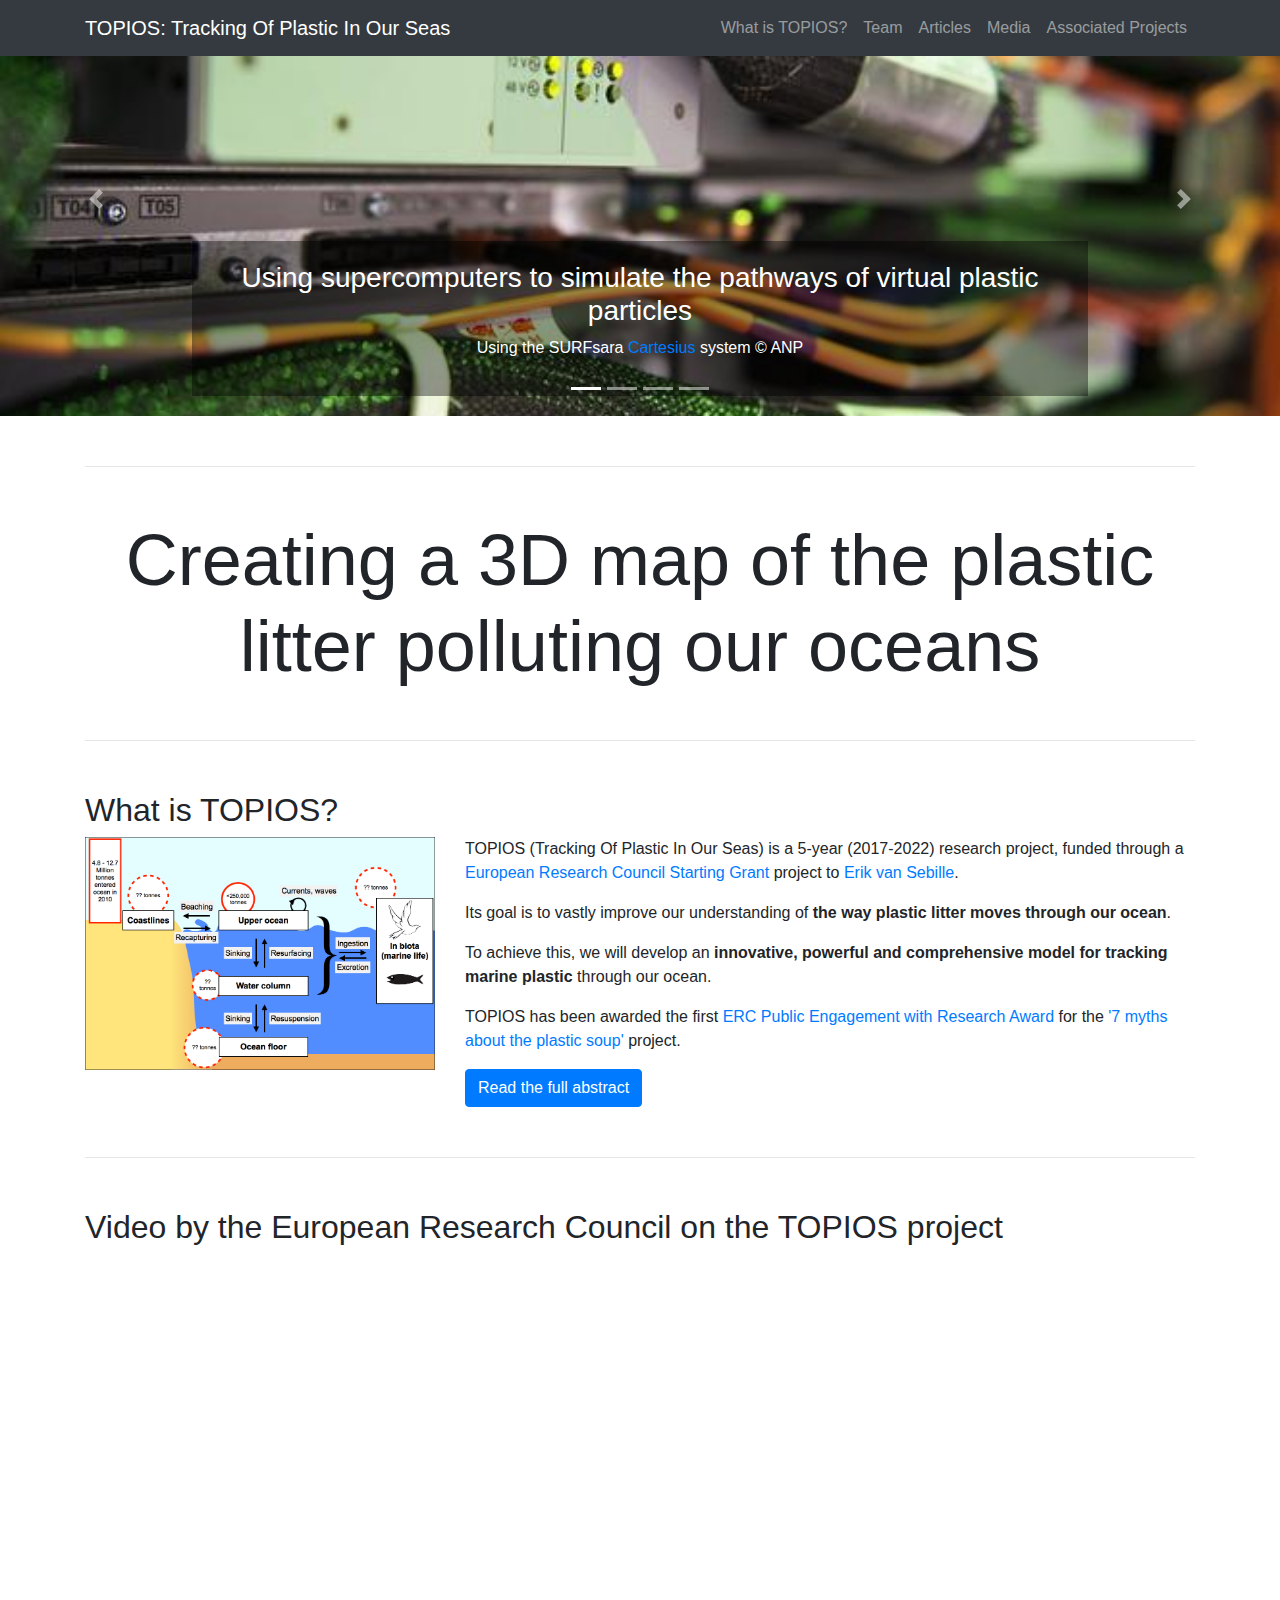
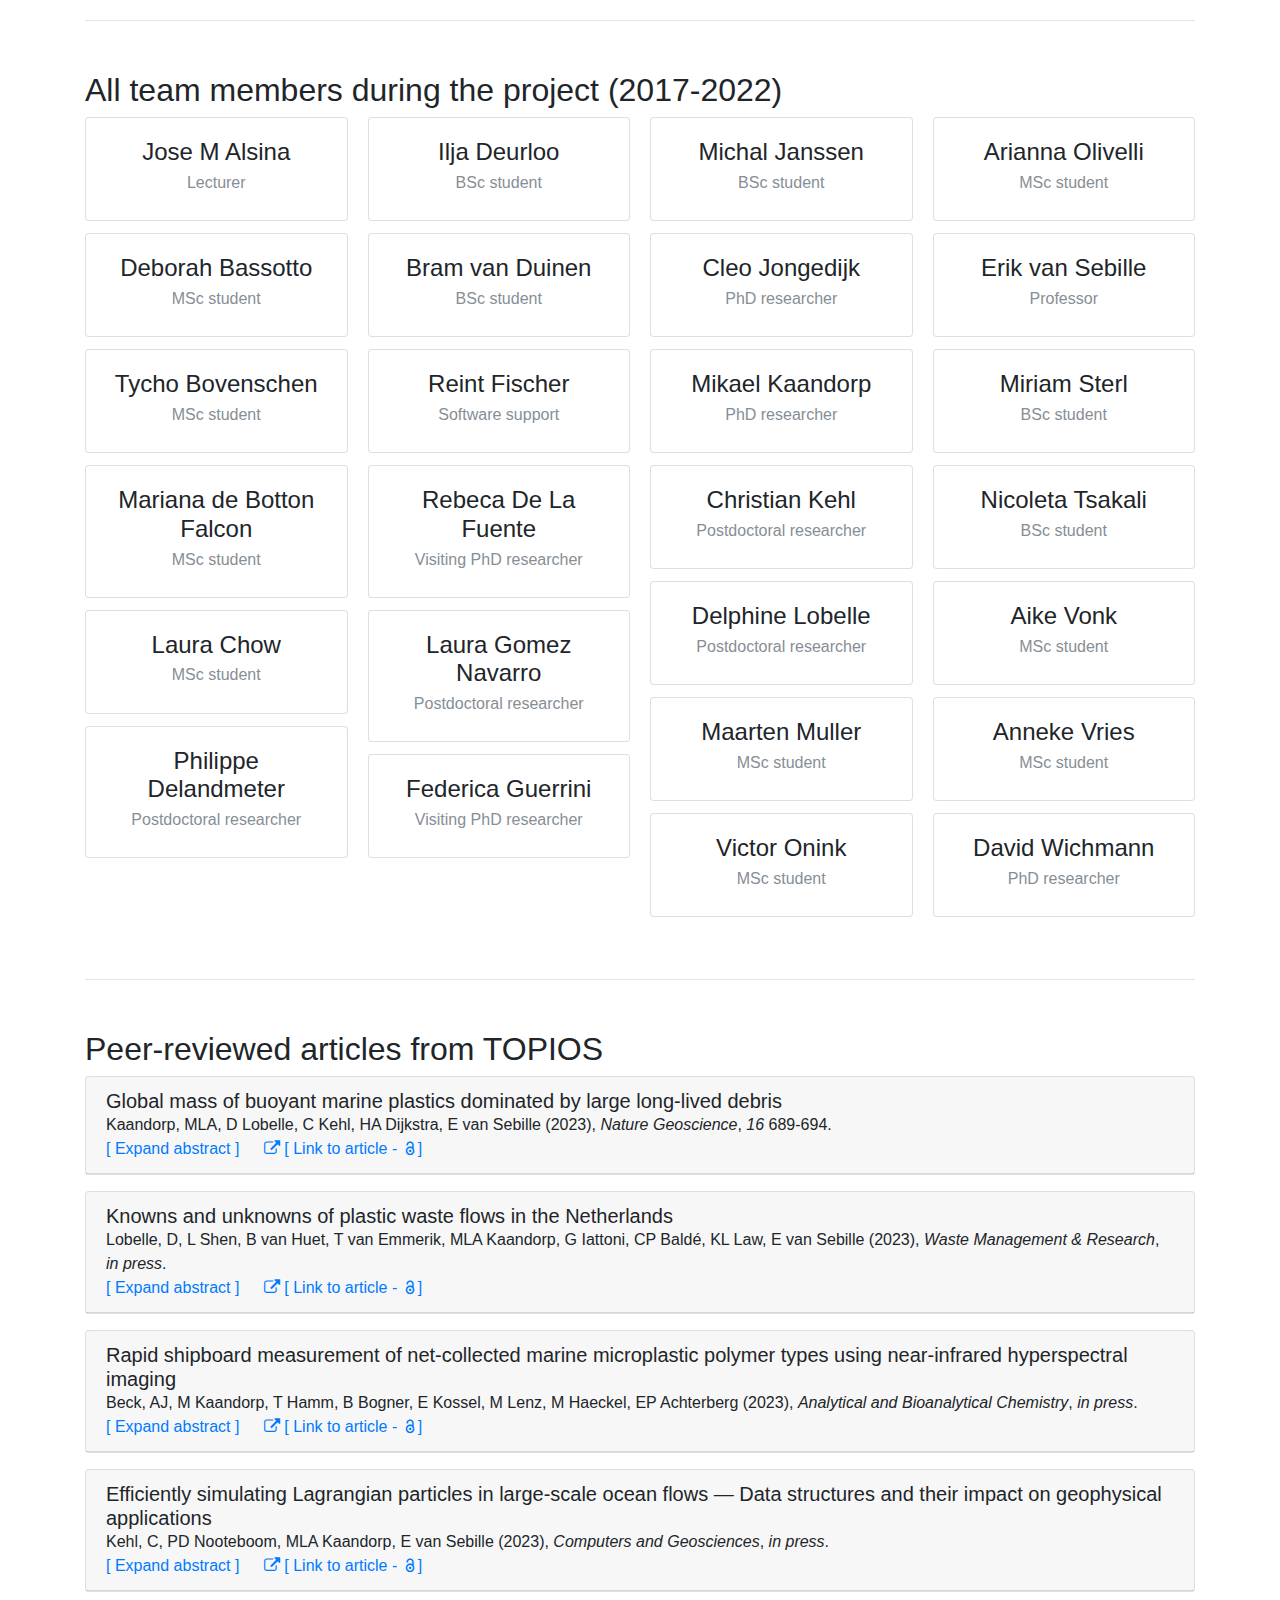
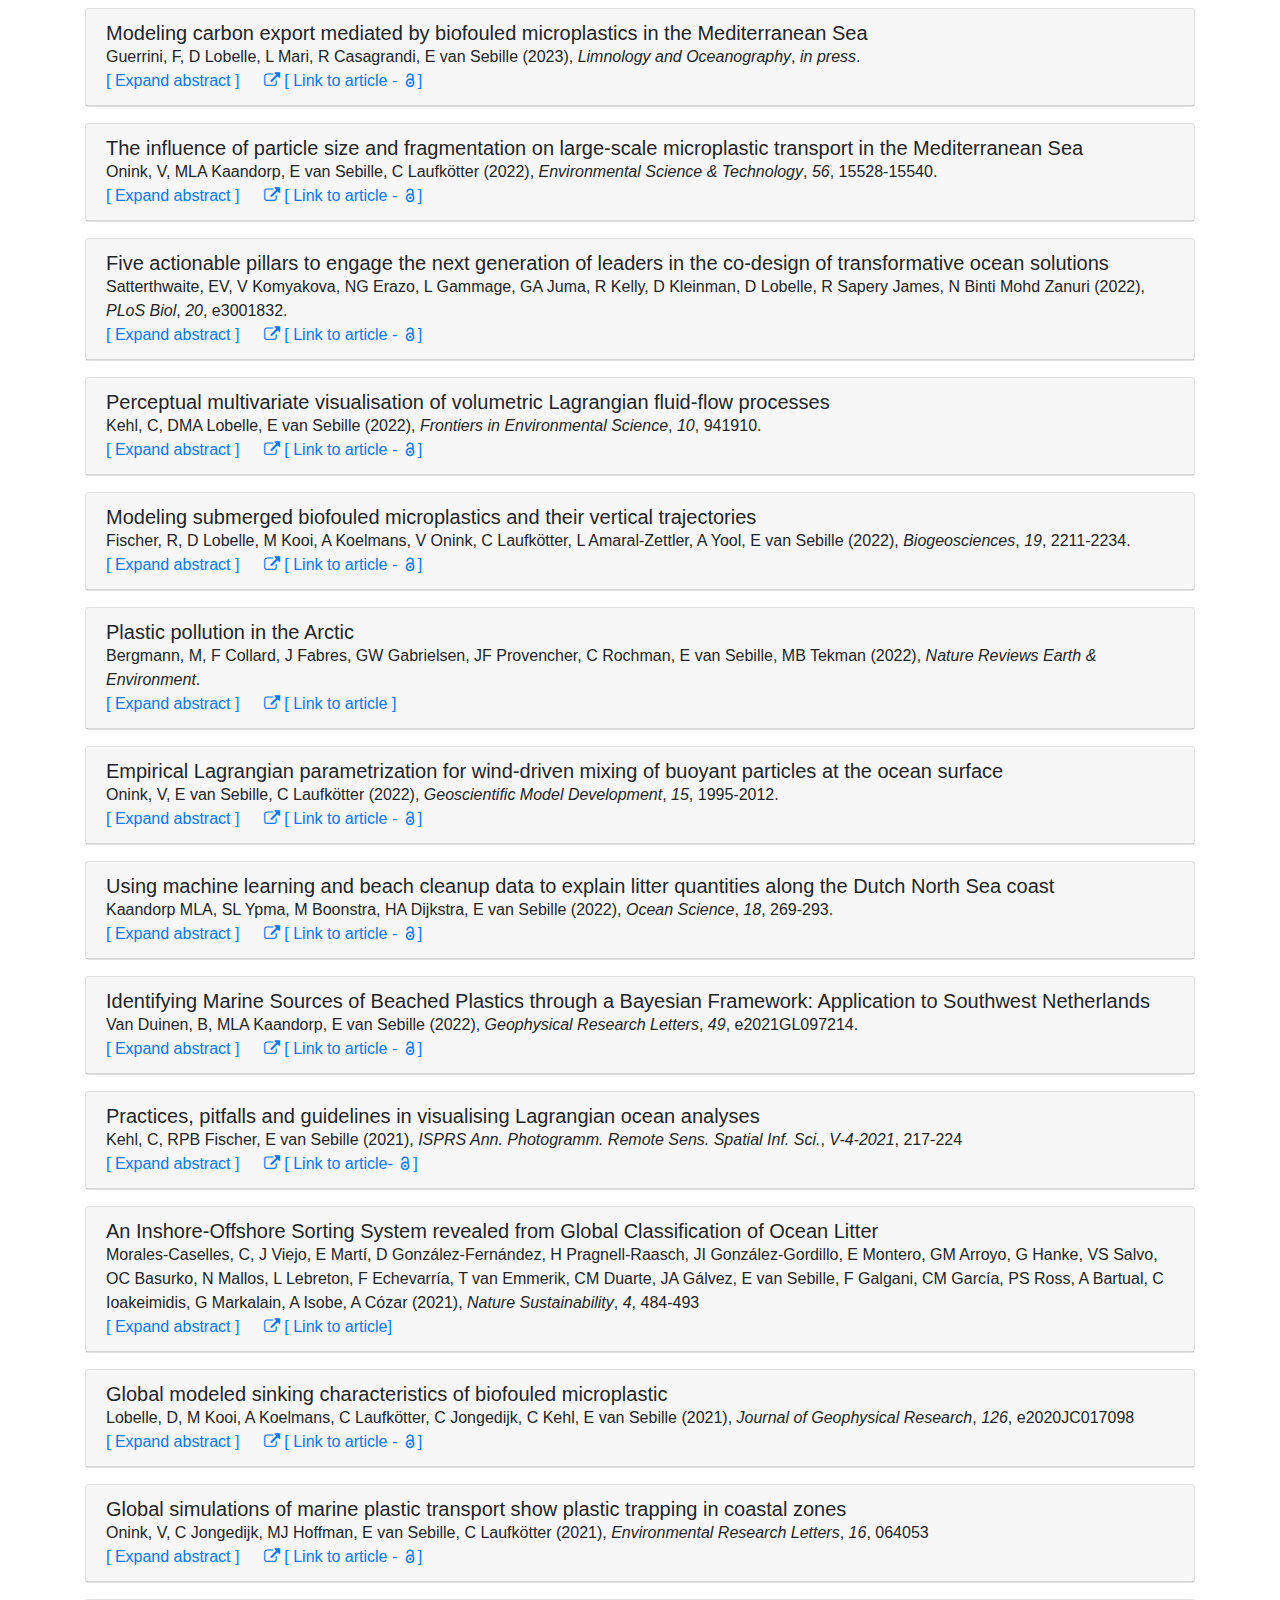
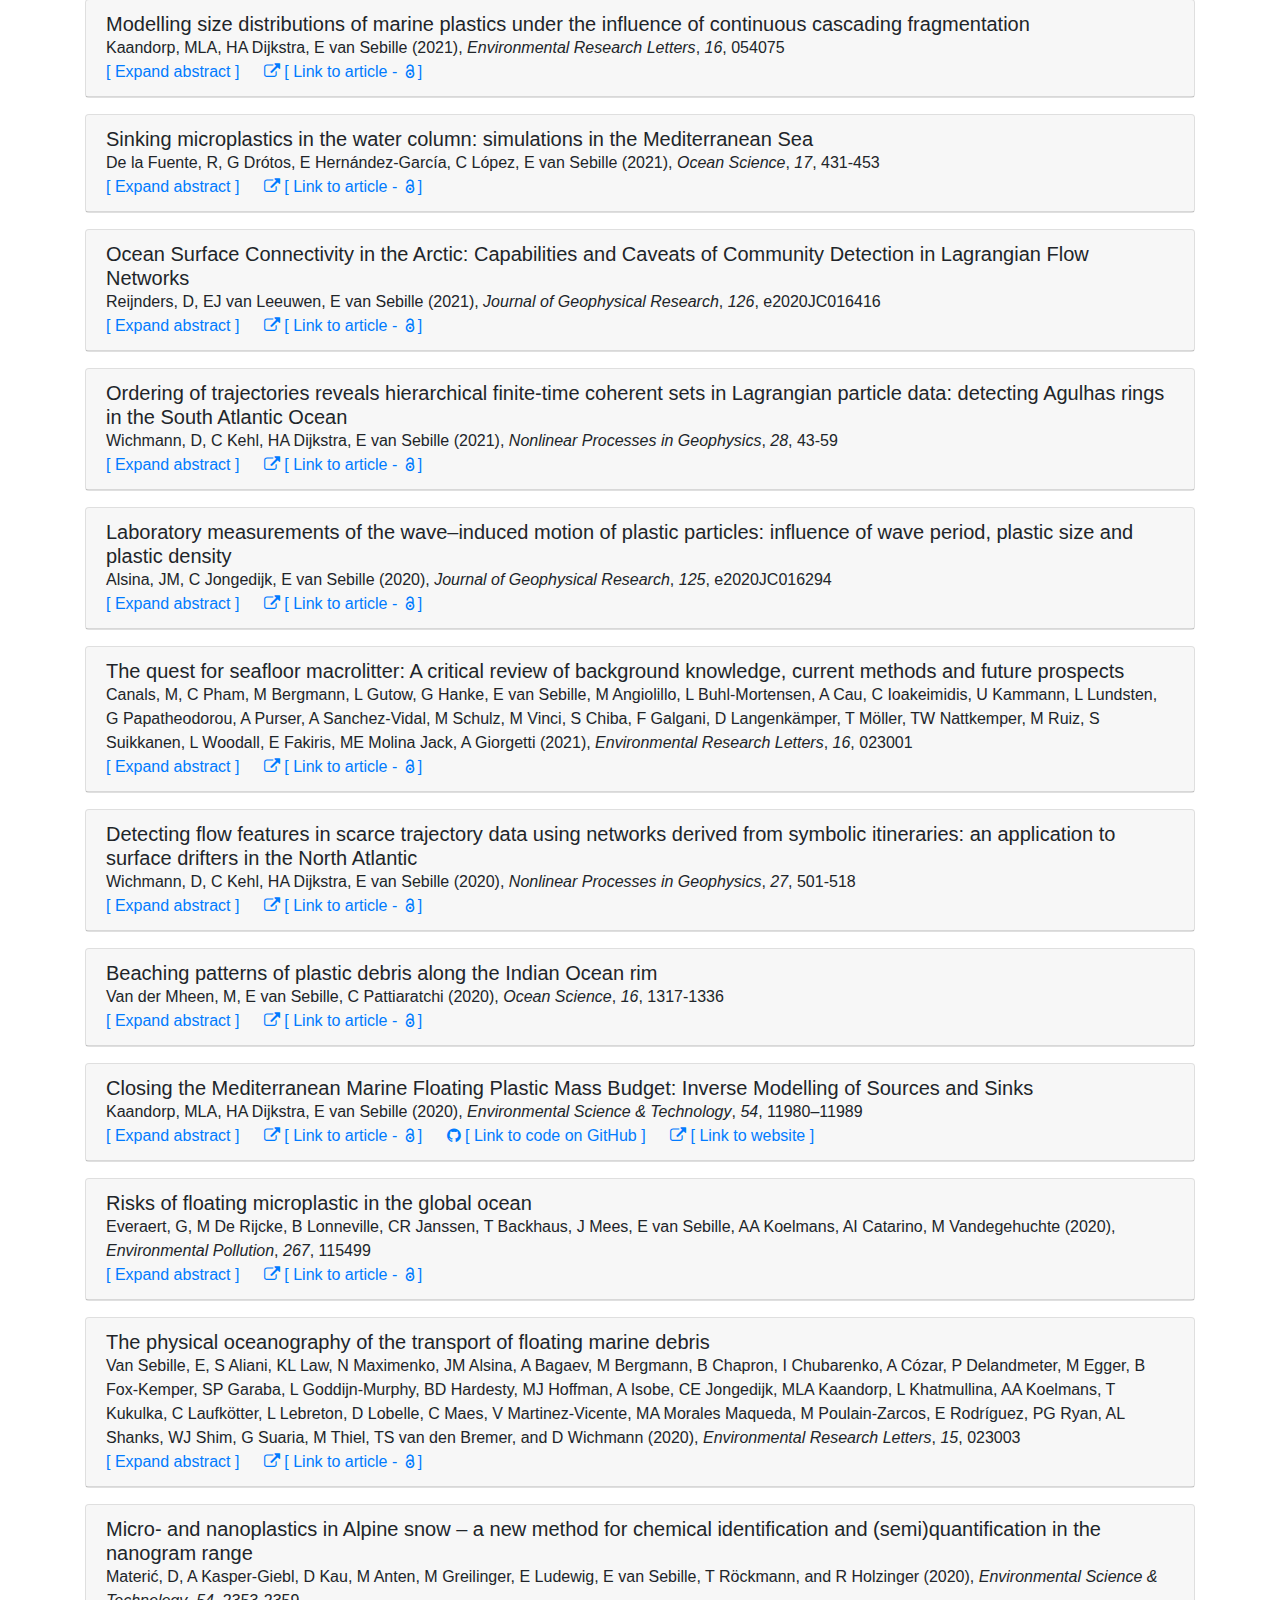
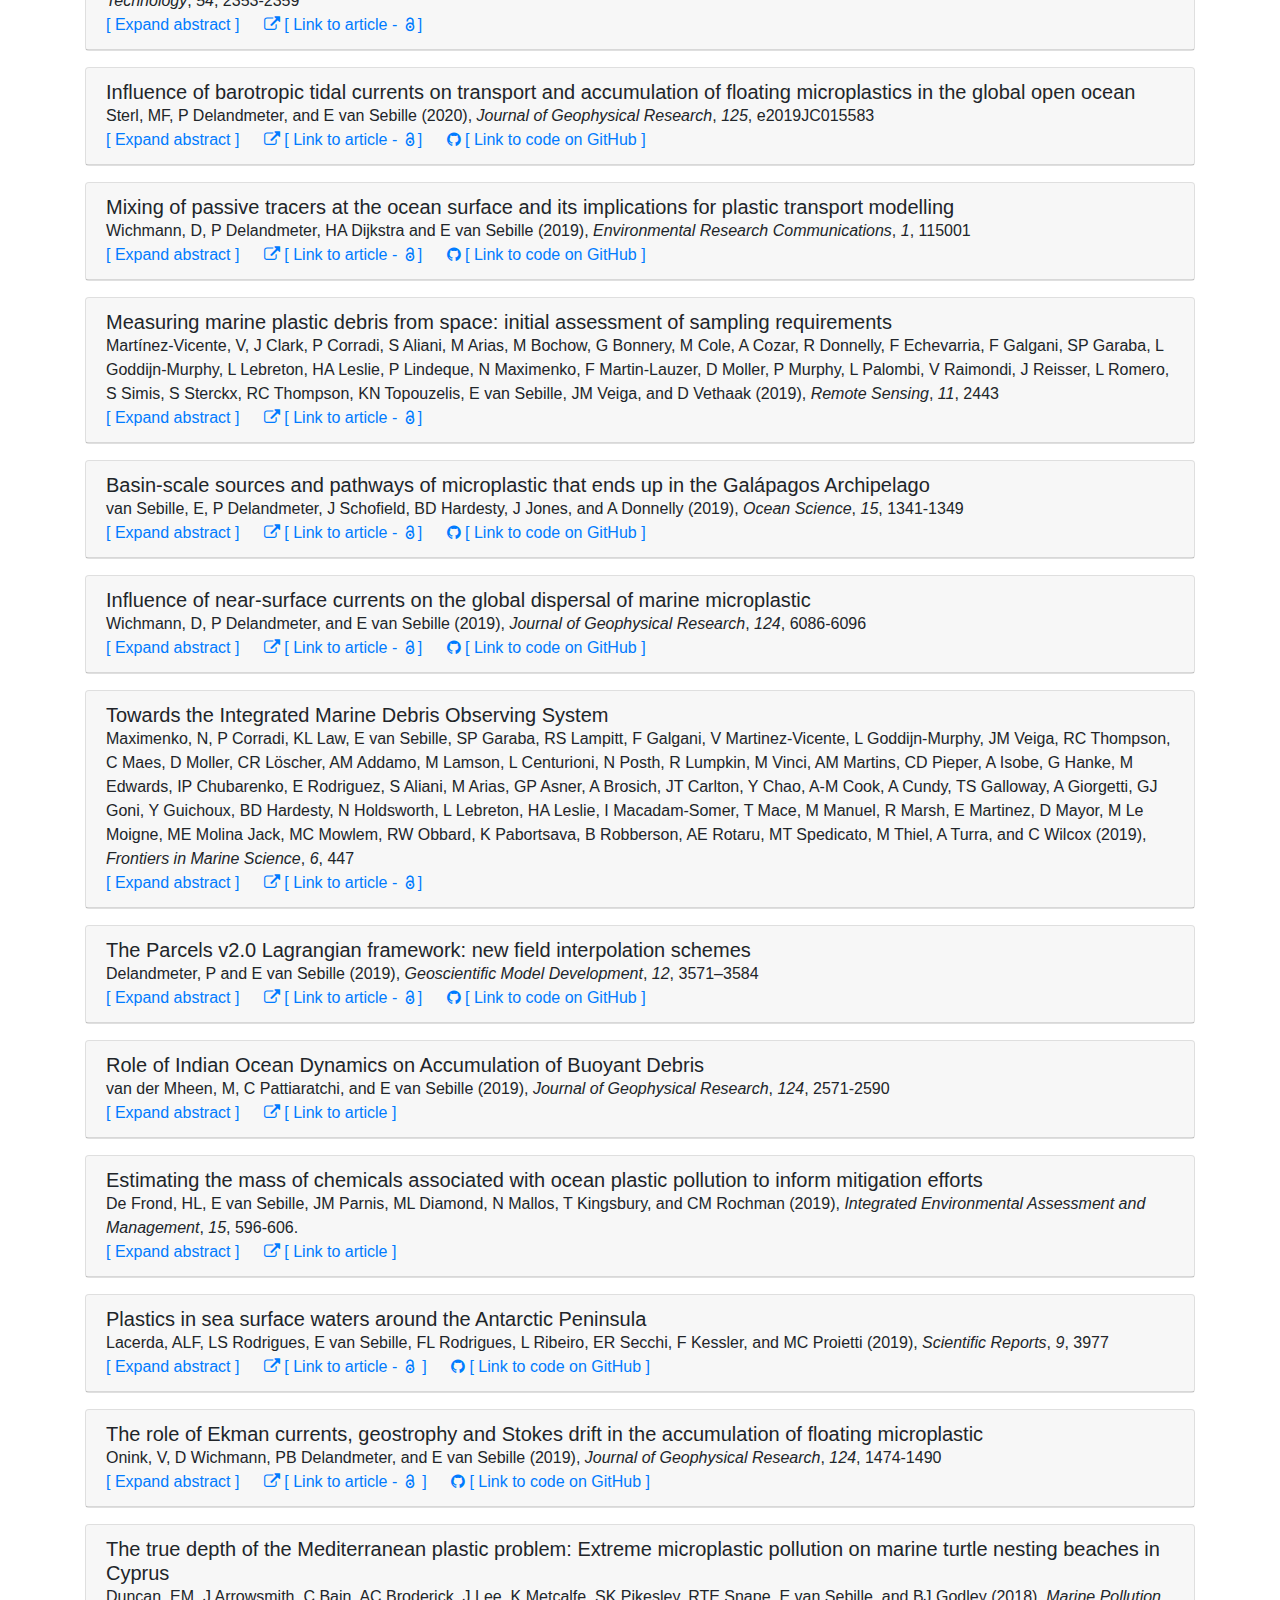
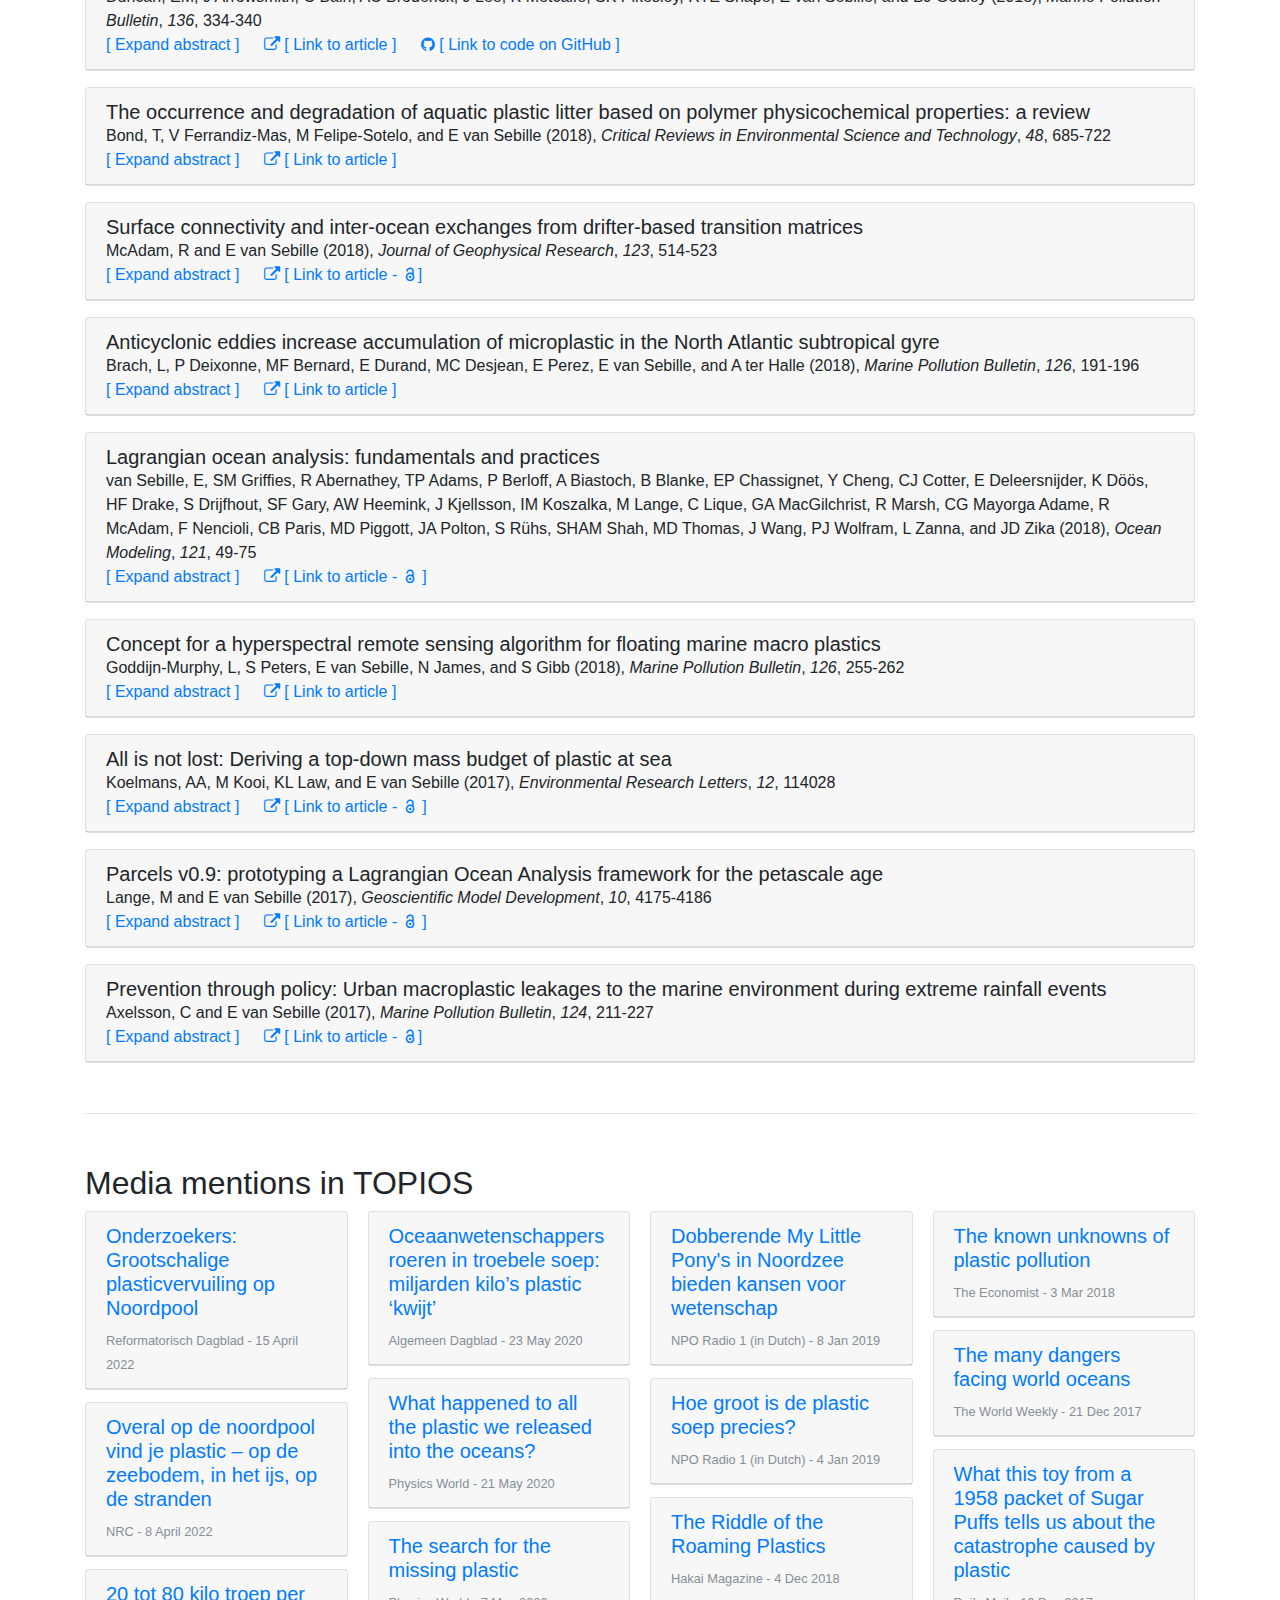
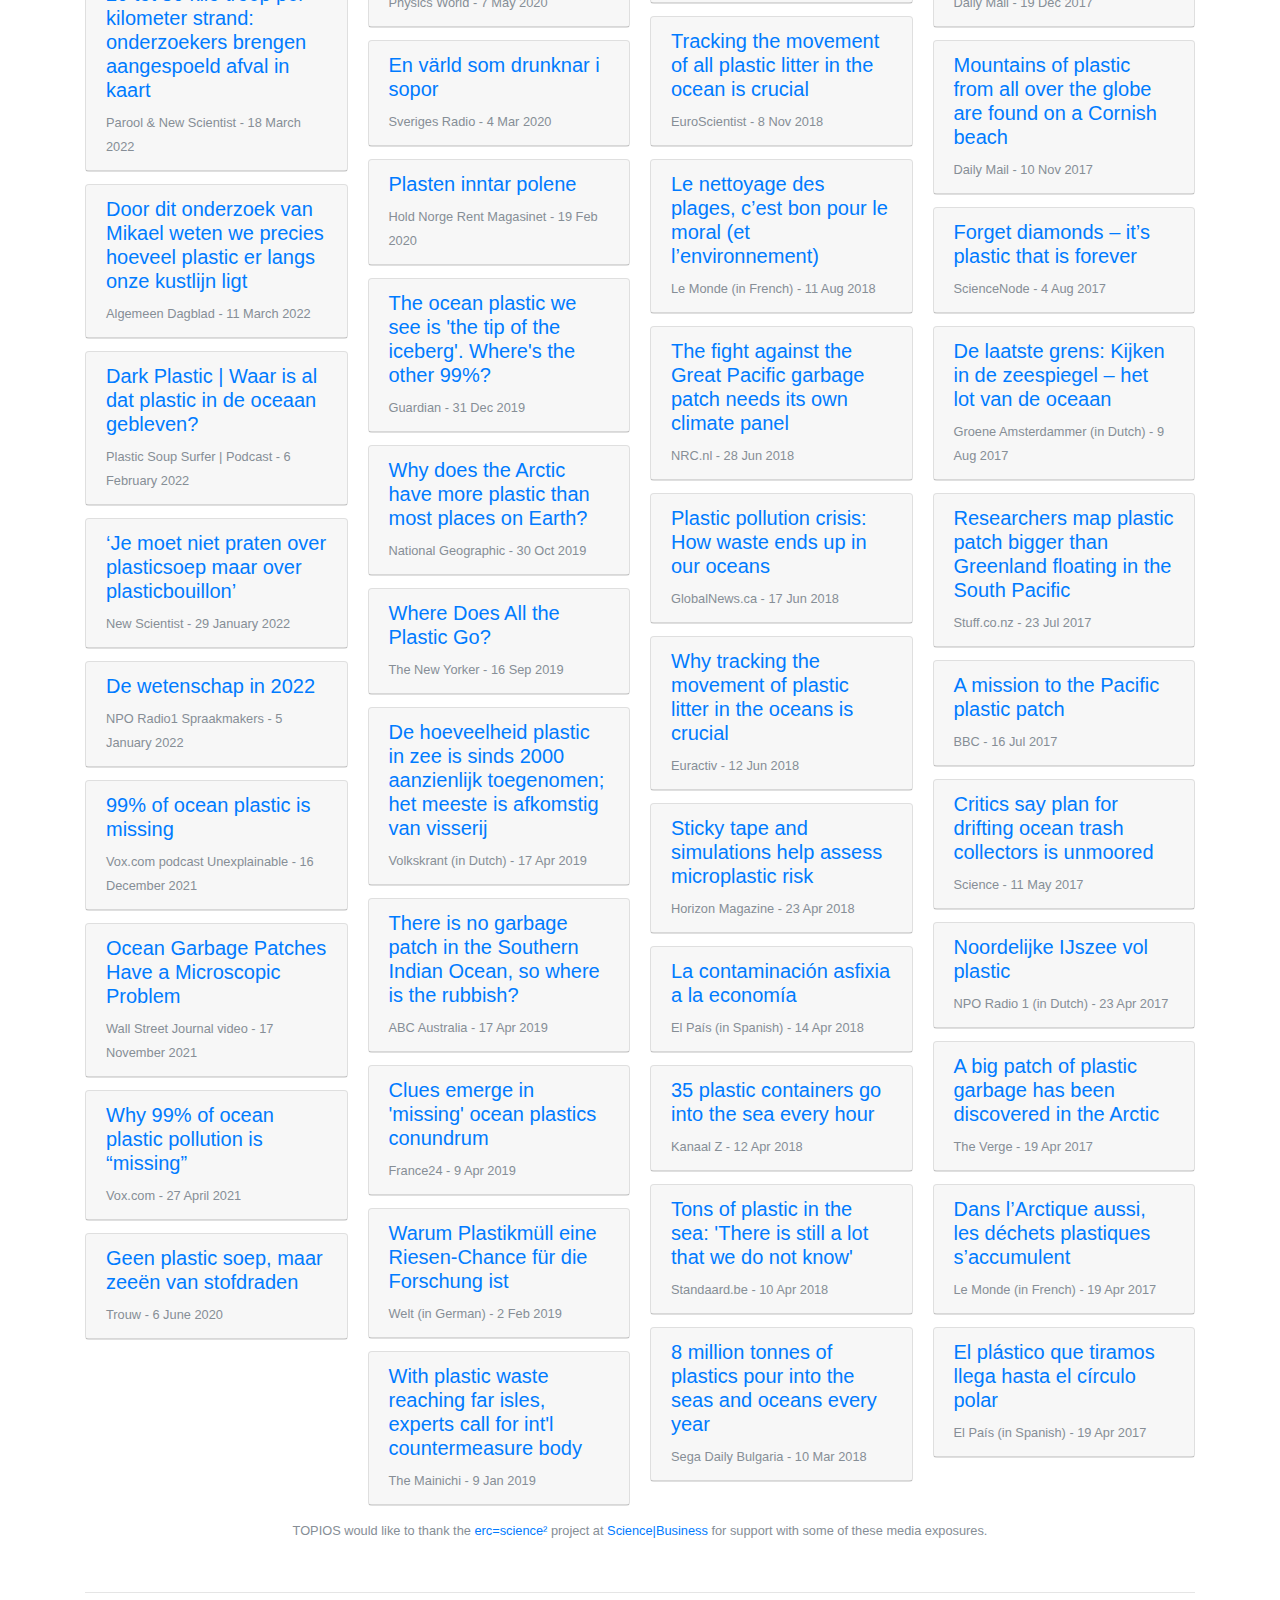
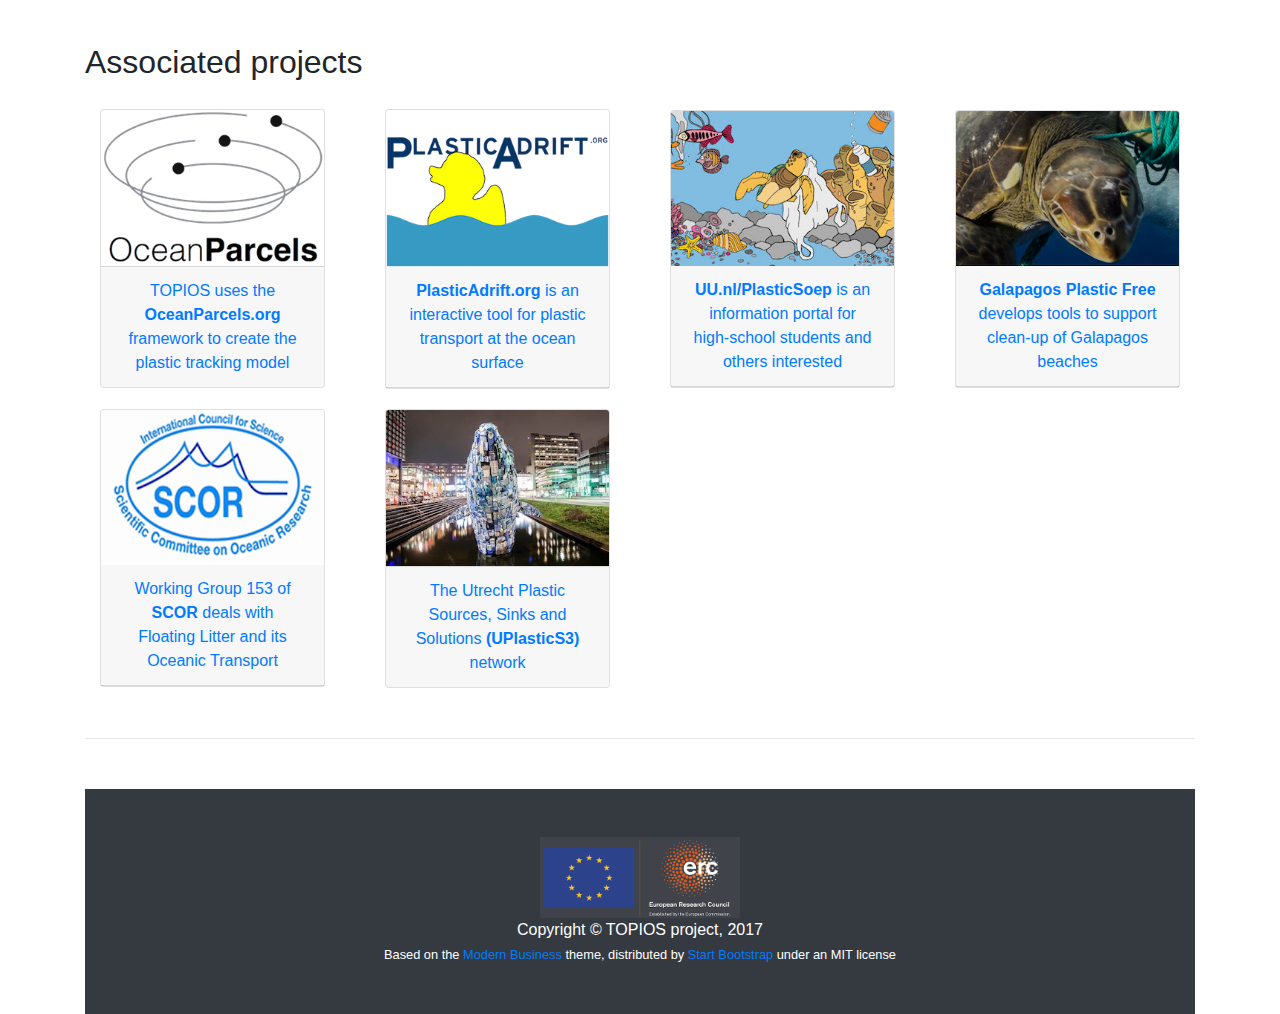
<file: docs/index.html>
<!DOCTYPE html>
<!--suppress SpellCheckingInspection -->
<html lang="en">

<head>

  <meta charset="utf-8">
  <meta name="viewport" content="width=device-width, initial-scale=1, shrink-to-fit=no">
  <meta name="description" content="">
  <meta name="author" content="">

  <title>TOPIOS: Tracking Of Plastic In Our Seas</title>

  <!-- Bootstrap core CSS -->
  <link href="vendor/bootstrap/css/bootstrap.min.css" rel="stylesheet">

  <!-- Font Awesome icons -->
  <link rel="stylesheet" href="https://maxcdn.bootstrapcdn.com/font-awesome/4.4.0/css/font-awesome.min.css">
  <link rel="stylesheet" href="css/academicons.css"/>

  <!-- Custom styles for this template -->
  <link href="css/modern-business.css" rel="stylesheet">

  <!-- Global site tag (gtag.js) - Google Analytics -->
  <script async src="https://www.googletagmanager.com/gtag/js?id=UA-111703388-1"></script>
  <script>
      window.dataLayer = window.dataLayer || [];
      function gtag(){dataLayer.push(arguments);}
      gtag('js', new Date());

      gtag('config', 'UA-111703388-1');
  </script>
</head>

<body>

<!-- Navigation -->
<!--suppress SpellCheckingInspection -->
<nav class="navbar fixed-top navbar-expand-lg navbar-dark bg-dark fixed-top">
  <div class="container">
    <a class="navbar-brand" href="index.html">TOPIOS: Tracking Of Plastic In Our Seas</a>
    <button class="navbar-toggler navbar-toggler-right" type="button" data-toggle="collapse" data-target="#navbarResponsive" aria-controls="navbarResponsive" aria-expanded="false" aria-label="Toggle navigation">
      <span class="navbar-toggler-icon"></span>
    </button>
    <div class="collapse navbar-collapse" id="navbarResponsive">
      <ul class="navbar-nav ml-auto">
        <li class="nav-item">
          <a class="nav-link" href="#whatistopios">What is TOPIOS?</a>
        </li>
        <li class="nav-item">
          <a class="nav-link" href="#team">Team</a>
        </li>
        <li class="nav-item">
          <a class="nav-link" href="#peerreviewedarticles">Articles</a>
        </li>
        <li class="nav-item">
          <a class="nav-link" href="#media">Media</a>
        </li>
        <li class="nav-item">
          <a class="nav-link" href="#associatedprojects">Associated Projects</a>
        </li>
      </ul>
    </div>
  </div>
</nav>

<header>
  <div id="carouselExampleIndicators" class="carousel slide" data-ride="carousel">
    <ol class="carousel-indicators">
      <li data-target="#carouselExampleIndicators" data-slide-to="0" class="active"></li>
      <li data-target="#carouselExampleIndicators" data-slide-to="1"></li>
      <li data-target="#carouselExampleIndicators" data-slide-to="2"></li>
      <li data-target="#carouselExampleIndicators" data-slide-to="3"></li>
    </ol>
    <div class="carousel-inner" role="listbox">
      <!-- Slide One - Set the background image for this slide in the line below -->
      <div class="carousel-item active" style="background-image: url('images/supercomputer.jpeg')">
        <div class="carousel-caption d-none d-md-block">
          <h3>Using supercomputers to simulate the pathways of virtual plastic particles</h3>
          <p>Using the SURFsara <a href="https://userinfo.surfsara.nl/systems/cartesius">Cartesius</a> system &copy; ANP </p>
        </div>
      </div>
      <!-- Slide Two - Set the background image for this slide in the line below -->
      <div class="carousel-item" style="background-image: url('images/brach_fig.png')">
        <div class="carousel-caption d-none d-md-block">
          <h3>More plastic found in anticyclonic eddies than in cyclones</h3>
          <p>Sea level and cruise track in the North Atlantic Ocean<br>
            Brach <i>el at</i> (2017) &copy; Marine Pollution Bulletin
            <a href="https://doi.org/10.1016/j.marpolbul.2017.10.077"><i class="fa fa-external-link fa-1x"></i></a></p>
        </div>
      </div>
      <!-- Slide Three - Set the background image for this slide in the line below -->
      <div class="carousel-item" style="background-image: url('images/albatross-marine-debris.jpg')">
        <div class="carousel-caption d-none d-md-block">
          <h3>Mapping where plastic litter does most harm to marine life</h3>
          <p>Photo of albatros on Midway Atoll &copy; BD Hardesty</p>
        </div>
      </div>
      <!-- Slide Four - Set the background image for this slide in the line below -->
      <div class="carousel-item" style="background-image: url('images/mediterranean/map_sinking_beaching7.png')">
        <div class="carousel-caption d-none d-md-block">
          <h3>Closing the Mediterranean floating plastic mass budget</h3>
          <p>Estimating sources and sinks of marine plastic using inverse modelling <a href="http://topios.org/mediterranean.html"><i class="fa fa-external-link fa-1x"></i></a></p>
        </div>
      </div>
    </div>
    <a class="carousel-control-prev" href="#carouselExampleIndicators" role="button" data-slide="prev">
      <span class="carousel-control-prev-icon" aria-hidden="true"></span>
      <span class="sr-only">Previous</span>
    </a>
    <a class="carousel-control-next" href="#carouselExampleIndicators" role="button" data-slide="next">
      <span class="carousel-control-next-icon" aria-hidden="true"></span>
      <span class="sr-only">Next</span>
    </a>
  </div>
</header>

<!-- Page Content -->
<div class="container">

  <hr>

  <h1 class="display-3" style="text-align: center;">Creating a 3D map of the plastic litter polluting our oceans</h1>

  <hr>

  <h2 id="whatistopios">What is TOPIOS?</h2>
  <div class="row">
    <div class="col-lg-4" style="margin-bottom: 20px">
      <img class="media-object" src="images/reservoirschematic_forB2.png" width=100% alt="">
    </div>
    <div class="col align-self-center">
      <p class="card-text">
        TOPIOS (Tracking Of Plastic In Our Seas) is a 5-year (2017-2022) research project, funded through a <a href="https://erc.europa.eu/">European Research Council</a> <a href="https://erc.europa.eu/funding/starting-grants">Starting Grant</a> project to <a href="https://www.uu.nl/staff/EvanSebille">Erik van Sebille</a>.
      </p><p>
      Its goal is to vastly improve our understanding of <strong>the way plastic litter moves through our ocean</strong>.
    </p><p>
      To achieve this, we will develop an <strong>innovative, powerful and comprehensive model for tracking marine plastic</strong> through our ocean.
    </p>
    <p>
      TOPIOS has been awarded the first <a href="https://erc.europa.eu/news/laureates-erc-public-engagement-research-award-announced">ERC Public Engagement with Research Award</a> for the <a href="https://www.uu.nl/en/background/7-myths-about-plastic-soup">'7 myths about the plastic soup'</a> project.
    </p>
      <a href="#abstract_expanded" class="collapsed btn btn-primary" data-toggle="collapse" aria-expanded="true">Read the full abstract</a>
    </div>
  </div>
  <div id="abstract_expanded" class="collapse" role="tabpanel">
    <div class="card-body">
      <p>
        The amount of plastic in our ocean is exponentially growing, with recent estimates of more than 5 million metric tonnes of plastic reaching the ocean each year. This plastic infiltrates the ocean food chain and thus poses a major threat to marine life. However, <strong>understanding of plastic movement and its budget in the ocean is inadequate</strong> to fully establish its environmental impact, prompting the EU and G7 to recently make marine litter a top science priority.
      </p><p>
      It is now recognised that the amount of plastic entering our ocean is several orders of magnitude larger than the estimates of floating plastic on the surface of the ocean. <strong>More than 99% of plastic within our ocean is therefore ‘missing’</strong>.
    </p><p>
      This TOPIOS project will make breakthroughs towards <strong>closing the plastic budget by creating a novel comprehensive modelling framework that tracks plastic movement through the ocean</strong>.

      Building on well-established previous work to follow generic water parcels through hydrodynamic ocean models, this project will modify these ‘virtual’ parcels to represent pieces of plastic by, for the first time, simulating fragmentation, sinking, beaching, wave-mixing and ingestion by biota.
    </p><p>
      The new parameterisations that underpin this modelling will be based on field data and <strong>new coastal flume wave tank lab experiments</strong>. The simulated plastic particles will be tracked within state-of-the-art hydrodynamic ocean models, in order to compute maps of pathways and transports around our oceans and on coastlines and in biota. This numerical modelling will be used to evaluate a broad suite of scenarios and test hypotheses, including where the risk to marine biota is greatest.
    </p><p>
      The results from this project will <strong>inform policymakers and the public</strong> on which countries, for example, are responsible for which part of the plastic problem, crucial for mitigation and legal frameworks. It will also inform engineers on where and how to best invest resources in mitigating the problem of plastic in our ocean.
    </p>
    </div>
  </div>

  <hr>
  <h2>Video by the European Research Council on the TOPIOS project</h2>
  <div class="row justify-content-md-center">
  <iframe width="560" height="315" src="https://www.youtube.com/embed/wrkgDlOov9Y" frameborder="0" allow="accelerometer; autoplay; clipboard-write; encrypted-media; gyroscope; picture-in-picture" allowfullscreen></iframe>
  </div>

  <hr>
  <h2 id="team">All team members during the project (2017-2022)</h2>

    <div class="card-columns">

        <div class="card h-100 text-center">
          <div class="card-body">
              <h4 class="card-title">Jose M Alsina</h4>
              <h6 class="card-subtitle mb-2 text-muted">Lecturer</h6>
          </div>
        </div>

        <div class="card h-100 text-center">
            <div class="card-body">
                <h4 class="card-title">Deborah Bassotto</h4>
                <h6 class="card-subtitle mb-2 text-muted">MSc student</h6>
            </div>
        </div>

        <div class="card h-100 text-center">
            <div class="card-body">
                <h4 class="card-title">Tycho Bovenschen</h4>
                <h6 class="card-subtitle mb-2 text-muted">MSc student</h6>
            </div>
        </div>

        <div class="card h-100 text-center">
            <div class="card-body">
                <h4 class="card-title">Mariana de Botton Falcon</h4>
                <h6 class="card-subtitle mb-2 text-muted">MSc student</h6>
            </div>
        </div>

        <div class="card h-100 text-center">
            <div class="card-body">
                <h4 class="card-title">Laura Chow</h4>
                <h6 class="card-subtitle mb-2 text-muted">MSc student</h6>
            </div>
        </div>

        <div class="card h-100 text-center">
            <div class="card-body">
                <h4 class="card-title">Philippe Delandmeter</h4>
                <h6 class="card-subtitle mb-2 text-muted">Postdoctoral researcher</h6>
            </div>
        </div>

        <div class="card h-100 text-center">
            <div class="card-body">
                <h4 class="card-title">Ilja Deurloo</h4>
                <h6 class="card-subtitle mb-2 text-muted">BSc student</h6>
            </div>
        </div>

        <div class="card h-100 text-center">
            <div class="card-body">
                <h4 class="card-title">Bram van Duinen</h4>
                <h6 class="card-subtitle mb-2 text-muted">BSc student</h6>
            </div>
        </div>

        <div class="card h-100 text-center">
            <div class="card-body">
                <h4 class="card-title">Reint Fischer</h4>
                <h6 class="card-subtitle mb-2 text-muted">Software support</h6>
            </div>
        </div>

        <div class="card h-100 text-center">
            <div class="card-body">
                <h4 class="card-title">Rebeca De La Fuente</h4>
                <h6 class="card-subtitle mb-2 text-muted">Visiting PhD researcher</h6>
            </div>
        </div>

        <div class="card h-100 text-center">
            <div class="card-body">
                <h4 class="card-title">Laura Gomez Navarro</h4>
                <h6 class="card-subtitle mb-2 text-muted">Postdoctoral researcher</h6>
            </div>
        </div>

        <div class="card h-100 text-center">
            <div class="card-body">
                <h4 class="card-title">Federica Guerrini</h4>
                <h6 class="card-subtitle mb-2 text-muted">Visiting PhD researcher</h6>
            </div>
        </div>

        <div class="card h-100 text-center">
            <div class="card-body">
                <h4 class="card-title">Michal Janssen</h4>
                <h6 class="card-subtitle mb-2 text-muted">BSc student</h6>
            </div>
        </div>

        <div class="card h-100 text-center">
            <div class="card-body">
                <h4 class="card-title">Cleo Jongedijk</h4>
                <h6 class="card-subtitle mb-2 text-muted">PhD researcher</h6>
            </div>
        </div>

        <div class="card h-100 text-center">
            <div class="card-body">
                <h4 class="card-title">Mikael Kaandorp</h4>
                <h6 class="card-subtitle mb-2 text-muted">PhD researcher</h6>
            </div>
        </div>

        <div class="card h-100 text-center">
            <div class="card-body">
                <h4 class="card-title">Christian Kehl</h4>
                <h6 class="card-subtitle mb-2 text-muted">Postdoctoral researcher</h6>
            </div>
        </div>

        <div class="card h-100 text-center">
            <div class="card-body">
                <h4 class="card-title">Delphine Lobelle</h4>
                <h6 class="card-subtitle mb-2 text-muted">Postdoctoral researcher</h6>
            </div>
        </div>

        <div class="card h-100 text-center">
            <div class="card-body">
                <h4 class="card-title">Maarten Muller</h4>
                <h6 class="card-subtitle mb-2 text-muted">MSc student</h6>
            </div>
        </div>

        <div class="card h-100 text-center">
            <div class="card-body">
                <h4 class="card-title">Victor Onink</h4>
                <h6 class="card-subtitle mb-2 text-muted">MSc student</h6>
            </div>
        </div>

        <div class="card h-100 text-center">
            <div class="card-body">
                <h4 class="card-title">Arianna Olivelli</h4>
                <h6 class="card-subtitle mb-2 text-muted">MSc student</h6>
            </div>
        </div>


        <div class="card h-100 text-center">
            <div class="card-body">
                <h4 class="card-title">Erik van Sebille</h4>
                <h6 class="card-subtitle mb-2 text-muted">Professor</h6>
            </div>
        </div>

        <div class="card h-100 text-center">
            <div class="card-body">
                <h4 class="card-title">Miriam Sterl</h4>
                <h6 class="card-subtitle mb-2 text-muted">BSc student</h6>
            </div>
        </div>

        <div class="card h-100 text-center">
            <div class="card-body">
                <h4 class="card-title">Nicoleta Tsakali</h4>
                <h6 class="card-subtitle mb-2 text-muted">BSc student</h6>
            </div>
        </div>

        <div class="card h-100 text-center">
            <div class="card-body">
                <h4 class="card-title">Aike Vonk</h4>
                <h6 class="card-subtitle mb-2 text-muted">MSc student</h6>
            </div>
        </div>

        <div class="card h-100 text-center">
            <div class="card-body">
                <h4 class="card-title">Anneke Vries</h4>
                <h6 class="card-subtitle mb-2 text-muted">MSc student</h6>
            </div>
        </div>

        <div class="card h-100 text-center">
            <div class="card-body">
                <h4 class="card-title">David Wichmann</h4>
                <h6 class="card-subtitle mb-2 text-muted">PhD researcher</h6>
            </div>
        </div>
    </div>

  <hr>
  <h2 id="peerreviewedarticles">Peer-reviewed articles from TOPIOS</h2>

  <div class="row">
    <div class="col">
      <div class="card">
        <div class="card-header" role="tab">
          <h5 class="mb-0">
            Global mass of buoyant marine plastics dominated by large long-lived debris
          </h5>
          Kaandorp, MLA, D Lobelle, C Kehl, HA Dijkstra, E van Sebille  (2023),
          <i>Nature Geoscience</i>, <i>16</i> 689-694.<br />
          <a aria-expanded="true" class="collapsed card-link" data-toggle="collapse" href="#kaandorp2023">[ Expand abstract ]</a>
          <a class="card-link" href="https://doi.org/10.1038/s41561-023-01216-0"><i class="fa fa-external-link fa-1x"></i> [ Link to article - <i class="ai ai-open-access ai-1x"></i>]</a>
        </div>
        <div class="collapse" id="kaandorp2023" role="tabpanel">
          <div class="card-body">
            The fate of plastics that enter the ocean is a longstanding puzzle. Recent estimates of the oceanic input of plastic are one to two orders of magnitude larger than the amount measured floating at the surface. This discrepancy could be due to overestimation of input estimates, processes removing plastic from the surface ocean or fragmentation and degradation. Here we present a 3D global marine mass budget of buoyant plastics that resolves this discrepancy. We assimilate observational data from different marine reservoirs, including coastlines, the ocean surface, and the deep ocean, into a numerical model, considering particle sizes of 0.1–1,600.0 mm. We find that larger plastics (>25 mm) contribute to more than 95% of the initially buoyant marine plastic mass: 3,100 out of 3,200 kilotonnes for the year 2020. Our model estimates an ocean plastic input of about 500 kilotonnes per year, less than previous estimates. Together, our estimated total amount and annual input of buoyant marine plastic litter suggest there is no missing sink of marine plastic pollution. The results support higher residence times of plastics in the marine environment compared with previous model studies, in line with observational evidence. Long-lived plastic pollution in the world’s oceans, which our model suggests is continuing to increase, could negatively impact ecosystems without countermeasures and prevention strategies.
          </div>
        </div>
      </div>
    </div>
  </div>

  <p></p>

  <div class="row">
    <div class="col">
      <div class="card">
        <div class="card-header" role="tab">
          <h5 class="mb-0">
            Knowns and unknowns of plastic waste flows in the Netherlands
          </h5>
          Lobelle, D, L Shen, B van Huet, T van Emmerik, MLA Kaandorp, G Iattoni, CP Baldé, KL Law, E van Sebille (2023), <i>Waste Management & Research</i>, <i>in press</i>.<br>
          <a class="collapsed card-link" data-toggle="collapse" href="#Lobelle2023" aria-expanded="true">[ Expand abstract ]</a>
          <a class="card-link" href="https://doi.org/10.1177/0734242X231180863"><i class="fa fa-external-link fa-1x"></i> [ Link to article - <i class="ai ai-open-access ai-1x"></i>]</a>
        </div>
        <div id="Lobelle2023" class="collapse" role="tabpanel">
          <div class="card-body">
            Plastic entering the environment is a growing threat for ecosystems. We estimate the annual mass of known Dutch plastic waste generated and littered and where it ends up. We use two methods: (1) a material flow analysis of plastic waste separately collected from 13 economic sectors (including households, industry and imports) and estimate the amount sent to processing plants or exported and (2) a mismanagement model from observations of litter (on Dutch beaches and riverbanks) plus estimates of inadequately managed exported plastic scraps entering the environment abroad. In 2017 (the most recent complete data set available), an estimate of 1990 (±111) kilotonnes [kt] of plastic waste was separately collected. The top three plastic waste generating sectors (74% of the total) were households, clothing and textiles, and importation. Our mismanagement model estimates that 4.3–21.2 kt enters the environment annually; almost all of which occurs in foreign countries after inadequate management of imported Dutch waste. We highlight unknowns, including the source and/or destination of imported (623 kt) and exported (514 kt) plastics, plastics in non-household mixed waste streams and the plastic fraction of some separately collected waste, for example, e-waste. Our results stress the need for improved monitoring and reporting of plastic waste. Beyond the Netherlands, our recommendations could also help other high-income countries’ decision-makers reach their circular economy goals.
          </div>
        </div>
      </div>
    </div>
  </div>

  <p></p>

  <div class="row">
    <div class="col">
      <div class="card">
        <div class="card-header" role="tab">
          <h5 class="mb-0">
            Rapid shipboard measurement of net-collected marine microplastic polymer types using near-infrared hyperspectral imaging
          </h5>
          Beck, AJ, M Kaandorp, T Hamm, B Bogner, E Kossel, M Lenz, M Haeckel, EP Achterberg (2023), <i>Analytical and Bioanalytical Chemistry</i>, <i>in press</i>.<br>
          <a class="collapsed card-link" data-toggle="collapse" href="#Beck2023" aria-expanded="true">[ Expand abstract ]</a>
          <a class="card-link" href="https://doi.org/10.1007/s00216-023-04634-6"><i class="fa fa-external-link fa-1x"></i> [ Link to article - <i class="ai ai-open-access ai-1x"></i>]</a>
        </div>
        <div id="Beck2023" class="collapse" role="tabpanel">
          <div class="card-body">
            Isolation and detection of microplastics (MP) in marine samples is extremely cost- and labor-intensive, limiting the speed and amount of data that can be collected. In the current work, we describe rapid measurement of net-collected MPs (net mesh size 300 µm) using a benchtop near-infrared hyperspectral imaging system during a research expedition to the subtropical North Atlantic gyre. Suspected plastic particles were identified microscopically and mounted on a black adhesive background. Particles were imaged with a Specim FX17 near-infrared linescan camera and a motorized stage. A particle mapping procedure was built on existing edge-finding algorithms and a polymer identification method developed using spectra from virgin polymer reference materials. This preliminary work focused on polyethylene, polypropylene, and polystyrene as they are less dense than seawater and therefore likely to be found floating in the open ocean. A total of 27 net tows sampled 2534 suspected MP particles that were imaged and analyzed at sea. Approximately 77.1% of particles were identified as polyethylene, followed by polypropylene (9.2%). A small fraction of polystyrene was detected only at one station. Approximately 13.6% of particles were either other plastic polymers or were natural materials visually misidentified as plastics. Particle size distributions for PE and PP particles with a length greater than 1 mm followed an approximate power law relationship with abundance. This method allowed at-sea, near real-time identification of MP polymer types and particle dimensions, and shows great promise for rapid field measurements of microplastics in net-collected samples.
          </div>
        </div>
      </div>
    </div>
  </div>

  <p></p>

  <div class="row">
    <div class="col">
      <div class="card">
        <div class="card-header" role="tab">
          <h5 class="mb-0">
            Efficiently simulating Lagrangian particles in large-scale ocean flows — Data structures and their impact on geophysical applications
          </h5>
          Kehl, C, PD Nooteboom, MLA Kaandorp, E van Sebille (2023), <i>Computers and Geosciences</i>, <i>in press</i>.<br>
          <a class="collapsed card-link" data-toggle="collapse" href="#Kehl2023" aria-expanded="true">[ Expand abstract ]</a>
          <a class="card-link" href="https://doi.org/10.1016/j.cageo.2023.105322"><i class="fa fa-external-link fa-1x"></i> [ Link to article - <i class="ai ai-open-access ai-1x"></i>]</a>
        </div>
        <div id="Kehl2023" class="collapse" role="tabpanel">
          <div class="card-body">
            Studying oceanography by using Lagrangian simulations has been adopted for a range of scenarios, such as the determining the fate of microplastics in the ocean, simulating the origin locations of microplankton used for palaeoceanographic reconstructions, for studying the impact of fish aggregation devices on the migration behaviour of tuna. These simulations are complex and represent a considerable runtime effort to obtain trajectory results, which is the prime motivation for enhancing the performance of Lagrangian particle simulators. This paper assesses established performance enhancing techniques from Eulerian simulators in light of computational conditions and demands of Lagrangian simulators. A performance enhancement strategy specifically targeting physics-based Lagrangian particle simulations is outlined to address the performance gaps, and techniques for closing the performance gap are presented and implemented. Realistic experiments are derived from three specific oceanographic application scenarios, and the suggested performance-enhancing techniques are benchmarked in detail, so to allow for a good attribution of speed-up measurements to individual techniques. The impacts and insights of the performance enhancement strategy are further discussed for Lagrangian simulations in other geoscience applications. The experiments show that I/O-enhancing techniques, such as dynamic loading and buffering, lead to considerable speed-up on-par with an idealised parallelisation of the process over 20 nodes. Conversely, while the cache-efficient structure-of-arrays collection yields a visible speed-up, other alternative data structures fail in fulfilling the theoretically-expected performance increase. This insight demonstrates the importance of good data alignment in memory and caches for Lagrangian physics simulations.
          </div>
        </div>
      </div>
    </div>
  </div>

  <p></p>

  <div class="row">
    <div class="col">
      <div class="card">
        <div class="card-header" role="tab">
          <h5 class="mb-0">
            Modeling carbon export mediated by biofouled microplastics in the Mediterranean Sea
          </h5>
          Guerrini, F, D Lobelle, L Mari, R Casagrandi, E van Sebille (2023), <i>Limnology and Oceanography</i>, <i>in press</i>.<br>
          <a class="collapsed card-link" data-toggle="collapse" href="#Guerrini2023" aria-expanded="true">[ Expand abstract ]</a>
          <a class="card-link" href="https://doi.org/10.1002/lno.12330"><i class="fa fa-external-link fa-1x"></i> [ Link to article - <i class="ai ai-open-access ai-1x"></i>]</a>
        </div>
        <div id="Guerrini2023" class="collapse" role="tabpanel">
          <div class="card-body">
            Marine microplastics can be colonized by biofouling microbial organisms, leading to a decrease in microplastics' buoyancy. The sinking of biofouled microplastics could therefore represent a novel carbon export pathway within the ocean carbon cycle. Here, we model how microplastics are biofouled by diatoms, their consequent vertical motion due to buoyancy changes, and the interactions between particle-attached diatoms and carbon pools within the water column. We initialise our Lagrangian framework with biogeochemical data from NEMO-MEDUSA-2.0 and estimate the amount of organic carbon exported below 100 m depth starting from different surface concentrations of 1 mm microplastics. We focus on the Mediterranean Sea, that is characterized by some of the world’s highest microplastics concentrations and is a hotspot for biogeochemical changes induced by rising atmospheric carbon dioxide levels. Our results show that the carbon export caused by sinking biofouled microplastics is proportional to the concentration of microplastics in the sea surface layer, at least at modelled concentrations. We estimate that, while current concentrations of microplastics can modify the natural biological carbon export by less than 1%, future concentrations projected under business-as-usual pollution scenarios may lead to carbon exports up to 5% larger than the baseline (1998-2012) by 2050. Areas characterized by high primary productivity, i.e., the western and central Mediterranean, are those where microplastics-mediated carbon export results to be highest. While highlighting the potential and quantitatively limited occurrence of this phenomenon in the Mediterranean Sea, our results call for further investigation of a microplastics-related carbon export pathway in the global ocean.
          </div>
        </div>
      </div>
    </div>
  </div>

  <p></p>

  <div class="row">
    <div class="col">
      <div class="card">
        <div class="card-header" role="tab">
          <h5 class="mb-0">
            The influence of particle size and fragmentation on large-scale microplastic transport in the Mediterranean Sea
          </h5>
          Onink, V, MLA Kaandorp, E van Sebille, C Laufkötter (2022), <i>Environmental Science & Technology</i>, <i>56</i>, 15528-15540.<br>
          <a class="collapsed card-link" data-toggle="collapse" href="#Onink2022b" aria-expanded="true">[ Expand abstract ]</a>
          <a class="card-link" href="https://doi.org/10.1021/acs.est.2c03363"><i class="fa fa-external-link fa-1x"></i> [ Link to article - <i class="ai ai-open-access ai-1x"></i>]</a>
        </div>
        <div id="Onink2022b" class="collapse" role="tabpanel">
          <div class="card-body">
            Microplastic particles move three-dimensionally through the ocean, but modeling studies often do not consider size-dependent vertical transport processes. In addition, microplastic fragmentation in ocean environments remains poorly understood, despite fragments making up the majority of microplastic pollution in terms of the number of particles and despite its potential role in mass removal. Here, we first investigate the role of particle size and density on the large-scale transport of microplastics in the Mediterranean Sea and next analyze how fragmentation may affect transport and mass loss of plastics. For progressively smaller particle sizes, microplastics are shown to be less likely to be beached and more likely to reach open water. Smaller particles also generally get mixed deeper, resulting in lower near-surface concentrations of small particles despite their higher total abundance. Microplastic fragmentation is shown to be dominated by beach-based fragmentation, with ocean-based fragmentation processes likely having negligible influence. However, fragmentation remains a slow process acting on decadal time scales and as such likely does not have a major influence on the large-scale distribution of microplastics and mass loss over periods less than 3 years.
          </div>
        </div>
      </div>
    </div>
  </div>

  <p></p>

  <div class="row">
    <div class="col">
      <div class="card">
        <div class="card-header" role="tab">
          <h5 class="mb-0">
            Five actionable pillars to engage the next generation of leaders in the co-design of transformative ocean solutions
          </h5>
          Satterthwaite, EV, V Komyakova, NG Erazo, L Gammage, GA Juma, R Kelly, D Kleinman, D Lobelle, R Sapery James, N Binti Mohd Zanuri (2022), <i>PLoS Biol</i>, <i>20</i>, e3001832.<br>
          <a class="collapsed card-link" data-toggle="collapse" href="#Satterthwaite2022" aria-expanded="true">[ Expand abstract ]</a>
          <a class="card-link" href="https://doi.org/10.1371/journal.pbio.3001832"><i class="fa fa-external-link fa-1x"></i> [ Link to article - <i class="ai ai-open-access ai-1x"></i>]</a>
        </div>
        <div id="Satterthwaite2022" class="collapse" role="tabpanel">
          <div class="card-body">
            Solutions to complex and unprecedented global challenges are urgently needed. Overcoming these challenges requires input and innovative solutions from all experts, including Early Career Ocean Professionals (ECOPs). To achieve diverse inclusion from ECOPs, fundamental changes must occur at all levels—from individuals to organizations. Drawing on insights from across the globe, we propose 5 actionable pillars that support the engagement of ECOPs in co-design processes that address ocean sustainability: sharing knowledge through networks and mentorship, providing cross-boundary training and opportunities, incentivizing and celebrating knowledge co-design, creating inclusive and participatory governance structures, and catalyzing culture change for inclusivity. Foundational to all actions are the cross-cutting principles of justice, equity, diversity, and inclusivity. In addition, the pillars are cross-boundary in nature, including collaboration and innovation across sectors, disciplines, regions, generations, and backgrounds. Together, these recommendations provide an actionable and iterative path toward inclusive engagement and intergenerational exchange that can develop ocean solutions for a sustainable future.
          </div>
        </div>
      </div>
    </div>
  </div>

  <p></p>

  <div class="row">
    <div class="col">
      <div class="card">
        <div class="card-header" role="tab">
          <h5 class="mb-0">
            Perceptual multivariate visualisation of volumetric Lagrangian fluid-flow processes
          </h5>
          Kehl, C, DMA Lobelle, E van Sebille (2022), <i>Frontiers in Environmental Science</i>, <i>10</i>, 941910.<br>
          <a class="collapsed card-link" data-toggle="collapse" href="#Kehl2022" aria-expanded="true">[ Expand abstract ]</a>
          <a class="card-link" href="https://doi.org/10.3389/fenvs.2022.941910"><i class="fa fa-external-link fa-1x"></i> [ Link to article - <i class="ai ai-open-access ai-1x"></i>]</a>
        </div>
        <div id="Kehl2022" class="collapse" role="tabpanel">
          <div class="card-body">
            Lagrangian flow data in oceanography are highly complex, encompassing not only the underpinning Eulerian, advective, vectorial flow fields and the three-dimensional position coordinates of tracer particles but also supplementary trajectory information such as interaction radii of particles, lifecycle source-to-sink information and biochemical process data. Visualising all those data cooperatively in its three-dimensional context is a prime challenge, as it demands to present all relevant information to enable a contextual analysis of the flow process while preventing the most commonly-occurring perceptual issues of clutter, colourisation conflicts, artefacts and the lack of spatial references in fluid-flow applications. In this article, we present visualisation design approaches for 4D spatio-temporal data in their context and introduce a novel colour-mapping approach for 3D velocity tensors. The employed visualisation approach is evaluated towards perceptual adequacy and efficacy with respect to algebraic visualisation design and on an oceanographic case study. The technical and perceptual elements have further implications and applications for still-picture and animated volumetric visualisation design in related applications of the natural sciences, such as geological flow mapping.
          </div>
        </div>
      </div>
    </div>
  </div>

  <p></p>

  <div class="row">
    <div class="col">
      <div class="card">
        <div class="card-header" role="tab">
          <h5 class="mb-0">
            Modeling submerged biofouled microplastics and their vertical trajectories
          </h5>
          Fischer, R, D Lobelle, M Kooi, A Koelmans, V Onink, C Laufkötter, L Amaral-Zettler, A Yool, E van Sebille (2022), <i>Biogeosciences</i>, <i>19</i>, 2211-2234.<br>
          <a class="collapsed card-link" data-toggle="collapse" href="#Fischer2022" aria-expanded="true">[ Expand abstract ]</a>
          <a class="card-link" href="https://doi.org/10.5194/bg-19-2211-2022"><i class="fa fa-external-link fa-1x"></i> [ Link to article - <i class="ai ai-open-access ai-1x"></i>]</a>
        </div>
        <div id="Fischer2022" class="collapse" role="tabpanel">
          <div class="card-body">
            The fate of (micro)plastic particles in the open ocean is controlled by biological and physical processes. Here, we model the effects of biofouling on the subsurface vertical distribution of spherical, virtual plastic particles with radii of 0.01-1 mm. The biological specifications include the attachment, growth and loss of algae on particles. The physical specifications include four vertical velocity terms: advection, wind-driven mixing, tidally-induced mixing, and the sinking velocity of the biofouled particle. We track 10,000 particles for one year in three different regions with distinct biological and physical properties: the low productivity region of the North Pacific Subtropical Gyre, the high productivity region of the Equatorial Pacific and the high mixing region of the Southern Ocean. The growth of biofilm mass in the euphotic zone and loss of mass below the euphotic zone result in the oscillatory behaviour of particles, where the larger (0.1-1.0 mm) particles have much shorter average oscillation lengths (<10 days; 90th percentile) than the smaller (0.01-0.1 mm) particles (up to 130 days; 90th percentile). A subsurface maximum particle concentration occurs just below the mixed layer depth (around 30 m) in the Equatorial Pacific, which is most pronounced for larger particles (0.1-1.0 mm). This occurs since particles become neutrally buoyant when the processes affecting the settling velocity of a particle and the seawater's vertical movement are in equilibrium. Seasonal effects in the subtropical gyre result in particles sinking below the mixed layer depth only during spring blooms, but otherwise remaining within the mixed layer. The strong winds and deepest average mixed layer depth in the Southern Ocean (400 m) result in the deepest redistribution of particles (>5000 m). Our results show that the vertical movement of particles is mainly affected by physical (wind-induced mixing) processes within the mixed layer and biological (biofilm) dynamics below the mixed layer. Furthermore, positively buoyant particles with radii of 0.01-1.0 mm can sink far below the euphotic zone and mixed layer in regions with high near-surface mixing or high biological activity. This work can easily be coupled to other models to simulate open-ocean biofouling dynamics, in order to reach a better understanding of where ocean (micro)plastic ends up.
          </div>
        </div>
      </div>
    </div>
  </div>

  <p></p>

  <div class="row">
    <div class="col">
      <div class="card">
        <div class="card-header" role="tab">
          <h5 class="mb-0">
            Plastic pollution in the Arctic
          </h5>
          Bergmann, M, F Collard, J Fabres, GW Gabrielsen, JF Provencher, C Rochman, E van Sebille, MB Tekman (2022), <i>Nature Reviews Earth & Environment</i>.<br>
          <a class="collapsed card-link" data-toggle="collapse" href="#Bergmann2022" aria-expanded="true">[ Expand abstract ]</a>
          <a class="card-link" href="https://doi.org/10.1038/s43017-022-00279-8"><i class="fa fa-external-link fa-1x"></i> [ Link to article ]</a>
        </div>
        <div id="Bergmann2022" class="collapse" role="tabpanel">
          <div class="card-body">
            Plastic pollution is now pervasive in the Arctic, even in areas with no apparent human activity, such as the deep seafloor. In this Review, we describe the sources and impacts of Arctic plastic pollution, including plastic debris and microplastics, which have infiltrated terrestrial and aquatic systems, the cryosphere and the atmosphere. Although some pollution is from local sources — fisheries, landfills, wastewater and offshore industrial activity — distant regions are a substantial source, as plastic is carried from lower latitudes to the Arctic by ocean currents, atmospheric transport and rivers. Once in the Arctic, plastic pollution accumulates in certain areas and affects local ecosystems. Population-level information is sparse, but interactions such as entanglements and ingestion of marine debris have been recorded for mammals, seabirds, fish and invertebrates. Early evidence also suggests interactions between climate change and plastic pollution. Even if plastic emissions are halted today, fragmentation of legacy plastic will lead to an increasing microplastic burden in Arctic ecosystems, which are already under pressure from anthropogenic warming. Mitigation is urgently needed at both regional and international levels to decrease plastic production and utilization, achieve circularity and optimize solid waste management and wastewater treatment.
          </div>
        </div>
      </div>
    </div>
  </div>

  <p></p>

  <div class="row">
    <div class="col">
      <div class="card">
        <div class="card-header" role="tab">
          <h5 class="mb-0">
            Empirical Lagrangian parametrization for wind-driven mixing of buoyant particles at the ocean surface
          </h5>
          Onink, V, E van Sebille, C Laufkötter (2022), <i>Geoscientific Model Development</i>, <i>15</i>, 1995-2012.<br>
          <a class="collapsed card-link" data-toggle="collapse" href="#Onink2022" aria-expanded="true">[ Expand abstract ]</a>
          <a class="card-link" href="https://doi.org/10.5194/gmd-15-1995-2022"><i class="fa fa-external-link fa-1x"></i> [ Link to article - <i class="ai ai-open-access ai-1x"></i>]</a>
        </div>
        <div id="Onink2022" class="collapse" role="tabpanel">
          <div class="card-body">
            Turbulent mixing is a vital component of vertical particulate transport, but ocean global circulation models (OGCMs) generally have low resolution representations of near-surface mixing. Furthermore, turbulence data is often not provided in OGCM model output. We present 1D parametrizations of wind-driven turbulent mixing in the ocean surface mixed layer, which are designed to be easily included in 3D Lagrangian model experiments. Stochastic transport is computed by Markov-0 or Markov-1 models, and we discuss the advantages/disadvantages of two vertical profiles for the vertical diffusion coefficient Kz. All vertical diffusion profiles and stochastic transport models lead to stable concentration profiles for buoyant particles, which for particles with rise velocities of 0.03 and 0.003 m/s agree relatively well with concentration profiles from field measurements of microplastics when Langmuir-circulation-driven turbulence is accounted for. Markov-0 models provide good model performance for integration timesteps of dt = 30 seconds, and can be readily applied in studying the behaviour of buoyant particulates in the ocean. Markov-1 models do not consistently improve model performance relative to Markov-0 models, and require an additional parameter that is poorly constrained.
          </div>
        </div>
      </div>
    </div>
  </div>

  <p></p>

  <div class="row">
    <div class="col">
      <div class="card">
        <div class="card-header" role="tab">
          <h5 class="mb-0">
            Using machine learning and beach cleanup data to explain litter quantities along the Dutch North Sea coast
          </h5>
          Kaandorp MLA, SL Ypma, M Boonstra, HA Dijkstra, E van Sebille (2022), <i>Ocean Science</i>, <i>18</i>, 269-293.<br>
          <a class="collapsed card-link" data-toggle="collapse" href="#Kaandorp2022" aria-expanded="true">[ Expand abstract ]</a>
          <a class="card-link" href="https://doi.org/10.5194/os-18-269-2022"><i class="fa fa-external-link fa-1x"></i> [ Link to article - <i class="ai ai-open-access ai-1x"></i>]</a>
        </div>
        <div id="Kaandorp2022" class="collapse" role="tabpanel">
          <div class="card-body">
            Coastlines potentially harbor a large part of litter entering the oceans such as plastic waste. The relative importance of the physical processes that influence the beaching of litter is still relatively unknown. Here, we investigate the beaching of litter by analyzing a data set of litter gathered along the Dutch North Sea coast during extensive beach cleanup efforts between the years 2014-2019. This data set is unique in the sense that data is gathered consistently over various years by many volunteers (a total of 14,000), on beaches which are quite similar in substrate (sandy). This makes the data set valuable to identify which environmental variables play an important role in the beaching process, and to explore the variability of beach litter concentrations. We investigate this by fitting a random forest machine learning regression model to the observed litter concentrations. We find that especially tides play an important role, where an increasing tidal variability and tidal height lead to less litter found on beaches. Relatively straight and exposed coastlines appear to accumulate more litter. The regression model indicates that transport of litter through the marine environment is also important in explaining beach litter variability. By understanding which processes cause the accumulation of litter on the coast, recommendations can be given for more effective removal of litter from the marine environment, such as organizing beach cleanups during low tides at exposed coastlines. We estimate that 16,500-31,200 kilograms (95% confidence interval) of litter are located on the 365 kilometers of Dutch North Sea coastline.
          </div>
        </div>
      </div>
    </div>
  </div>

  <p></p>

  <div class="row">
    <div class="col">
      <div class="card">
        <div class="card-header" role="tab">
          <h5 class="mb-0">
            Identifying Marine Sources of Beached Plastics through a Bayesian Framework: Application to Southwest Netherlands
          </h5>
          Van Duinen, B, MLA Kaandorp, E van Sebille (2022), <i>Geophysical Research Letters</i>, <i>49</i>, e2021GL097214.<br>
          <a class="collapsed card-link" data-toggle="collapse" href="#VanDuinen2022" aria-expanded="true">[ Expand abstract ]</a>
          <a class="card-link" href="https://doi.org/10.1029/2021GL097214"><i class="fa fa-external-link fa-1x"></i> [ Link to article - <i class="ai ai-open-access ai-1x"></i>]</a>
        </div>
        <div id="VanDuinen2022" class="collapse" role="tabpanel">
          <div class="card-body">
            Beaches are thought to be a large reservoir for marine plastics. To protect vulnerable beaches, it is advantageous to have information on the sources of this plastic. Here, we develop a universally applicable Bayesian framework to map sources of plastic arriving on a specific beach. In this framework, we combine Lagrangian backtracking simulations of drifting particles with estimates of plastic input from coastlines, rivers and fisheries. The advantage over traditional Lagrangian simulations is that the Bayesian framework can consider information on known sources, and thus facilitates spatiotemporal source attribution for plastic arriving at the specified beach. We show that the main sources for our target beach in southwest Netherlands are the east coast of the UK, the Dutch coast, the English Channel (fisheries) and the Thames, Seine, Rhine and Trieux (rivers). We also show that floating time is a major uncertainty in source attribution using backtracking.
          </div>
        </div>
      </div>
    </div>
  </div>

  <p></p>

  <div class="row">
    <div class="col">
      <div class="card">
        <div class="card-header" role="tab">
          <h5 class="mb-0">
            Practices, pitfalls and guidelines in visualising Lagrangian ocean analyses
          </h5>
          Kehl, C, RPB Fischer, E van Sebille (2021), <i>ISPRS Ann. Photogramm. Remote Sens. Spatial Inf. Sci.</i>, <i>V-4-2021</i>, 217-224<br>
          <a class="collapsed card-link" data-toggle="collapse" href="#Kehl2021" aria-expanded="true">[ Expand abstract ]</a>
          <a class="card-link" href="https://doi.org/10.5194/isprs-annals-V-4-2021-217-2021"><i class="fa fa-external-link fa-1x"></i> [ Link to article- <i class="ai ai-open-access ai-1x"></i>]</a>
        </div>
        <div id="Kehl2021" class="collapse" role="tabpanel">
          <div class="card-body">
            The Lagrangian analysis of particulate matter, biota and drifters, which are dispersed by turbulent fluid currents, is a cornerstone of oceanographic studies, covering diverse study objectives. The results of Lagrangian simulations and observations is predominantly visualised by means of easy-access plotting interfaces and simple presentation techniques. We analysed over 50 publications from the years 2010–2020 with respect to their visual design to deduce common visualisation practices in the domain. Individual figures are analysed towards adherence to visualisation best-practices, algebraic visualisation guidelines and the IPCC visual style guide. In this article, we present the resulting best-practices and common pitfalls in the design of Lagrangian ocean visualisations. Based on this visual study, we highlight that raising awareness of established visual guidelines may have a higher impact on improving the visual quality of publications in oceanography than the vigorous development of more general-purpose visualisation tools.
          </div>
        </div>
      </div>

      <p></p>

  <div class="row">
    <div class="col">
      <div class="card">
        <div class="card-header" role="tab">
          <h5 class="mb-0">
            An Inshore-Offshore Sorting System revealed from Global Classification of Ocean Litter
          </h5>
          Morales-Caselles, C, J Viejo, E Martí, D González-Fernández, H Pragnell-Raasch, JI González-Gordillo, E Montero, GM Arroyo, G Hanke, VS Salvo, OC Basurko, N Mallos, L Lebreton, F Echevarría, T van Emmerik, CM Duarte, JA Gálvez, E van Sebille, F Galgani, CM García, PS Ross, A Bartual, C Ioakeimidis, G Markalain, A Isobe, A Cózar (2021), <i>Nature Sustainability</i>, <i>4</i>, 484-493<br>
          <a class="collapsed card-link" data-toggle="collapse" href="#MoralesCaselles2021" aria-expanded="true">[ Expand abstract ]</a>
          <a class="card-link" href="https://www.nature.com/articles/s41893-021-00720-8"><i class="fa fa-external-link fa-1x"></i> [ Link to article]</a>
        </div>
        <div id="MoralesCaselles2021" class="collapse" role="tabpanel">
          <div class="card-body">
            The surge of research on marine litter is generating important information on its inputs, distribution and impacts, but data on the nature and origin of the litter remain scattered. Here, we harmonize worldwide litter-type inventories across seven major aquatic environments and find that a set of plastic items from take-out food and beverages largely dominates global litter, followed by those resulting from fishing activities. Compositional differences between environments point to a trend for litter to be trapped in nearshore areas so that land-sourced plastic is released to the open ocean, predominantly as small plastic fragments. The world differences in the composition of the nearshore litter sink reflected socioeconomic drivers, with a reduced relative weight of single-use items in high-income countries. Overall, this study helps inform urgently needed actions to manage the production, use and fate of the most polluting human-made items on our planet, but the challenge remains substantial.
          </div>
        </div>
      </div>

      <p></p>

      <div class="row">
        <div class="col">
          <div class="card">
            <div class="card-header" role="tab">
              <h5 class="mb-0">
                Global modeled sinking characteristics of biofouled microplastic
              </h5>
              Lobelle, D, M Kooi, A Koelmans, C Laufkötter, C Jongedijk, C Kehl, E van Sebille (2021), <i>Journal of Geophysical Research</i>, <i>126</i>, e2020JC017098<br>
              <a class="collapsed card-link" data-toggle="collapse" href="#Lobelle2021" aria-expanded="true">[ Expand abstract ]</a>
              <a class="card-link" href="https://doi.org/10.1029/2020JC017098"><i class="fa fa-external-link fa-1x"></i> [ Link to article - <i class="ai ai-open-access ai-1x"></i>]</a>
            </div>
            <div id="Lobelle2021" class="collapse" role="tabpanel">
              <div class="card-body">
                Microplastic debris ending up at the sea surface has become a known major environmental issue. However, how microplastic particles move and when they sink in the ocean remains largely unknown. Here, we model microplastic subject to biofouling (algal growth on a substrate) to estimate sinking timescales and the time to reach the depth where particles stop sinking. We combine NEMO‐MEDUSA 2.0 output, that represents hydrodynamic and biological properties of seawater, with a particle‐tracking framework. Different sizes and densities of particles (for different types of plastic) are simulated, showing that the global distribution of sinking timescales is largely size‐dependent as opposed to density‐dependent. The smallest particles we simulate (0.1 μm) start sinking almost immediately around the globe and their trajectories take the longest time to reach their first sinking depth (relative to larger particles). In oligotrophic subtropical gyres with low algal concentrations, particles between 1 mm and 10 μm do not sink within the 90‐day simulation time. This suggests that in addition to the comparatively well‐known physical processes, biological processes might also contribute to the accumulation of floating plastic (of 1 mm–10 μm) in subtropical gyres. Particles of 1 μm in the gyres start sinking largely due to vertical advection, whereas in the equatorial Pacific they are more dependent on biofouling. The qualitative impacts of seasonality on sinking timescales are small, however, localised sooner sinking due to spring algal blooms is seen. This study maps processes that affect the sinking of virtual microplastic globally, which could ultimately impact the ocean plastic budget.
              </div>
            </div>
          </div>

          <p></p>

          <div class="card">
        <div class="card-header" role="tab">
          <h5 class="mb-0">
            Global simulations of marine plastic transport show plastic trapping in coastal zones
          </h5>
          Onink, V, C Jongedijk, MJ Hoffman, E van Sebille, C Laufkötter (2021), <i>Environmental Research Letters</i>, <i>16</i>, 064053<br>
          <a class="collapsed card-link" data-toggle="collapse" href="#Onink2021" aria-expanded="true">[ Expand abstract ]</a>
          <a class="card-link" href="https://iopscience.iop.org/article/10.1088/1748-9326/abecbd"><i class="fa fa-external-link fa-1x"></i> [ Link to article - <i class="ai ai-open-access ai-1x"></i>]</a>
        </div>
        <div id="Onink2021" class="collapse" role="tabpanel">
          <div class="card-body">
            Global coastlines potentially contain significant amounts of plastic debris, with harmful implications for marine and coastal ecosystems, fisheries and tourism. However, the global amount, distribution and origin of plastic debris on beaches and in coastal waters is currently unknown. Here we analyse beaching and resuspension scenarios using a Lagrangian particle transport model. Throughout the first 5 years after entering the ocean, the model indicates that at least 77% of positively buoyant marine plastic debris (PBMPD) released from land-based sources is either beached or floating in coastal waters, assuming no further plastic removal from beaches or the ocean surface. The highest concentrations of beached PBMPD are found in Southeast Asia, caused by high plastic inputs from land and limited off-shore transport, although the absolute concentrations are generally overestimates compared to field measurements. The modelled distribution on a global scale is only weakly influenced by local variations in resuspension rates due to coastal geomorphology. Furthermore, there are striking differences regarding the origin of the beached plastic debris. In some Exclusive Economic Zones (EEZ), such as the Indonesian Archipelago, plastic originates almost entirely from within the EEZ while in other EEZs, particularly remote islands, almost all beached plastic debris arrives from remote sources. Our results highlight coastlines and coastal waters as important reservoirs of marine plastic debris and limited transport of PBMPD between the coastal zone and the open ocean.
          </div>
        </div>
      </div>

      <p></p>

      <div class="card">
        <div class="card-header" role="tab">
          <h5 class="mb-0">
            Modelling size distributions of marine plastics under the influence of continuous cascading fragmentation
          </h5>
          Kaandorp, MLA, HA Dijkstra, E van Sebille  (2021), <i>Environmental Research Letters</i>, <i>16</i>, 054075<br>
          <a class="collapsed card-link" data-toggle="collapse" href="#Kaandorp2021" aria-expanded="true">[ Expand abstract ]</a>
          <a class="card-link" href="https://doi.org/10.1088/1748-9326/abe9ea"><i class="fa fa-external-link fa-1x"></i> [ Link to article - <i class="ai ai-open-access ai-1x"></i>]</a>
        </div>
        <div id="Kaandorp2021" class="collapse" role="tabpanel">
          <div class="card-body">
            Field studies in the global ocean have shown that plastic fragments make up the majority of plastic pollution in terms of abundance. It is not well understood how quickly plastics in the marine environmental fragment, however. Here, we study the fragmentation process in the oceanic environment by considering a model which captures continuous fragmentation of particles over time in a cascading fashion. With this cascading fragmentation model we simulate particle size distributions (PSDs), specifying the abundance or mass of particles for different size classes. The fragmentation model is coupled to an environmental box model, simulating the distributions of plastic particles in the ocean, coastal waters, and on the beach. We demonstrate the capabilities of the model by calibrating it to estimated plastic transport in the Mediterranean Sea, and compare the modelled PSDs to available observations in this region. Results are used to illustrate the effect of size-selective processes such as vertical mixing in the water column and resuspension of particles from the beach into coastal waters. The model quantifies the role of fragmentation on the marine plastic mass budget: while fragmentation is a major source of secondary plastic particles in terms of abundance, it seems to have a minor effect on the total mass of particles larger than 0.1 mm. Future comparison to observed PSD data allow us to understand size-selective plastic transport in the environment, and potentially inform us on plastic longevity.
          </div>
        </div>
      </div>

      <p></p>

      <div class="card">
        <div class="card-header" role="tab">
          <h5 class="mb-0">
            Sinking microplastics in the water column: simulations in the Mediterranean Sea
          </h5>
          De la Fuente, R, G Drótos, E Hernández-García, C López, E van Sebille (2021), <i>Ocean Science</i>, <i>17</i>, 431-453<br>
          <a class="collapsed card-link" data-toggle="collapse" href="#DelaFuente2021" aria-expanded="true">[ Expand abstract ]</a>
          <a class="card-link" href="https://doi.org/10.5194/os-17-431-2021"><i class="fa fa-external-link fa-1x"></i> [ Link to article - <i class="ai ai-open-access ai-1x"></i>]</a>
        </div>
        <div id="DelaFuente2021" class="collapse" role="tabpanel">
          <div class="card-body">
            We study the vertical dispersion and distribution of negatively buoyant rigid microplastics within a realistic circulation model of the Mediterranean sea. We first propose an equation describing their idealized dynamics. In that framework, we evaluate the importance of some relevant physical effects: inertia, Coriolis force, small-scale turbulence and variable seawater density, and bound the relative error of simplifying the dynamics to a constant sinking velocity added to a large-scale velocity field. We then calculate the amount and vertical distribution of microplastic particles on the water column of the open ocean if their release from the sea surface is continuous at rates compatible with observations in the Mediterranean. The vertical distribution is found to be almost uniform with depth for the majority of our parameter range. Transient distributions from flash releases reveal a non-Gaussian character of the dispersion and various diffusion laws, both normal and anomalous. The origin of these behaviors is explored in terms of horizontal and vertical flow organization.
          </div>
        </div>
      </div>

      <p></p>

      <div class="card">
        <div class="card-header" role="tab">
          <h5 class="mb-0">
            Ocean Surface Connectivity in the Arctic: Capabilities and Caveats of Community Detection in Lagrangian Flow Networks
          </h5>
          Reijnders, D, EJ van Leeuwen, E van Sebille (2021), <i>Journal of Geophysical Research</i>, <i>126</i>, e2020JC016416<br>
          <a class="collapsed card-link" data-toggle="collapse" href="#Reijnders2020" aria-expanded="true">[ Expand abstract ]</a>
          <a class="card-link" href="https://doi.org/10.1029/2020JC016416"><i class="fa fa-external-link fa-1x"></i> [ Link to article - <i class="ai ai-open-access ai-1x"></i>]</a>
        </div>
        <div id="Reijnders2020" class="collapse" role="tabpanel">
          <div class="card-body">
            To identify barriers to transport in a fluid domain, community detection algorithms from network science have been used to divide the domain into clusters that are sparsely connected with each other. In a previous application to the closed domain of the Mediterranean Sea, communities detected by the Infomap algorithm have barriers that often coincide with well‐known oceanographic features. We apply this clustering method to the surface of the Arctic and subarctic oceans and thereby show that it can also be applied to open domains. First, we construct a Lagrangian flow network by simulating the exchange of Lagrangian particles between different bins in an icosahedral‐hexagonal grid. Then, Infomap is applied to identify groups of well‐connected bins. The resolved transport barriers include naturally occurring structures, such as the major currents. As expected, clusters in the Arctic are affected by seasonal and annual variations in sea‐ice concentration. An important caveat of community detection algorithms is that many different divisions into clusters may qualify as good solutions. Moreover, while certain cluster boundaries lie consistently at the same location between different good solutions, other boundary locations vary significantly, making it difficult to assess the physical meaning of a single solution. We therefore consider an ensemble of solutions to find persistent boundaries, trends and correlations with surface velocities and sea‐ice cover.
          </div>
        </div>
      </div>

      <p></p>

      <div class="card">
        <div class="card-header" role="tab">
          <h5 class="mb-0">
            Ordering of trajectories reveals hierarchical finite-time coherent sets in Lagrangian particle data: detecting Agulhas rings in the South Atlantic Ocean
          </h5>
          Wichmann, D, C Kehl, HA Dijkstra, E van Sebille  (2021), <i>Nonlinear Processes in Geophysics</i>, <i>28</i>, 43-59<br>
          <a class="collapsed card-link" data-toggle="collapse" href="#Wichmann2021" aria-expanded="true">[ Expand abstract ]</a>
          <a class="card-link" href="https://doi.org/10.5194/npg-28-43-2021"><i class="fa fa-external-link fa-1x"></i> [ Link to article - <i class="ai ai-open-access ai-1x"></i>]</a>
        </div>
        <div id="Wichmann2021" class="collapse" role="tabpanel">
          <div class="card-body">
            The detection of finite-time coherent particle sets in Lagrangian trajectory data using data clustering techniques is an active research field at the moment. Yet, the clustering methods mostly employed so far have been based on graph partitioning, which assigns each trajectory to a cluster, i.e. there is no concept of noisy, incoherent trajectories. This is problematic for applications to the ocean, where many small coherent eddies are present in a large fluid domain. In addition, to our knowledge none of the existing methods to detect finite-time coherent sets has an intrinsic notion of coherence hierarchy, i.e. the detection of finite-time coherent sets at different spatial scales. Such coherence hierarchies are present in the ocean, where basin scale coherence coexists with smaller coherent structures such as jets and mesoscale eddies. Here, for the first time in this context, we use the density-based clustering algorithm OPTICS (Ankerst et al., 1999) to detect finite-time coherent particle sets in Lagrangian trajectory data. Different from partition based clustering methods, OPTICS does not require to fix the number of clusters beforehand. Derived clustering results contain a concept of noise, such that not every trajectory needs to be part of a cluster. OPTICS also has a major advantage compared to the previously used DBSCAN method, as it can detect clusters of varying density. Further, clusters can also be detected based on density changes instead of absolute density. Finally, OPTICS based clusters have an intrinsically hierarchical structure, which allows to detect coherent trajectory sets at different spatial scales at once. We apply OPTICS directly to Lagrangian trajectory data in the Bickley jet model flow and successfully detect the expected vortices and the jet. The resulting clustering separates the vortices and the jet from background noise, with an imprint of the hierarchical clustering structure of coherent, small scale vortices in a coherent, large-scale, background flow. We then apply our method to a set of virtual trajectories released in the eastern South Atlantic Ocean in an eddying ocean model and successfully detect Agulhas rings. At larger scale, our method also separates the eastward and westward moving parts of the subtropical gyre. We illustrate the difference between our approach and partition based k-Means clustering using a 2-dimensional embedding of the trajectories derived from classical multidimensional scaling. We also show how OPTICS can be applied to the spectral embedding of a trajectory based network to overcome the problems of k-Means spectral clustering in detecting Agulhas rings.
          </div>
        </div>
      </div>

      <p></p>

      <div class="card">
        <div class="card-header" role="tab">
          <h5 class="mb-0">
            Laboratory measurements of the wave–induced motion of plastic particles: influence of wave period, plastic size and plastic density
          </h5>
          Alsina, JM, C Jongedijk, E van Sebille (2020), <i>Journal of Geophysical Research</i>, <i>125</i>, e2020JC016294<br>
          <a class="collapsed card-link" data-toggle="collapse" href="#Alsina2020" aria-expanded="true">[ Expand abstract ]</a>
          <a class="card-link" href="https://doi.org/10.1029/2020JC016294"><i class="fa fa-external-link fa-1x"></i> [ Link to article - <i class="ai ai-open-access ai-1x"></i>]</a>
        </div>
        <div id="Alsina2020" class="collapse" role="tabpanel">
          <div class="card-body">
            The transport of plastic particles from inland sources to the oceans garbage patches occurs trough coastal regions where the transport processes depend highly on wave--induced motions. In this study, experimental measurements of the plastic particles wave--induced Lagrangian drift in intermediate water depth are presented investigating the influence of the wave conditions, particle size and density on the motion of relatively large plastic particles. A large influence of the particle density is observed causing particles to float or sink for relative densities lower and larger than water respectively. The measured net drift of the floating particles correlates well with theoretical solutions for particle Stokes drift, where the net drift is proportional to the square of the wave steepness. Floating particles remain at the free water surface because of buoyancy and no evidence of any other influence of particle inertia on the net drift is observed. Non--floating particles move close to the bed with lower velocity magnitudes than the floating particles' motion at the free surface. The drift of non--floating particles reduces with decreasing wave number, and therefore wave steepness.
          </div>
        </div>
      </div>

      <p></p>

      <div class="card">
        <div class="card-header" role="tab">
          <h5 class="mb-0">
            The quest for seafloor macrolitter: A critical review of background knowledge, current methods and future prospects
          </h5>
          Canals, M, C Pham, M Bergmann, L Gutow, G Hanke, E van Sebille, M Angiolillo, L Buhl-Mortensen, A Cau, C Ioakeimidis, U Kammann, L Lundsten, G Papatheodorou, A Purser, A Sanchez-Vidal, M Schulz, M Vinci, S Chiba, F Galgani, D Langenkämper, T Möller, TW Nattkemper, M Ruiz, S Suikkanen, L Woodall, E Fakiris, ME Molina Jack, A Giorgetti (2021), <i>Environmental Research Letters</i>, <i>16</i>, 023001<br>
          <a class="collapsed card-link" data-toggle="collapse" href="#Canals2020" aria-expanded="true">[ Expand abstract ]</a>
          <a class="card-link" href="https://doi.org/10.1088/1748-9326/abc6d4"><i class="fa fa-external-link fa-1x"></i> [ Link to article - <i class="ai ai-open-access ai-1x"></i>]</a>
        </div>
        <div id="Canals2020" class="collapse" role="tabpanel">
          <div class="card-body">
            The seafloor covers some 70% of the Earth’s surface and has been recognized as a major sink for marine litter. Still, litter on the seafloor is the least investigated fraction of marine litter, which is not surprising as most of it lies in the deep-sea, i.e. the least explored ecosystem. Although marine litter is considered a major threat for the oceans, monitoring frameworks are still being set-up. This paper reviews current knowledge and methods, identifies existing needs, and points to future developments that are required to address the estimation of seafloor macrolitter. It provides background knowledge and conveys the views and thoughts of scientific experts on seafloor marine litter and offers a review of monitoring and ocean modeling techniques. Knowledge gaps that need to be tackled, data needs for modeling, and data comparability and harmonization are also discussed in the paper. In addition, it shows how research on seafloor macrolitter can inform international protection and conservation frameworks to prioritize efforts and measures against marine litter and its deleterious impacts.
          </div>
        </div>
      </div>

      <p></p>

      <div class="card">
        <div class="card-header" role="tab">
          <h5 class="mb-0">
            Detecting flow features in scarce trajectory data using networks derived from symbolic itineraries: an application to surface drifters in the North Atlantic
          </h5>
          Wichmann, D, C Kehl, HA Dijkstra, E van Sebille  (2020), <i>Nonlinear Processes in Geophysics</i>, <i>27</i>, 501-518<br>
          <a class="collapsed card-link" data-toggle="collapse" href="#Wichmann2020" aria-expanded="true">[ Expand abstract ]</a>
          <a class="card-link" href="https://doi.org/10.5194/npg-27-501-2020"><i class="fa fa-external-link fa-1x"></i> [ Link to article - <i class="ai ai-open-access ai-1x"></i>]</a>
        </div>
        <div id="Wichmann2020" class="collapse" role="tabpanel">
          <div class="card-body">
            The basinwide surface transport of tracers such as heat, nutrients and plastic in the North Atlantic Ocean is organized into large scale flow structures such as the Western Boundary Current and the Subtropical and Subpolar Gyres. Being able to identify these features from drifter data is important for studying tracer dispersal, but also to detect changes in the large scale surface flow due to climate change. We propose a new and conceptually simple method to detect groups of trajectories with similar dynamical behaviour from drifter data using network theory and normalized cut spectral clustering. Our network is constructed from conditional bin-drifter probability distributions and naturally handles drifter trajectories with data gaps and different lifetimes. The eigenvalue problem of the respective Laplacian can be replaced by a singular value decomposition of a related sparse data matrix. The construction of this matrix scales with O(NM + Nτ), where N is the number of particles, M the number of bins and τ the number of time steps. The concept behind our network construction is rooted in a particle's symbolic itinerary derived from its trajectory and a state space partition, which we incorporate in its most basic form by replacing a particle's itinerary by a probability distribution over symbols. We represent these distributions as the links of a bipartite graph, connecting particles and symbols. We apply our method to the periodically driven double-gyre flow and successfully identify well-known features. Exploiting the duality between particles and symbols defined by the bipartite graph, we demonstrate how a direct low-dimensional coarse definition of the clustering problem can still lead to relatively accurate results for the most dominant structures, and resolve features down to scales much below the coarse graining scale. Our method also performs well in detecting structures with incomplete trajectory data, which we demonstrate for the double-gyre flow by randomly removing data points. We finally apply our method to a set of ocean drifter trajectories and present the first network-based clustering of the North Atlantic surface transport based on surface drifters, successfully detecting well-known regions such as the Subpolar and Subtropical Gyres, the Western Boundary Current region and the Carribean Sea.
          </div>
        </div>
      </div>

      <p></p>

      <div class="card">
        <div class="card-header" role="tab">
          <h5 class="mb-0">
            Beaching patterns of plastic debris along the Indian Ocean rim
          </h5>
          Van der Mheen, M, E van Sebille, C Pattiaratchi (2020), <i>Ocean Science</i>, <i>16</i>, 1317-1336<br>
          <a class="collapsed card-link" data-toggle="collapse" href="#Mheen2020" aria-expanded="true">[ Expand abstract ]</a>
          <a class="card-link" href="https://doi.org/10.5194/os-16-1317-2020"><i class="fa fa-external-link fa-1x"></i> [ Link to article - <i class="ai ai-open-access ai-1x"></i>]</a>
        </div>
        <div id="Mheen2020" class="collapse" role="tabpanel">
          <div class="card-body">
            A large percentage of global ocean plastic waste enters the northern hemisphere Indian Ocean (NIO). Despite this, it is unclear what happens to buoyant plastics in the NIO. Because the subtropics in the NIO is blocked by landmass, there is no subtropical gyre and no associated subtropical garbage patch in this region. We therefore hypothesise that plastics "beach" and end up on coastlines along the Indian Ocean rim. In this paper, we determine the influence of beaching plastics by applying different beaching conditions to Lagrangian particle tracking simulation results. Our results show that a large amount of plastic likely ends up on coastlines in the NIO, while some crosses the equator into the southern hemisphere Indian Ocean (SIO). In the NIO, the transport of plastics is dominated by seasonally reversing monsoonal currents, which transport plastics back and forth between the Arabian Sea and the Bay of Bengal. All buoyant plastic material in this region beaches within a few years in our simulations. Countries bordering the Bay of Bengal are particularly heavily affected by plastics beaching on coastlines. This is a result of both the large sources of plastic waste in the region, as well as ocean dynamics which concentrate plastics in the Bay of Bengal. During the intermonsoon period following the southwest monsoon season (September, October, November), plastics can cross the equator on the eastern side of the NIO basin into the SIO. Plastics that escape from the NIO into the SIO beach on eastern African coastlines and islands in the SIO or enter the subtropical SIO garbage patch.
          </div>
        </div>
      </div>

      <p></p>

      <div class="card">
        <div class="card-header" role="tab">
          <h5 class="mb-0">
            Closing the Mediterranean Marine Floating Plastic Mass Budget: Inverse Modelling of Sources and Sinks
          </h5>
          Kaandorp, MLA, HA Dijkstra, E van Sebille (2020), <i>Environmental Science & Technology</i>, <i>54</i>, 11980–11989<br>
          <a class="collapsed card-link" data-toggle="collapse" href="#Kaandorp2020" aria-expanded="true">[ Expand abstract ]</a>
          <a class="card-link" href="https://pubs.acs.org/doi/abs/10.1021/acs.est.0c01984"><i class="fa fa-external-link fa-1x"></i> [ Link to article - <i class="ai ai-open-access ai-1x"></i>]</a>
          <a class="card-link" href="https://github.com/OceanParcels/Mediterranean_inverse_modelling"><i class="fa fa-github fa-1x"></i> [ Link to code on GitHub ]</a>
          <a class="card-link" href="https://topios.org/mediterranean"><i class="fa fa-external-link fa-1x"></i> [ Link to website ]</a>
		</div>
        <div id="Kaandorp2020" class="collapse" role="tabpanel">
          <div class="card-body">
            Estimates of plastic inputs into the ocean are orders of magnitude larger than what is found in the surface waters. This can be due to discrepancies in the sources of plastic released into the ocean, but can also be explained due to the fact that it is not well known what the most dominant sinks of marine plastics are, and on what time scales these operate. To get a better understanding on possible sources and sinks, an inverse modelling methodology is presented here for a Lagrangian ocean model, estimating floating plastic quantities in the Mediterranean Sea. Field measurements of plastic concentrations in the Mediterranean are used to inform parametrizations defining various sources of marine plastics, and removal of plastic particles due to beaching and sinking. The parameters of the model are found using inverse modelling, by comparison of model results and measurements of floating plastic concentrations. Time scales for the sinks are found, and likely sources of plastics can be ranked in importance. A new mass balance is made for floating plastics in the Mediterranean: for 2015 there is an estimated input of 2,100-3,400 tonnes, and of plastics released since 2006, about 170-420 tonnes remain afloat in the surface waters, 49-63% ended up on coastlines, and 37-51% have sunk down.
          </div>
        </div>
      </div>

      <p></p>

      <div class="card">
        <div class="card-header" role="tab">
          <h5 class="mb-0">
            Risks of floating microplastic in the global ocean
          </h5>
          Everaert, G, M De Rijcke, B Lonneville, CR Janssen, T Backhaus, J Mees, E van Sebille, AA Koelmans, AI Catarino, M Vandegehuchte (2020), <i>Environmental Pollution</i>, <i>267</i>, 115499<br>
          <a class="collapsed card-link" data-toggle="collapse" href="#Everaert2020" aria-expanded="true">[ Expand abstract ]</a>
          <a class="card-link" href="https://doi.org/10.1016/j.envpol.2020.115499"><i class="fa fa-external-link fa-1x"></i> [ Link to article - <i class="ai ai-open-access ai-1x"></i>]</a>
        </div>
        <div id="Everaert2020" class="collapse" role="tabpanel">
          <div class="card-body">
            Despite the ubiquitous and persistent presence of microplastic (MP) in marine ecosystems, knowledge of its potential harmful ecological effects is low. In this work, we assessed the risk of floating MP (1 μm – 5 mm) to marine ecosystems by comparing ambient concentrations in the global ocean with available ecotoxicity data. The integration of twenty-three species-specific effect threshold concentration data in a species sensitivity distribution yielded a median unacceptable level of 1.21 * 105 MP m-3 (95% CI: 7.99 * 103 – 1.49 * 106 MP m-3). We found that in 2010 for 0.17% of the surface layer (0 – 5 m) of the global ocean a threatening risk would occur. By 2050 and 2100, this fraction increases to 0.52% and 1.62%, respectively, according to the worst-case predicted future plastic discharge into the ocean. Our results reveal a spatial and multidecadal variability of MP-related risk at the global ocean surface. For example, we have identified the Mediterranean Sea and the Yellow Sea as hotspots of marine microplastic risks already now and even more pronounced in future decades.
          </div>
        </div>
      </div>

      <p></p>

      <div class="card">
        <div class="card-header" role="tab">
          <h5 class="mb-0">
            The physical oceanography of the transport of floating marine debris
          </h5>
          Van Sebille, E, S Aliani, KL Law, N Maximenko, JM Alsina, A Bagaev, M Bergmann, B Chapron, I Chubarenko, A Cózar, P Delandmeter, M Egger, B Fox-Kemper, SP Garaba, L Goddijn-Murphy, BD Hardesty, MJ Hoffman, A Isobe, CE Jongedijk, MLA Kaandorp, L Khatmullina, AA Koelmans, T Kukulka, C Laufkötter, L Lebreton, D Lobelle, C Maes, V Martinez-Vicente, MA Morales Maqueda, M Poulain-Zarcos, E Rodríguez, PG Ryan, AL Shanks, WJ Shim, G Suaria, M Thiel, TS van den Bremer, and D Wichmann (2020), <i>Environmental Research Letters</i>, <i>15</i>, 023003<br>
          <a class="collapsed card-link" data-toggle="collapse" href="#VanSebille2020" aria-expanded="true">[ Expand abstract ]</a>
          <a class="card-link" href="https://doi.org/10.1088/1748-9326/ab6d7d"><i class="fa fa-external-link fa-1x"></i> [ Link to article - <i class="ai ai-open-access ai-1x"></i>]</a>
        </div>
        <div id="VanSebille2020" class="collapse" role="tabpanel">
          <div class="card-body">
            Marine plastic debris floating on the ocean surface is a major environmental problem. However, its distribution in the ocean is poorly mapped, and most of the plastic waste estimated to have entered the ocean from land is unaccounted for. Better understanding of how plastic debris is transported from coastal and marine sources is crucial to quantify and close the global inventory of marine plastics, which in turn represents critical information for mitigation or policy strategies. At the same time, plastic is a unique tracer that provides an opportunity to learn more about the physics and dynamics of our ocean across multiple scales, from the Ekman convergence in basin-scale gyres to individual waves in the surfzone. In this review, we comprehensively discuss what is known about the different processes that govern the transport of floating marine plastic debris in both the open ocean and the coastal zones, based on the published literature and referring to insights from neighbouring fields such as oil spill dispersion, marine safety recovery, plankton connectivity, and others. We discuss how measurements of marine plastics (both in situ and in the laboratory), remote sensing, and numerical simulations can elucidate these processes and their interactions across spatio-temporal scales.
          </div>
        </div>
      </div>

      <p></p>

      <div class="card">
        <div class="card-header" role="tab">
          <h5 class="mb-0">
            Micro- and nanoplastics in Alpine snow – a new method for chemical identification and (semi)quantification in the nanogram range
          </h5>
          Materić, D, A Kasper-Giebl, D Kau, M Anten, M Greilinger, E Ludewig, E van Sebille, T Röckmann, and R Holzinger (2020), <i>Environmental Science & Technology</i>, <i>54</i>, 2353-2359<br>
          <a class="collapsed card-link" data-toggle="collapse" href="#Materic2020" aria-expanded="true">[ Expand abstract ]</a>
          <a class="card-link" href="https://doi.org/10.1021/acs.est.9b07540"><i class="fa fa-external-link fa-1x"></i> [ Link to article - <i class="ai ai-open-access ai-1x"></i>]</a>
        </div>
        <div id="Materic2020" class="collapse" role="tabpanel">
          <div class="card-body">
            We present a new method for chemical characterisation of micro- and nanoplastics based on thermal desorption - proton transfer reaction - mass spectrometry. The detection limit for polystyrene (PS) obtained is <1 ng of the compound present in a sample, which results in 100 times better sensitivity than previously reported by other methods. This allows us to use small volumes of samples (1 mL) and to carry out experiments without a preconcentration step. Unique features in the high-resolution mass spectrum of different plastic polymers make this approach suitable for fingerprinting, even when the samples contain mixtures of other organic compounds. Accordingly, we got a positive fingerprint of PS when just 10 ng of the polymer was present within dissolved organic matter of snow. Multiple types of microplastics (PET, PVC, and PPC), were identified in a snow-pit from the Austrian Alps, however, only PET was detected in the nanometer range for both snow-pit and surface-snow samples. This is in accordance with other publications showing that the dominant form of airborne microplastics are PET fibres. The presence of nanoplastics in high-altitude snow indicate airborne transport of plastic pollution with environmental and health consequences yet to be understood.
          </div>
        </div>
      </div>

      <p></p>

      <div class="card">
        <div class="card-header" role="tab">
          <h5 class="mb-0">
            Influence of barotropic tidal currents on transport and accumulation of floating microplastics in the global open ocean
          </h5>
          Sterl, MF, P Delandmeter, and E van Sebille (2020), <i>Journal of Geophysical Research</i>, <i>125</i>, e2019JC015583<br>
          <a class="collapsed card-link" data-toggle="collapse" href="#Sterl2020" aria-expanded="true">[ Expand abstract ]</a>
          <a class="card-link" href="https://doi.org/10.1029/2019JC015583"><i class="fa fa-external-link fa-1x"></i> [ Link to article - <i class="ai ai-open-access ai-1x"></i>]</a>
          <a class="card-link" href="https://github.com/OceanParcels/Tides_GlobalOceanPlastic"><i class="fa fa-github fa-1x"></i> [ Link to code on GitHub ]</a>
        </div>
        <div id="Sterl2020" class="collapse" role="tabpanel">
          <div class="card-body">
            Floating plastic debris is an increasing source of pollution in the world's oceans. Numerical simulations using models of ocean currents give insight into the transport and distribution of microplastics in the oceans, but most simulations do not account for the oscillating flow caused by global barotropic tides. Here, we investigate the influence of barotropic tidal currents on the transport and accumulation of floating microplastics, by numerically simulating the advection of virtual plastic particles released all over the world's oceans and tracking these for 13 years. We use geostrophic and surface Ekman currents from GlobCurrent and the currents caused by the four main tidal constituents (M2, S2, K1, and O1) from the FES model. We analyze the differences between the simulations with and without the barotropic tidal currents included, focusing on the open ocean. In each of the simulations, we see that microplastic accumulates in regions in the subtropical gyres, which is in agreement with observations. The formation and location of these accumulation regions remain unaffected by the barotropic tidal currents. However, there are a number of coastal regions where we see differences when the barotropic tidal currents are included. Due to uncertainties of the model in coastal regions, further investigation is required in order to draw conclusions in these areas. Our results suggest that, in the global open ocean, barotropic tidal currents have little impact on the transport and accumulation of floating microplastic and can thus be neglected in simulations aimed at studying microplastic transport in the open ocean.
          </div>
        </div>
      </div>

      <p></p>

      <div class="card">
        <div class="card-header" role="tab">
          <h5 class="mb-0">
            Mixing of passive tracers at the ocean surface and its implications for plastic transport modelling
          </h5>
          Wichmann, D, P Delandmeter, HA Dijkstra and E van Sebille (2019), <i>Environmental Research Communications</i>, <i>1</i>, 115001<br>
          <a class="collapsed card-link" data-toggle="collapse" href="#Wichmann2019b" aria-expanded="true">[ Expand abstract ]</a>
          <a class="card-link" href="https://doi.org/10.1088/2515-7620/ab4e77"><i class="fa fa-external-link fa-1x"></i> [ Link to article - <i class="ai ai-open-access ai-1x"></i>]</a>
          <a class="card-link" href="https://github.com/OceanParcels/surface_mixing"><i class="fa fa-github fa-1x"></i> [ Link to code on GitHub ]</a>
        </div>
        <div id="Wichmann2019b" class="collapse" role="tabpanel">
          <div class="card-body">
            The tracking of virtual particles is one of the main numerical tools to understand the global dispersion of marine plastic debris and has been successful in explaining the global-scale accumulation patterns of surface microplastic, often called `garbage patches'. Yet, the inherent inaccuracies in plastic input scenarios and ocean circulation model results produce uncertainties in particle trajectories, which amplify due to the chaotic property of the surface ocean flow. Within this chaotic system, the subtropical `garbage patches' correspond to the attractor. These facts make the large scale surface ocean circulation a mixing dynamical system, which means that the information of a particle's initial location is lost over time. We use mixing entropy and Markov chain mixing of the transfer operator associated with surface ocean transport to quantify the time scales of mixing for the global surface ocean in each subtropical basin. In the largest parts of all basins we find mixing times in the order of or below 10 years, which is lower than typical simulation times for surface plastic transport simulations. Maximum mixing times of more than 10 years are found in some parts of the North and South Pacific. Our results have important implications for global dispersion modelling of floating materials on the basin scale: precise initial information has little relevance for long term simulations, and there is a temporal limit after which the backtracking of particles is not meaningful any more.
          </div>
        </div>
      </div>

      <p></p>

      <div class="card">
        <div class="card-header" role="tab">
          <h5 class="mb-0">
            Measuring marine plastic debris from space: initial assessment of sampling requirements
          </h5>
          Martínez-Vicente, V, J Clark, P Corradi, S Aliani, M Arias, M Bochow, G Bonnery, M Cole, A Cozar, R Donnelly, F Echevarria, F Galgani, SP Garaba, L Goddijn-Murphy, L Lebreton, HA Leslie, P Lindeque, N Maximenko, F Martin-Lauzer, D Moller, P Murphy, L Palombi, V Raimondi, J Reisser, L Romero, S Simis, S Sterckx, RC Thompson, KN Topouzelis, E van Sebille, JM Veiga, and D Vethaak  (2019), <i>Remote Sensing</i>, <i>11</i>, 2443<br>
          <a class="collapsed card-link" data-toggle="collapse" href="#MartinezVicente2019" aria-expanded="true">[ Expand abstract ]</a>
          <a class="card-link" href="https://doi.org/10.3390/rs11202443"><i class="fa fa-external-link fa-1x"></i> [ Link to article - <i class="ai ai-open-access ai-1x"></i>]</a>
        </div>
        <div id="MartinezVicente2019" class="collapse" role="tabpanel">
          <div class="card-body">
            Sustained observations are required to determine the marine plastic debris mass balance and to support effective policy for planning remedial action. However, observations currently remain scarce at the global scale. A satellite remote sensing system could make a substantial contribution to tackling this problem. Here, we make initial steps towards the potential design of such a remote sensing system by: (1) identifying the properties of marine plastic debris amenable to remote sensing methods and (2) highlighting the oceanic processes relevant to scientific questions about marine plastic debris. Remote sensing approaches are reviewed and matched to the optical properties of marine plastic debris and the relevant spatio-temporal scales of observation to identify challenges and opportunities in the field. Finally, steps needed to develop marine plastic debris detection by remote sensing platforms are proposed in terms of fundamental science as well as linkages to ongoing planning for satellite systems with similar observation requirements.
          </div>
        </div>
      </div>

      <p></p>

      <div class="card">
        <div class="card-header" role="tab">
          <h5 class="mb-0">
            Basin-scale sources and pathways of microplastic that ends up in the Galápagos Archipelago
          </h5>
          van Sebille, E, P Delandmeter, J Schofield, BD Hardesty, J Jones, and A Donnelly  (2019), <i>Ocean Science</i>, <i>15</i>, 1341-1349<br>
          <a class="collapsed card-link" data-toggle="collapse" href="#VanSebille2019" aria-expanded="true">[ Expand abstract ]</a>
          <a class="card-link" href="https://www.ocean-sci.net/15/1341/2019/"><i class="fa fa-external-link fa-1x"></i> [ Link to article - <i class="ai ai-open-access ai-1x"></i>]</a> <a class="card-link" href="https://github.com/OceanParcels/GalapagosBasinPlastic"><i class="fa fa-github fa-1x"></i> [ Link to code on GitHub ]</a>
        </div>
        <div id="VanSebille2019" class="collapse" role="tabpanel">
          <div class="card-body">
            The Galápagos Archipelago and Galápagos Marine Reserve lie 1000 km off the coast of Ecuador and are among the world's most iconic wildlife refuges. However, plastic litter is now found even in this remote island archipelago. Prior to this study, the sources of this plastic litter on Galápagos coastlines were unidentified. Local sources are widely expected to be small, given the limited population and environmentally conscious tourism industry. Here, we show that remote sources of plastic pollution are also fairly localised and limited to nearby fishing regions and South American and Central American coastlines, in particular northern Peru and southern Ecuador. Using virtual floating plastic particles transported in high-resolution ocean surface currents, we analysed the plastic origin and fate using pathways and connectivity between the Galápagos region and the coastlines as well as known fishery locations around the east Pacific Ocean. We also analysed how incorporation of wave-driven currents (Stokes drift) affects these pathways and connectivity. We found that only virtual particles that enter the ocean from Peru, Ecuador, and (when waves are not taken into account) Colombia can reach the Galápagos region. It takes these particles a few months to travel from their coastal sources on the American continent to the Galápagos region. The connectivity does not seem to vary substantially between El Niño and La Niña years. Identifying these sources and the timing and patterns of the transport can be useful for identifying integrated management opportunities to reduce plastic pollution from reaching the Galápagos Archipelago.
          </div>
        </div>
      </div>

      <p></p>

      <div class="card">
        <div class="card-header" role="tab">
          <h5 class="mb-0">
            Influence of near‐surface currents on the global dispersal of marine microplastic
          </h5>
          Wichmann, D, P Delandmeter, and E van Sebille (2019), <i>Journal of Geophysical Research</i>, <i>124</i>, 6086-6096<br>
          <a class="collapsed card-link" data-toggle="collapse" href="#Wichmann2019a" aria-expanded="true">[ Expand abstract ]</a>
          <a class="card-link" href="https://doi.org/10.1029/2019JC015328"><i class="fa fa-external-link fa-1x"></i> [ Link to article - <i class="ai ai-open-access ai-1x"></i>]</a> <a class="card-link" href="https://github.com/OceanParcels/near_surface_microplastic"><i class="fa fa-github fa-1x"></i> [ Link to code on GitHub ]</a>
        </div>
        <div id="Wichmann2019a" class="collapse" role="tabpanel">
          <div class="card-body">
            Buoyant microplastic in the ocean can be submerged to deeper layers through biofouling and the consequent loss of buoyancy or by wind induced turbulent mixing at the ocean surface. Yet the fact that particles in deeper layers are transported by currents that are different from those at the surface has not been explored so far. We compute 10‐year trajectories of 1 million virtual particles with the Parcels framework for different particle advection scenarios to investigate the effect of near‐surface currents on global particle dispersal. We simulate the global‐scale transport of passive microplastic for (i) particles constrained to different depths from the surface to 120 m depth, (ii) particles that are randomly displaced in the vertical with uniform distribution, (iii) particles subject to surface mixing and (iv) for a 3D passive advection model. Our results show that the so called 'garbage patches' become more 'leaky' in deeper layers, and completely disappear at about 60 m depth. At the same time, subsurface currents can transport significant amounts of microplastic from subtropical and subpolar regions to polar regions, providing a possible mechanism to explain why plastic is found in these remote areas. Finally, we show that the final distribution in the surface turbulent mixing scenario with particle rise speed wr=0.003 m/s is very similar to the distribution of plastic at the surface. This demonstrates that it is not necessary to incorporate surface mixing for global long‐term simulations, although this might change on more local scales and for particles with lower rise speeds.
          </div>
        </div>
      </div>

      <p></p>

      <div class="card">
        <div class="card-header" role="tab">
          <h5 class="mb-0">
            Towards the Integrated Marine Debris Observing System
          </h5>
          Maximenko, N, P Corradi, KL Law, E van Sebille, SP Garaba, RS Lampitt, F Galgani, V Martinez-Vicente, L Goddijn-Murphy, JM Veiga, RC Thompson, C Maes, D Moller, CR Löscher, AM Addamo, M Lamson, L Centurioni, N Posth, R Lumpkin, M Vinci, AM Martins, CD Pieper, A Isobe, G Hanke, M Edwards, IP Chubarenko, E Rodriguez, S Aliani, M Arias, GP Asner, A Brosich, JT Carlton, Y Chao, A-M Cook, A Cundy, TS Galloway, A Giorgetti, GJ Goni, Y Guichoux, BD Hardesty, N Holdsworth, L Lebreton, HA Leslie, I Macadam-Somer, T Mace, M Manuel, R Marsh, E Martinez, D Mayor, M Le Moigne, ME Molina Jack, MC Mowlem, RW Obbard, K Pabortsava, B Robberson, AE Rotaru, MT Spedicato, M Thiel, A Turra, and C Wilcox  (2019), <i>Frontiers in Marine Science</i>, <i>6</i>, 447<br>
          <a class="collapsed card-link" data-toggle="collapse" href="#Maximenko_etal2019" aria-expanded="true">[ Expand abstract ]</a>
          <a class="card-link" href="https://doi.org/10.3389/fmars.2019.00447"><i class="fa fa-external-link fa-1x"></i> [ Link to article - <i class="ai ai-open-access ai-1x"></i>]</a>
        </div>
        <div id="Maximenko_etal2019" class="collapse" role="tabpanel">
          <div class="card-body">
            Plastics and other artificial materials pose new risks to health of the ocean. Anthropogenic debris travels across large distances and is ubiquitous in the water and on the shorelines, yet, observations of its sources, composition, pathways and distributions in the ocean are very sparse and inaccurate. Total amounts of plastics and other man-made debris in the ocean and on the shore, temporal trends in these amounts under exponentially increasing production, as well as degradation processes, vertical fluxes and time scales are largely unknown. Present ocean circulation models are not able to accurately simulate drift of debris because of its complex hydrodynamics. In this paper we discuss the structure of the future integrated marine debris observing system (IMDOS) that is required to provide long-term monitoring of the state of the anthropogenic pollution and support operational activities to mitigate impacts on the ecosystem and safety of maritime activity. The proposed observing system integrates remote sensing and in situ observations. Also, models are used to optimize the design of the system and, in turn, they will be gradually improved using the products of the system. Remote sensing technologies will provide spatially coherent coverage and consistent surveying time series at local to global scale. Optical sensors, including high-resolution imaging, multi- and hyperspectral, fluorescence, and Raman technologies, as well as SAR will be used to measure different types of debris. They will be implemented in a variety of platforms, from hand-held tools to ship-, buoy-, aircraft-, and satellite-based sensors. A network of in situ observations, including reports from volunteers, citizen scientists and ships of opportunity, will be developed to provide data for calibration/validation of remote sensors and to monitor the spread of plastic pollution and other marine debris. IMDOS will interact with other observing systems monitoring physical, chemical, and biological processes in the ocean and on shorelines as well as state of the ecosystem, maritime activities and safety, drift of sea ice, etc. The synthesized data will support innovative multi-disciplinary research and serve diverse community of users.

          </div>
        </div>
      </div>

      <p></p>

      <div class="card">
        <div class="card-header" role="tab">
          <h5 class="mb-0">
            The Parcels v2.0 Lagrangian framework: new field interpolation schemes
          </h5>
          Delandmeter, P and E van Sebille (2019), <i>Geoscientific Model Development</i>, <i>12</i>, 3571–3584<br>
          <a class="collapsed card-link" data-toggle="collapse" href="#Delandmeter_VanSebille2019" aria-expanded="true">[ Expand abstract ]</a>
          <a class="card-link" href="https://www.geosci-model-dev.net/12/3571/2019/gmd-12-3571-2019.html"><i class="fa fa-external-link fa-1x"></i> [ Link to article - <i class="ai ai-open-access ai-1x"></i>]</a> <a class="card-link" href="https://github.com/OceanParcels/Parcelsv2.0PaperNorthSeaScripts"><i class="fa fa-github fa-1x"></i> [ Link to code on GitHub ]</a>
        </div>
        <div id="Delandmeter_VanSebille2019" class="collapse" role="tabpanel">
          <div class="card-body">
            With the increasing amount of data produced by numerical ocean models, so increases the need for efficient tools to analyse these data. One of these tools is Lagrangian ocean analysis, where a set of virtual particles are released and their dynamics is integrated in time based on fields defining the ocean state, including the hydrodynamics and biogeochemistry if available. This popular methodology needs to adapt to the large variety of models producing these fields at different formats. This is precisely the aim of Parcels, a Lagrangian ocean analysis framework designed to combine (1) a wide flexibility to model particles of different natures and (2) an efficient implementation in accordance with modern computing infrastructure. In the new Parcels v2.0, we implement a set of interpolation schemes to read various types of discretised fields, from rectilinear to curvilinear grids in the horizontal direction, from z- to s- levels in the vertical and different variable distributions such as the Arakawa's A-, B- and C- grids. In particular, we develop a new interpolation scheme for a three-dimensional curvilinear C-grid and analyse its properties. Parcels v2.0 capabilities, including a suite of meta-field objects, are then illustrated in a brief study of the distribution of floating microplastic in the North West European continental shelf and its sensitivity to different physical processes.
          </div>
        </div>
      </div>

      <p></p>
      <div class="card">
        <div class="card-header" role="tab">
          <h5 class="mb-0">
            Role of Indian Ocean Dynamics on Accumulation of Buoyant Debris
          </h5>
          van der Mheen, M, C Pattiaratchi, and E van Sebille (2019), <i>Journal of Geophysical Research</i>, <i>124</i>, 2571-2590<br>
          <a class="collapsed card-link" data-toggle="collapse" href="#Mheen_etal" aria-expanded="true">[ Expand abstract ]</a>
          <a class="card-link" href="https://doi.org/10.1029/2018JC014806"><i class="fa fa-external-link fa-1x"></i> [ Link to article ]</a>
        </div>
        <div id="Mheen_etal" class="collapse" role="tabpanel">
          <div class="card-body">
            Buoyant marine plastic debris has become a serious problem affecting the marine environment. To fully understand the impact of this problem, it is important to understand the dynamics of buoyant debris in the ocean. Buoyant debris accumulates in “garbage patches” in each of the subtropical ocean basins because of Ekman convergence and associated downwelling at subtropical latitudes. However, the precise dynamics of the garbage patches are not well understood. This is especially true in the southern Indian Ocean (SIO), where observations are inconclusive about the existence and numerical models predict inconsistent locations of the SIO garbage patch. In addition, the oceanic and atmospheric dynamics in the SIO are very different to those in the other oceans. The aim of this paper is to determine the dynamics of the SIO garbage patch at different depths and under different transport mechanisms such as ocean surface currents, Stokes drift and direct wind forcing. To achieve this, we use two types of ocean surface drifters as a proxy for buoyant debris. We derive transport matrices from observed drifter locations and simulate the global accumulation of buoyant debris. Our results indicate that the accumulation of buoyant debris in the SIO is much more sensitive to different transport mechanisms than in the other ocean basins. We relate this sensitivity to the unique oceanic and atmospheric dynamics of the SIO.
          </div>
        </div>
      </div>

      <p></p>

      <div class="card">
        <div class="card-header" role="tab">
            <h5 class="mb-0">
                Estimating the mass of chemicals associated with ocean plastic pollution to inform mitigation efforts
            </h5>
            De Frond, HL, E van Sebille, JM Parnis, ML Diamond, N Mallos, T Kingsbury, and CM Rochman (2019), <i>Integrated Environmental Assessment and Management</i>, <i>15</i>, 596-606.<br>

            <a class="collapsed card-link" data-toggle="collapse" href="#DeFrond_etal" aria-expanded="true">[ Expand abstract ]</a>
            <a class="card-link" href="https://doi.org/10.1002/ieam.4147"><i class="fa fa-external-link fa-1x"></i> [ Link to article ]</a>
        </div>
        <div id="DeFrond_etal" class="collapse" role="tabpanel">
            <div class="card-body">
                Plastic pollution in the marine environment is well documented. What remains less recognized and understood are the chemicals associated with it. Plastics enter the ocean with unreacted monomers, oligomers, and additives, which can leach over time. Moreover, plastics sorb organic and inorganic chemicals from surrounding seawater, for example, polychlorinated biphenyls (PCBs) and metals. Thus, interception and cleanup of plastics reduces the amount of chemical contaminants entering or reentering the oceans and removes those already present. Here, we estimate 1) the mass of selected chemical additives entering the global oceans with common plastic debris items, and 2) the mass of sorbed chemicals (using PCBs as a case study) associated with microplastics in selected locations. We estimate the mass of additives that entered the oceans in 2015 as constituents of 7 common plastic debris items (bottles, bottle caps, expanded polystyrene (EPS) containers, cutlery, grocery bags, food wrappers, and straws or stirrers). We calculate that approximately 190 tonnes (t) of 20 chemical additives entered the oceans with these items in 2015. We also estimate the mass of PCBs associated with microplastics in 2 coastal (Hong Kong and Hawaii) and 2 open ocean (North Pacific and South Atlantic gyres) locations, as comparative case studies. We find that the mass of chemicals is related to the mass of plastics in a location, with greater mass of PCBs closer to the source (i.e., land), where there is more plastic per unit area compared to the open ocean. We estimate approximately 85 000 times more PCBs associated with plastics in an average 4.5‐km stretch of beach in Hong Kong than from the same size transect in the North Pacific gyre. In conclusion, continuing efforts for plastic interception and cleanup on shorelines effectively reduces the amount of plastic‐related chemicals entering and/or reentering the marine environment.

            </div>
        </div>
      </div>

      <p></p>

      <div class="card">
        <div class="card-header" role="tab">
            <h5 class="mb-0">
                Plastics in sea surface waters around the Antarctic Peninsula
            </h5>
            Lacerda, ALF, LS Rodrigues, E van Sebille, FL Rodrigues, L Ribeiro, ER Secchi, F Kessler, and MC Proietti (2019), <i>Scientific Reports</i>, <i>9</i>, 3977<br>
          <a class="collapsed card-link" data-toggle="collapse" href="#Lacerda_etal" aria-expanded="true">[ Expand abstract ]</a>
          <a class="card-link" href="https://doi.org/10.1038/s41598-019-40311-4"><i class="fa fa-external-link fa-1x"></i> [ Link to article - <i class="ai ai-open-access ai-1x"></i> ]</a>
          <a class="card-link" href="https://github.com/OceanParcels/AntarcticPeninsulaPlastic"><i class="fa fa-github fa-1x"></i> [ Link to code on GitHub ]</a>
        </div>
        <div id="Lacerda_etal" class="collapse" role="tabpanel">
          <div class="card-body">
              Although marine plastic pollution has been the focus of several studies, there are still many gaps in our understanding of the concentrations, characteristics and impacts of plastics in the oceans. This study aimed to quantify and characterize plastic debris in oceanic surface waters of the Antarctic Peninsula. Sampling was done through surface trawls, and mean debris concentration was estimated at 1,794 items.km−2 with an average weight of 27.8 g.km−2. No statistical difference was found between the amount of mesoplastics (46%) and microplastics (54%). We found hard and flexible fragments, spheres and lines, in nine colors, composed mostly of polyurethane, polyamide, and polyethylene. An oceanographic dispersal model showed that, for at least seven years, sampled plastics likely did not originate from latitudes lower than 58°S. Analysis of epiplastic community diversity revealed bacteria, microalgae, and invertebrate groups adhered to debris. Paint fragments were present at all sampling stations and were approximately 30 times more abundant than plastics. Although paint particles were not included in plastic concentration estimates, we highlight that they could have similar impacts as marine plastics. We call for urgent action to avoid and mitigate plastic and paint fragment inputs to the Southern Ocean.
          </div>
        </div>
      </div>

      <p></p>

        <div class="card">
        <div class="card-header" role="tab">
          <h5 class="mb-0">
            The role of Ekman currents, geostrophy and Stokes drift in the accumulation of floating microplastic
          </h5>
          Onink, V, D Wichmann, PB Delandmeter, and E van Sebille (2019), <i>Journal of Geophysical Research</i>, <i>124</i>, 1474-1490<br>
          <a class="collapsed card-link" data-toggle="collapse" href="#Onink_etal" aria-expanded="true">[ Expand abstract ]</a>
          <a class="card-link" href="https://doi.org/10.1029/2018JC014547"><i class="fa fa-external-link fa-1x"></i> [ Link to article - <i class="ai ai-open-access ai-1x"></i> ]</a>
          <a class="card-link" href="https://github.com/OceanParcels/SKIM-garbagepatchlocations"><i class="fa fa-github fa-1x"></i> [ Link to code on GitHub ]</a>
        </div>
        <div id="Onink_etal" class="collapse" role="tabpanel">
          <div class="card-body">
            Floating microplastic in the oceans is known to accumulate in the subtropical ocean gyres, but unclear is still what causes that accumulation. We investigate the role of various physical processes, such as surface Ekman and geostrophic currents, surface Stokes drift and mesoscale eddy activity, on the global surface distribution of floating microplastic with Lagrangian particle tracking using GlobCurrent and WaveWatch III reanalysis products. Globally, the locations of microplastic accumulation (accumulation zones) are largely determined by the Ekman currents. Simulations of the North Pacific and North Atlantic show that the locations of the modeled accumulation zones using GlobCurrent Total (Ekman+Geostrophic) currents generally agree with observed microplastic distributions in the North Pacific, and with the zonal distribution in the North Atlantic. Geostrophic currents and Stokes drift do not contribute to large scale microplastic accumulation in the subtropics, but Stokes drift leads to increased microplastic transport to Arctic regions. Since the WaveWatch III Stokes drift and GlobCurrent Ekman current datasets are not independent, combining Stokes drift with the other current components leads to an overestimation of Stokes drift effects and there is therefore a need for independent measurements of the different ocean circulation components. We investigate whether windage would be appropriate as a proxy for Stokes drift but find discrepancies in the modelled direction and magnitude. In the North Pacific, we find that microplastic tends to accumulate in regions of relatively low eddy kinetic energy, indicating low mesoscale eddy activity, but we do not see similar trends in the North Atlantic.
          </div>
        </div>
      </div>

      <p></p>

      <div class="card">
        <div class="card-header" role="tab">
          <h5 class="mb-0">
            The true depth of the Mediterranean plastic problem: Extreme microplastic pollution on marine turtle nesting beaches in Cyprus
          </h5>
          Duncan, EM, J Arrowsmith, C Bain, AC Broderick, J Lee, K Metcalfe, SK Pikesley, RTE Snape, E van Sebille, and BJ Godley (2018), <i>Marine Pollution Bulletin</i>, <i>136</i>, 334-340<br>
          <a class="collapsed card-link" data-toggle="collapse" href="#Duncan_etal" aria-expanded="true">[ Expand abstract ]</a>
          <a class="card-link" href="https://doi.org/10.1016/j.marpolbul.2018.09.019"><i class="fa fa-external-link fa-1x"></i> [ Link to article ]</a>
          <a class="card-link" href="https://github.com/OceanParcels/Plastic_CyprusBeaches"><i class="fa fa-github fa-1x"></i> [ Link to code on GitHub ]</a>
        </div>
        <div id="Duncan_etal" class="collapse" role="tabpanel">
          <div class="card-body">
            We sampled 17 nesting sites for loggerhead (<i>Caretta caretta</i>) and green turtles (<i>Chelonia mydas</i>) in Cyprus. Microplastics (<5 mm) were found at all locations and depths, with particularly high abundance in superficial sand. The top 2 cm of sand presented grand mean ± SD particle counts of 45,497 ± 11,456 particles m−3 (range 637–131,939 particles m−3). The most polluted beaches were among the worst thus far recorded, presenting levels approaching those previously recorded in Guangdong, South China. Microplastics decreased with increasing sand depth but were present down to turtle nest depths of 60 cm (mean 5,325 ± 3,663 particles m−3. Composition varied among beaches but hard fragments (46.5 ± 3.5%) and pre-production nurdles (47.8 ± 4.5%) comprised most categorised pieces. Particle drifter analysis hindcast for 365 days indicated that most plastic likely originated from the eastern Mediterranean basin. Worsening microplastic abundance could result in anthropogenically altered life history parameters such as hatching success and sex ratios in marine turtles.
          </div>
        </div>
      </div>

      <p></p>

      <div class="card">
        <div class="card-header" role="tab">
          <h5 class="mb-0">
            The occurrence and degradation of aquatic plastic litter based on polymer physicochemical properties: a review
          </h5>
           Bond, T, V Ferrandiz-Mas, M Felipe-Sotelo, and E van Sebille  (2018), <i>Critical Reviews in Environmental Science and Technology</i>, <i>48</i>, 685-722<br>
          <a class="collapsed card-link" data-toggle="collapse" href="#Bond_etal" aria-expanded="true">[ Expand abstract ]</a>
          <a class="card-link" href="https://doi.org/10.1080/10643389.2018.1483155"><i class="fa fa-external-link fa-1x"></i> [ Link to article ]</a>
        </div>
        <div id="Bond_etal" class="collapse" role="tabpanel">
          <div class="card-body">
            The whereabouts of the overwhelming majority of plastic estimated to enter the environment is unknown. This study’s aim was to combine information about the environmental occurrence and physicochemical properties of widespread polymers to predict the fate of aquatic plastic litter. Polyethylene and polypropylene are common in the surface layer and shorelines; polyester and cellulosic fibres in sewage treatment works, estuarine and deep-sea sediments. Overall, non-buoyant polymers are underrepresented on the ocean surface. Three main explanations are proposed for the missing plastic. The first is accumulation of both buoyant and non-buoyant polymers in sewage treatment works, river and estuarine sediments and along shorelines. The second is settling of non-buoyant polymers into the deep-sea. The third is fragmentation of both buoyant and non-buoyant polymers into particles smaller than captured by existing experimental methods. Some isolation techniques may overrepresent larger, buoyant particles; methodological improvements are needed to capture the full size-range of plastic litter. When microplastics fragment they become neutrally-buoyant, thus nanoplastics are potentially widely dispersed in aquatic systems, both horizontally and vertically. Ultimately, over decades or longer, plastics are potentially solubilized and subsequently biodegraded. The rates at which these processes apply to plastic litter in different environmental compartments remain largely unknown.
          </div>
        </div>
      </div>

      <p></p>

      <div class="card">
        <div class="card-header" role="tab">
          <h5 class="mb-0">
            Surface connectivity and inter-ocean exchanges from drifter-based transition matrices
          </h5>
          McAdam, R and E van Sebille  (2018), <i>Journal of Geophysical Research</i>, <i>123</i>, 514-523<br>
          <a class="collapsed card-link" data-toggle="collapse" href="#McAdam_etal" aria-expanded="true">[ Expand abstract ]</a>
          <a class="card-link" href="https://doi.org/10.1002/2017JC013363"><i class="fa fa-external-link fa-1x"></i> [ Link to article - <i class="ai ai-open-access ai-1x"></i>]</a>
        </div>
        <div id="McAdam_etal" class="collapse" role="tabpanel">
          <div class="card-body">
            Global surface transport in the ocean can be represented by using the observed trajectories of drifters to calculate probability distribution functions. The oceanographic applications of the Markov Chain approach to modelling include tracking of floating debris and water masses, globally and on yearly-to-centennial timescales. Here, we analyse the error inherent with mapping trajectories onto a grid and the consequences for ocean transport modelling and detection of accumulation structures. A sensitivity analysis of Markov Chain parameters is performed in an idealised Stommel gyre and western boundary current as well as with observed ocean drifters, complementing previous studies on widespread floating debris accumulation. Focusing on two key areas of inter-ocean exchange - the Agulhas System and the North Atlantic intergyre transport barrier - we assess the capacity of the Markov Chain methodology to detect surface connectivity and dynamic transport barriers. Finally, we extend the methodology's functionality to separate the geostrophic and non-geostrophic contributions to inter-ocean exchange in these key regions.
          </div>
        </div>
      </div>

      <p></p>

      <div class="card">
        <div class="card-header" role="tab">
          <h5 class="mb-0">
            Anticyclonic eddies increase accumulation of microplastic in the North Atlantic subtropical gyre
          </h5>
          Brach, L, P Deixonne, MF Bernard, E Durand, MC Desjean, E Perez, E van Sebille, and A ter Halle (2018), <i>Marine Pollution Bulletin</i>, <i>126</i>, 191-196 <br>
          <a class="collapsed card-link" data-toggle="collapse" href="#Brach_etal" aria-expanded="true">[ Expand abstract ]</a>
          <a class="card-link" href="https://doi.org/10.1016/j.marpolbul.2017.10.077"><i class="fa fa-external-link fa-1x"></i> [ Link to article ]</a>
        </div>
        <div id="Brach_etal" class="collapse" role="tabpanel">
          <div class="card-body">
            There are fundamental gaps in our understanding of the fates of microplastics in the ocean, which must be overcome if the severity of this pollution is to be fully assessed. The predominant pattern is high accumulation of microplastic in subtropical gyres. Using in situ measurements from the 7th Continent expedition in the North Atlantic subtropical gyre, data from satellite observations and models, we show how microplastic concentrations were up to 9.4 times higher in an anticyclonic eddy explored, compared to the cyclonic eddy. Although our sample size is small, this is the first suggestive evidence that mesoscale eddies might trap, concentrate and potentially transport microplastics. As eddies are known to congregate nutrients and organisms, this phenomenon should be considered with regards to the potential impact of plastic pollution on the ecosystem in the open ocean.
          </div>
        </div>
      </div>

      <p></p>

      <div class="card">
        <div class="card-header" role="tab">
          <h5 class="mb-0">
            Lagrangian ocean analysis: fundamentals and practices
          </h5>
          van Sebille, E, SM Griffies, R Abernathey, TP Adams, P Berloff, A Biastoch, B Blanke, EP Chassignet, Y Cheng, CJ Cotter, E Deleersnijder, K Döös, HF Drake, S Drijfhout, SF Gary, AW Heemink, J Kjellsson, IM Koszalka, M Lange, C Lique, GA MacGilchrist, R Marsh, CG Mayorga Adame, R McAdam, F Nencioli, CB Paris, MD Piggott, JA Polton, S Rühs, SHAM Shah, MD Thomas, J Wang, PJ Wolfram, L Zanna, and JD Zika  (2018), <i>Ocean Modeling</i>, <i>121</i>, 49-75 <br>
          <a class="collapsed card-link" data-toggle="collapse" href="#vanSebille_om" aria-expanded="true">[ Expand abstract ]</a>
          <a class="card-link" href="https://doi.org/10.1016/j.ocemod.2017.11.008"><i class="fa fa-external-link fa-1x"></i> [ Link to article - <i class="ai ai-open-access ai-1x"></i> ]</a>
        </div>
        <div id="vanSebille_om" class="collapse" role="tabpanel">
          <div class="card-body">
            Lagrangian analysis is a powerful way to analyse the output of ocean circulation models and other ocean velocity data such as from altimetry. In the Lagrangian approach, large sets of virtual particles are integrated within the three-dimensional, time-evolving velocity fields. Over several decades, a variety of tools and methods for this purpose have emerged. Here, we review the state of the art in the field of Lagrangian analysis of ocean velocity data, starting from a fundamental kinematic framework and with a focus on large-scale open ocean applications. Beyond the use of explicit velocity fields, we consider the influence of unresolved physics and dynamics on particle trajectories. We comprehensively list and discuss the tools currently available for tracking virtual particles. We then showcase some of the innovative applications of trajectory data, and conclude with some open questions and an outlook. The overall goal of this review paper is to reconcile some of the different techniques and methods in Lagrangian ocean analysis, while recognising the rich diversity of codes that have and continue to emerge, and the challenges of the coming age of petascale computing.
          </div>
        </div>
      </div>

      <p></p>

      <div class="card">
        <div class="card-header" role="tab">
          <h5 class="mb-0">
            Concept for a hyperspectral remote sensing algorithm for floating marine macro plastics
          </h5>
          Goddijn-Murphy, L, S Peters, E van Sebille, N James, and S Gibb (2018), <i>Marine Pollution Bulletin</i>, <i>126</i>, 255-262 <br>
          <a class="collapsed card-link" data-toggle="collapse" href="#Goddijn_etal" aria-expanded="true">[ Expand abstract ]</a>
          <a class="card-link" href="https://doi.org/10.1016/j.marpolbul.2017.11.011"><i class="fa fa-external-link fa-1x"></i> [ Link to article ]</a>
        </div>
        <div id="Goddijn_etal" class="collapse" role="tabpanel">
          <div class="card-body">
            There is growing global concern over the chemical, biological and ecological impact of plastics in the ocean. Remote sensing has the potential to provide long-term, global monitoring but for marine plastics it is still in its early stages. Some progress has been made in hyperspectral remote sensing of marine macroplastics in the visible (VIS) to short wave infrared (SWIR) spectrum. We present a reflectance model of sunlight interacting with a sea surface littered with macro plastics, based on geometrical optics and the spectral signatures of plastic and seawater. This is a first step towards the development of a remote sensing algorithm for marine plastic using light reflectance measurements in air. Our model takes the colour, transparency, reflectivity and shape of plastic litter into account. This concept model can aid the design of laboratory, field and Earth observation measurements in the VIS-SWIR spectrum and explain the results.
          </div>
        </div>
      </div>

      <p></p>

      <div class="card">
        <div class="card-header" role="tab">
          <h5 class="mb-0">
            All is not lost: Deriving a top-down mass budget of plastic at sea
          </h5>
          Koelmans, AA, M Kooi, KL Law, and E van Sebille (2017), <i>Environmental Research Letters</i>, <i>12</i>, 114028 <br>
          <a class="collapsed card-link" data-toggle="collapse" href="#Koelmans_etal" aria-expanded="true">[ Expand abstract ]</a>
          <a class="card-link" href="https://doi.org/10.1088/1748-9326/aa9500"><i class="fa fa-external-link fa-1x"></i> [ Link to article - <i class="ai ai-open-access ai-1x"></i> ]</a>
        </div>
        <div id="Koelmans_etal" class="collapse" role="tabpanel">
          <div class="card-body">
            Understanding the global mass inventory is one of the main challenges in present research on plastic marine debris. Especially the fragmentation and vertical transport processes of oceanic plastic are poorly understood. However, whereas fragmentation rates are unknown, information on plastic emissions, concentrations of plastics in the ocean surface layer (OSL) and fragmentation mechanisms is available. Here, we apply a systems engineering analytical approach and propose a tentative 'whole ocean' mass balance model that combines emission data, surface area-normalized plastic fragmentation rates, estimated concentrations in the OSL, and removal from the OSL by sinking. We simulate known plastic abundances in the OSL and calculate an average whole ocean apparent surface area-normalized plastic fragmentation rate constant, given representative radii for macroplastic and microplastic. Simulations show that 99.8% of the plastic that had entered the ocean since 1950 had settled below the OSL by 2016, with an additional 9.4 million tons settling per year. In 2016, the model predicts that of the 0.309 million tons in the OSL, an estimated 83.7% was macroplastic, 13.8% microplastic, and 2.5% was < 0.335 mm 'nanoplastic'. A zero future emission simulation shows that almost all plastic in the OSL would be removed within three years, implying a fast response time of surface plastic abundance to changes in inputs. The model complements current spatially explicit models, points to future experiments that would inform critical model parameters, and allows for further validation when more experimental and field data become available.
          </div>
        </div>
      </div>

      <p></p>

      <div class="card">
        <div class="card-header" role="tab">
          <h5 class="mb-0">
            Parcels v0.9: prototyping a Lagrangian Ocean Analysis framework for the petascale age
          </h5>
          Lange, M and E van Sebille (2017), <i>Geoscientific Model Development</i>, <i>10</i>, 4175-4186 <br>
          <a class="collapsed card-link" data-toggle="collapse" href="#LangeVanSebille" aria-expanded="true">[ Expand abstract ]</a>
          <a class="card-link" href="https://doi.org/10.5194/gmd-10-4175-2017"><i class="fa fa-external-link fa-1x"></i> [ Link to article - <i class="ai ai-open-access ai-1x"></i> ]</a>
        </div>
        <div id="LangeVanSebille" class="collapse" role="tabpanel">
          <div class="card-body">
            As ocean general circulation models (OGCMs) move into the petascale age, where the output of single simulations exceeds petabytes of storage space, tools to analyse the output of these models will need to scale up too. Lagrangian ocean analysis, where virtual particles are tracked through hydrodynamic fields, is an increasingly popular way to analyse OGCM output, by mapping pathways and connectivity of biotic and abiotic particulates. However, the current software stack of Lagrangian ocean analysis codes is not dynamic enough to cope with the increasing complexity, scale and need for customization of use-cases. Furthermore, most community codes are developed for stand-alone use, making it a nontrivial task to integrate virtual particles at runtime of the OGCM. Here, we introduce the new Parcels code, which was designed from the ground up to be sufficiently scalable to cope with petascale computing. We highlight its API design that combines flexibility and customization with the ability to optimize for HPC workflows, following the paradigm of domain-specific languages. Parcels is primarily written in Python, utilizing the wide range of tools available in the scientific Python ecosystem, while generating low-level C code and using just-in-time compilation for performance-critical computation. We show a worked-out example of its API, and validate the accuracy of the code against seven idealized test cases. This version 0.9 of Parcels is focused on laying out the API, with future work concentrating on support for curvilinear grids, optimization, efficiency and at-runtime coupling with OGCMs.
          </div>
        </div>
      </div>

      <p></p>

      <div class="card">
        <div class="card-header" role="tab">
          <h5 class="mb-0">
            Prevention through policy: Urban macroplastic leakages to the marine environment during extreme rainfall events
          </h5>
          Axelsson, C and E van Sebille (2017), <i>Marine Pollution Bulletin</i>, <i>124</i>, 211-227<br>
          <a class="collapsed card-link" data-toggle="collapse" href="#AxelssonVanSebille" aria-expanded="true">[ Expand abstract ]</a>
          <a class="card-link" href="https://doi.org/10.1016/j.marpolbul.2017.07.024"><i class="fa fa-external-link fa-1x"></i> [ Link to article -  <i class="ai ai-open-access ai-1x"></i>]</a>
        </div>
        <div id="AxelssonVanSebille" class="collapse" role="tabpanel">
          <div class="card-body">
            The leakage of large plastic litter (macroplastics) into the ocean is a major environmental problem. A significant fraction of this leakage originates from coastal cities, particularly during extreme rainfall events. As coastal cities continue to grow, finding ways to reduce this macroplastic leakage is extremely pertinent. Here, we explore why and how coastal cities can reduce macroplastic leakages during extreme rainfall events. Using nine global cities as a basis, we establish that while cities actively create policies that reduce plastic leakages, more needs to be done. Nonetheless, these policies are economically, socially and environmentally cobeneficial to the city environment. While the lack of political engagement and economic concerns limit these policies, lacking social motivation and engagement is the largest limitation towards implementing policy. We recommend cities to incentivize citizen and municipal engagement with responsible usage of plastics, cleaning the environment and preparing for future extreme rainfall events.
          </div>
        </div>

      </div>
    </div>
  </div>

  <hr>

  <!--<h2 id="conferences">Conference presentations from TOPIOS</h2>-->

  <!--<iframe src="https://www.google.com/maps/d/u/0/embed?mid=142bfhDnM3NKHKWassJsMt-y2rNxiHJxl" width="100%" height="480"></iframe>-->

  <!--<hr>-->

  <h2 id="media">Media mentions in TOPIOS</h2>

  <div class="card-columns">

    <a href="https://www.rd.nl/artikel/972000-onderzoekers-grootschalige-plasticvervuiling-op-noordpool">
      <div class="card">
        <div class="card-header" role="tab">
          <h5>Onderzoekers: Grootschalige plasticvervuiling op Noordpool</h5>
          <small class="text-muted">Reformatorisch Dagblad - 15 April 2022</small>
        </div>
      </div>
    </a>

    <a href="https://www.nrc.nl/nieuws/2022/04/08/overal-op-de-noordpool-vind-je-plastic-op-de-zeebodem-in-het-ijs-op-de-stranden-2-a4109586">
      <div class="card">
        <div class="card-header" role="tab">
          <h5>Overal op de noordpool vind je plastic – op de zeebodem, in het ijs, op de stranden</h5>
          <small class="text-muted">NRC - 8 April 2022</small>
        </div>
      </div>
    </a>

    <a href="https://www.parool.nl/nieuws/20-tot-80-kilo-troep-per-kilometer-strand-onderzoekers-brengen-aangespoeld-afval-in-kaart~b75777d0/">
      <div class="card">
        <div class="card-header" role="tab">
          <h5>20 tot 80 kilo troep per kilometer strand: onderzoekers brengen aangespoeld afval in kaart</h5>
          <small class="text-muted">Parool & New Scientist - 18 March 2022</small>
        </div>
      </div>
    </a>

    <a href="https://www.ad.nl/utrecht/door-dit-onderzoek-van-mikael-weten-we-precies-hoeveel-plastic-er-langs-onze-kustlijn-ligt~a99ec609/">
      <div class="card">
        <div class="card-header" role="tab">
          <h5>Door dit onderzoek van Mikael weten we precies hoeveel plastic er langs onze kustlijn ligt</h5>
          <small class="text-muted">Algemeen Dagblad - 11 March 2022</small>
        </div>
      </div>
    </a>

    <a href="https://open.spotify.com/episode/6SJOvKUmjgmVIJq1i1p3Fq?si=50463a8edbf942f5">
      <div class="card">
        <div class="card-header" role="tab">
          <h5>Dark Plastic | Waar is al dat plastic in de oceaan gebleven?</h5>
          <small class="text-muted">Plastic Soup Surfer | Podcast - 6 February 2022</small>
        </div>
      </div>
    </a>

    <a href="https://www.newscientist.nl/blogs/je-moet-niet-praten-over-plasticsoep-maar-over-plasticbouillon/">
      <div class="card">
        <div class="card-header" role="tab">
          <h5>‘Je moet niet praten over plasticsoep maar over plasticbouillon’</h5>
          <small class="text-muted">New Scientist - 29 January 2022</small>
        </div>
      </div>
    </a>

    <a href="https://www.nporadio1.nl/fragmenten/spraakmakers/3bdf4195-7406-4790-9682-026df2d0e788/2022-01-05-jim-jansen-rasa-muller-en-erik-van-sebille-over-de-wetenschap-in-2022">
      <div class="card">
        <div class="card-header" role="tab">
          <h5>De wetenschap in 2022</h5>
          <small class="text-muted">NPO Radio1 Spraakmakers - 5 January 2022</small>
        </div>
      </div>
    </a>

    <a href="https://open.spotify.com/episode/4j0iWPp9Yltj0PNkqZJpho">
      <div class="card">
        <div class="card-header" role="tab">
          <h5>99% of ocean plastic is missing</h5>
          <small class="text-muted">Vox.com podcast Unexplainable - 16 December 2021</small>
        </div>
      </div>
    </a>

    <a href="https://www.youtube.com/watch?v=QJyvtDB7NrI">
      <div class="card">
        <div class="card-header" role="tab">
          <h5>Ocean Garbage Patches Have a Microscopic Problem</h5>
          <small class="text-muted">Wall Street Journal video - 17 November 2021</small>
        </div>
      </div>
    </a>

    <a href="https://www.vox.com/videos/22406194/plastic-pollution-in-the-ocean-99-percent-missing">
      <div class="card">
        <div class="card-header" role="tab">
          <h5>Why 99% of ocean plastic pollution is “missing”</h5>
          <small class="text-muted">Vox.com - 27 April 2021</small>
        </div>
      </div>
    </a>

    <a href="https://www.trouw.nl/wetenschap/geen-plastic-soep-maar-zeeen-van-stofdraden~b0a8d5c0/">
      <div class="card">
        <div class="card-header" role="tab">
          <h5>Geen plastic soep, maar zeeën van stofdraden</h5>
          <small class="text-muted">Trouw - 6 June 2020</small>
        </div>
      </div>
    </a>

    <a href="https://www.ad.nl/wetenschap/oceaanwetenschappers-roeren-in-troebele-soep-miljarden-kilo-s-plastic-kwijt~a6a03401/">
      <div class="card">
        <div class="card-header" role="tab">
          <h5>Oceaanwetenschappers roeren in troebele soep: miljarden kilo’s plastic ‘kwijt’</h5>
          <small class="text-muted">Algemeen Dagblad - 23 May 2020</small>
        </div>
      </div>
    </a>

    <a href="https://physicsworld.com/a/what-happened-to-all-the-plastic-we-released-into-the-oceans/">
      <div class="card">
        <div class="card-header" role="tab">
          <h5>What happened to all the plastic we released into the oceans?</h5>
          <small class="text-muted">Physics World - 21 May 2020</small>
        </div>
      </div>
    </a>

    <a href="https://physicsworld.com/a/the-search-for-the-missing-plastic/">
      <div class="card">
        <div class="card-header" role="tab">
          <h5>The search for the missing plastic</h5>
          <small class="text-muted">Physics World - 7 May 2020</small>
        </div>
      </div>
    </a>

    <a href="https://sverigesradio.se/avsnitt/1468203">
      <div class="card">
        <div class="card-header" role="tab">
          <h5>En värld som drunknar i sopor</h5>
          <small class="text-muted">Sveriges Radio - 4 Mar 2020</small>
        </div>
      </div>
    </a>

    <a href="https://www.visbrosjyre.no/HNR_Magasin_2020/WebView/">
      <div class="card">
        <div class="card-header" role="tab">
          <h5>Plasten inntar polene</h5>
          <small class="text-muted">Hold Norge Rent Magasinet - 19 Feb 2020</small>
        </div>
      </div>
    </a>

    <a href="https://www.theguardian.com/us-news/2019/dec/31/ocean-plastic-we-cant-see">
      <div class="card">
        <div class="card-header" role="tab">
          <h5>The ocean plastic we see is 'the tip of the iceberg'. Where's the other 99%?</h5>
          <small class="text-muted">Guardian - 31 Dec 2019</small>
        </div>
      </div>
    </a>

    <a href="https://www.nationalgeographic.com/science/2019/10/remote-arctic-contains-more-plastic-than-most-places-on-earth/">
      <div class="card">
        <div class="card-header" role="tab">
          <h5>Why does the Arctic have more plastic than most places on Earth?</h5>
          <small class="text-muted">National Geographic - 30 Oct 2019</small>
        </div>
      </div>
    </a>

    <a href="https://www.newyorker.com/news/news-desk/where-does-all-the-plastic-go">
      <div class="card">
        <div class="card-header" role="tab">
          <h5>Where Does All the Plastic Go?</h5>
          <small class="text-muted">The New Yorker - 16 Sep 2019</small>
        </div>
      </div>
    </a>

    <a href="https://www.volkskrant.nl/wetenschap/de-hoeveelheid-plastic-in-zee-is-sinds-2000-aanzienlijk-toegenomen-het-meeste-is-afkomstig-van-visserij~bd8a0fc2">
      <div class="card">
        <div class="card-header" role="tab">
          <h5>De hoeveelheid plastic in zee is sinds 2000 aanzienlijk toegenomen; het meeste is afkomstig van visserij</h5>
          <small class="text-muted">Volkskrant (in Dutch) - 17 Apr 2019</small>
        </div>
      </div>
    </a>

    <a href="https://www.abc.net.au/news/2019-04-17/indian-ocean-garbage-patch/11023640">
      <div class="card">
        <div class="card-header" role="tab">
          <h5>There is no garbage patch in the Southern Indian Ocean, so where is the rubbish?</h5>
          <small class="text-muted">ABC Australia - 17 Apr 2019</small>
        </div>
      </div>
    </a>

    <a href="https://www.france24.com/en/20190409-clues-emerge-missing-ocean-plastics-conundrum">
      <div class="card">
        <div class="card-header" role="tab">
          <h5>Clues emerge in 'missing' ocean plastics conundrum</h5>
          <small class="text-muted">France24 - 9 Apr 2019</small>
        </div>
      </div>
    </a>

    <a href="https://www.welt.de/wissenschaft/article188078029/Plastikmuell-soll-Meeresforschern-helfen.html">
      <div class="card">
        <div class="card-header" role="tab">
          <h5>Warum Plastikmüll eine Riesen-Chance für die Forschung ist</h5>
          <small class="text-muted">Welt (in German) - 2 Feb 2019</small>
        </div>
      </div>
    </a>

    <a href="https://mainichi.jp/english/articles/20190109/p2a/00m/0fe/034000c">
      <div class="card">
        <div class="card-header" role="tab">
          <h5>With plastic waste reaching far isles, experts call for int'l countermeasure body</h5>
          <small class="text-muted">The Mainichi - 9 Jan 2019</small>
        </div>
      </div>
    </a>

    <a href="https://www.nporadio1.nl/wetenschap-techniek/13968-dobberende-my-little-pony-s-in-noordzee-bieden-kansen-voor-wetenschap">
      <div class="card">
        <div class="card-header" role="tab">
          <h5>Dobberende My Little Pony's in Noordzee bieden kansen voor wetenschap</h5>
          <small class="text-muted">NPO Radio 1 (in Dutch) - 8 Jan 2019</small>
        </div>
      </div>
    </a>

    <a href="https://www.nporadio1.nl/feit-of-fictie/13925-hoe-groot-is-de-plastic-soep-precies">
      <div class="card">
        <div class="card-header" role="tab">
          <h5>Hoe groot is de plastic soep precies?</h5>
          <small class="text-muted">NPO Radio 1 (in Dutch) - 4 Jan 2019</small>
        </div>
      </div>
    </a>

    <a href="https://www.hakaimagazine.com/features/the-riddle-of-roaming-plastics/">
      <div class="card">
        <div class="card-header" role="tab">
          <h5>The Riddle of the Roaming Plastics</h5>
          <small class="text-muted">Hakai Magazine - 4 Dec 2018</small>
        </div>
      </div>
    </a>

    <a href="https://www.euroscientist.com/plastic-litter/">
      <div class="card">
        <div class="card-header" role="tab">
          <h5>Tracking the movement of all plastic litter in the ocean is crucial</h5>
          <small class="text-muted">EuroScientist - 8 Nov 2018</small>
        </div>
      </div>
    </a>

    <a href="https://www.lemonde.fr/pollution/article/2018/08/11/le-nettoyage-des-plages-c-est-bon-pour-le-moral-et-pour-l-environnement_5341587_1652666.html">
      <div class="card">
        <div class="card-header" role="tab">
          <h5>Le nettoyage des plages, c’est bon pour le moral (et l’environnement)</h5>
          <small class="text-muted">Le Monde (in French) - 11 Aug 2018</small>
        </div>
      </div>
    </a>

    <a href="https://www.nrc.nl/nieuws/2018/06/28/de-strijd-tegen-de-plasticsoep-heeft-een-eigen-klimaatpanel-nodig-a1608250">
      <div class="card">
        <div class="card-header" role="tab">
          <h5>The fight against the Great Pacific garbage patch needs its own climate panel</h5>
          <small class="text-muted">NRC.nl - 28 Jun 2018</small>
        </div>
      </div>
    </a>

    <a href="https://globalnews.ca/news/4269163/plastic-pollution-waste-ocean/">
      <div class="card">
        <div class="card-header" role="tab">
          <h5>Plastic pollution crisis: How waste ends up in our oceans</h5>
          <small class="text-muted">GlobalNews.ca - 17 Jun 2018</small>
        </div>
      </div>
    </a>

    <a href="https://www.euractiv.com/section/energy-environment/opinion/why-tracking-the-movement-of-plastic-litter-in-the-oceans-is-crucial/">
      <div class="card">
        <div class="card-header" role="tab">
          <h5>Why tracking the movement of plastic litter in the oceans is crucial</h5>
          <small class="text-muted">Euractiv - 12 Jun 2018</small>
        </div>
      </div>
    </a>

    <a href="https://horizon-magazine.eu/article/sticky-tape-and-simulations-help-assess-microplastic-risk_en.html">
      <div class="card">
        <div class="card-header" role="tab">
          <h5>Sticky tape and simulations help assess microplastic risk</h5>
          <small class="text-muted">Horizon Magazine - 23 Apr 2018</small>
        </div>
      </div>
    </a>

    <a href="https://elpais.com/economia/2018/04/12/actualidad/1523532932_165583.html">
      <div class="card">
        <div class="card-header" role="tab">
          <h5>La contaminación asfixia a la economía</h5>
          <small class="text-muted">El País (in Spanish) - 14 Apr 2018</small>
        </div>
      </div>
    </a>

    <a href="https://kanaalz.knack.be/nieuws/35-containers-plastic-per-uur-in-zee/video-normal-1034495.html">
      <div class="card">
        <div class="card-header" role="tab">
          <h5>35 plastic containers go into the sea every hour</h5>
          <small class="text-muted">Kanaal Z - 12 Apr 2018</small>
        </div>
      </div>
    </a>

    <a href="https://www.standaard.be/cnt/dmf20180410_03455995">
      <div class="card">
        <div class="card-header" role="tab">
          <h5>Tons of plastic in the sea: 'There is still a lot that we do not know'</h5>
          <small class="text-muted">Standaard.be - 10 Apr 2018</small>
        </div>
      </div>
    </a>

    <a href="https://www.sciencesquared.eu/sites/default/files/sg_39.pdf">
      <div class="card">
        <div class="card-header" role="tab">
          <h5>8 million tonnes of plastics pour into the seas and oceans every year</h5>
          <small class="text-muted">Sega Daily Bulgaria - 10 Mar 2018</small>
        </div>
      </div>
    </a>

    <a href="https://www.economist.com/international/2018/03/03/the-known-unknowns-of-plastic-pollution">
      <div class="card">
        <div class="card-header" role="tab">
          <h5>The known unknowns of plastic pollution</h5>
          <small class="text-muted">The Economist - 3 Mar 2018</small>
        </div>
      </div>
    </a>

    <a href="https://www.theworldweekly.com/reader/view/magazine/2017-12-21/the-many-dangers-facing-world-oceans/10420/">
      <div class="card">
        <div class="card-header" role="tab">
          <h5>The many dangers facing world oceans</h5>
          <small class="text-muted">The World Weekly - 21 Dec 2017</small>
        </div>
      </div>
    </a>

    <a href="http://www.dailymail.co.uk/news/article-5196413/What-toy-1958-Sugar-Puffs-packet-tells-us.html">
      <div class="card">
        <div class="card-header" role="tab">
          <h5>What this toy from a 1958 packet of Sugar Puffs tells us about the catastrophe caused by plastic</h5>
          <small class="text-muted">Daily Mail - 19 Dec 2017</small>
        </div>
      </div>
    </a>

    <a href="http://www.dailymail.co.uk/news/article-5071495/Mountains-plastic-Cornish-beach.html">
      <div class="card">
        <div class="card-header" role="tab">
          <h5>Mountains of plastic from all over the globe are found on a Cornish beach</h5>
          <small class="text-muted">Daily Mail - 10 Nov 2017</small>
        </div>
      </div>
    </a>

    <a href="https://sciencenode.org/feature/forget-diamonds--its-plastic-that-is-forever.php">
      <div class="card">
        <div class="card-header" role="tab">
          <h5>Forget diamonds – it’s plastic that is forever</h5>
          <small class="text-muted">ScienceNode - 4 Aug 2017</small>
        </div>
      </div>
    </a>

    <a href="https://www.groene.nl/artikel/de-laatste-grens">
      <div class="card">
        <div class="card-header" role="tab">
          <h5>De laatste grens: Kijken in de zeespiegel – het lot van de oceaan</h5>
          <small class="text-muted">Groene Amsterdammer (in Dutch) - 9 Aug 2017</small>
        </div>
      </div>
    </a>

    <a href="https://www.stuff.co.nz/environment/94879644/new-research-maps-massive-plastic-patch-floating-in-the-south-pacific">
      <div class="card">
        <div class="card-header" role="tab">
          <h5>Researchers map plastic patch bigger than Greenland floating in the South Pacific</h5>
          <small class="text-muted">Stuff.co.nz - 23 Jul 2017 </small>
        </div>
      </div>
    </a>

    <a href="https://www.bbc.com/news/science-environment-40584629">
      <div class="card">
        <div class="card-header" role="tab">
          <h5>A mission to the Pacific plastic patch</h5>
          <small class="text-muted">BBC - 16 Jul 2017 </small>
        </div>
      </div>
    </a>

    <a href="http://www.sciencemag.org/news/2017/05/critics-say-plan-drifting-ocean-trash-collectors-unmoored">
      <div class="card">
        <div class="card-header" role="tab">
          <h5>Critics say plan for drifting ocean trash collectors is unmoored</h5>
          <small class="text-muted">Science - 11 May 2017 </small>
        </div>
      </div>
    </a>

    <a href="https://www.nporadio1.nl/natuur-milieu/3932-europees-afval-in-noordelijke-ijszee">
      <div class="card">
        <div class="card-header" role="tab">
          <h5>Noordelijke IJszee vol plastic</h5>
          <small class="text-muted">NPO Radio 1 (in Dutch) - 23 Apr 2017</small>
        </div>
      </div>
    </a>

    <a href="https://www.theverge.com/2017/4/19/15358950/plastics-arctic-ocean-microplastics-polar-ice-caps-birds-animals">
      <div class="card">
        <div class="card-header" role="tab">
          <h5>A big patch of plastic garbage has been discovered in the Arctic</h5>
          <small class="text-muted">The Verge - 19 Apr 2017</small>
        </div>
      </div>
    </a>

    <a href="https://www.lemonde.fr/planete/article/2017/04/19/dans-l-arctique-aussi-les-dechets-plastiques-s-accumulent_5113687_3244.html">
      <div class="card">
        <div class="card-header" role="tab">
          <h5>Dans l’Arctique aussi, les déchets plastiques s’accumulent</h5>
          <small class="text-muted">Le Monde (in French) - 19 Apr 2017</small>
        </div>
      </div>
    </a>

    <a href="https://elpais.com/elpais/2017/04/18/ciencia/1492549733_992148.html">
      <div class="card">
        <div class="card-header" role="tab">
          <h5>El plástico que tiramos llega hasta el círculo polar</h5>
          <small class="text-muted">El País (in Spanish) - 19 Apr 2017</small>
        </div>
      </div>
    </a>

  </div>
  <p align="center"><small class="text-muted">TOPIOS would like to thank the <a href="https://www.sciencesquared.eu/content/erc-funded-science-press">erc=science&sup2;</a> project at <a href="https://sciencebusiness.net/">Science|Business</a> for support with some of these media exposures.</small></p>

  <hr>

  <h2 id="associatedprojects">Associated projects</h2>

  <div class="card-deck align-items-center">

    <div class="col-lg-3 col-md-4 col-6" style="margin-top:20px">
      <div class="card">
        <a href="http://oceanparcels.org/" target="_blank">
          <img class="card-img-top" src="images/parcelslogo.png" alt="">
          <div class="card-footer">
            <p class="card-text text-center">TOPIOS uses the <strong>OceanParcels.org</strong> framework to create the plastic tracking model</p>
          </div>
        </a>
      </div>
    </div>

    <div class="col-lg-3 col-md-4 col-6" style="margin-top:20px">
      <div class="card">
        <a href="http://plasticadrift.org/" target="_blank">
          <img class="card-img-top" src="images/plasticadriftlogo_square.png" alt="">
          <div class="card-header">
            <p class="card-text text-center"><strong>PlasticAdrift.org</strong> is an interactive tool for plastic transport at the ocean surface</p>
          </div>
        </a>
      </div>
    </div>

    <div class="col-lg-3 col-md-4 col-6" style="margin-top:20px">
      <div class="card">
        <a href="https://plasticsoep.sites.uu.nl/en/" target="_blank">
          <img class="card-img-top" src="images/plasticsoep_Illustratie_AikeVonk.jpg" alt="">
          <div class="card-header">
            <p class="card-text text-center"><strong>UU.nl/PlasticSoep</strong> is an information portal for high-school students and others interested</p>
          </div>
        </a>
      </div>
    </div>

    <div class="col-lg-3 col-md-4 col-6" style="margin-top:20px">
      <div class="card">
        <a href="https://galapagosplasticfree.nl/" target="_blank">
          <img class="card-img-top" src="images/GalapagosPlasticFree.png" alt="">
          <div class="card-header">
            <p class="card-text text-center"><strong>Galapagos Plastic Free</strong> develops tools to support clean-up of Galapagos beaches</p>
          </div>
        </a>
      </div>
    </div>

    <div class="col-lg-3 col-md-4 col-6" style="margin-top:20px">
      <div class="card">
        <a href="http://scor-flotsam.it/" target="_blank">
          <img class="card-img-top" src="images/SCORlogo.png" alt="">
          <div class="card-header">
            <p class="card-text text-center">Working Group 153 of <strong>SCOR</strong> deals with Floating Litter and its Oceanic Transport</p>
          </div>
        </a>
      </div>
    </div>

    <div class="col-lg-3 col-md-4 col-6" style="margin-top:20px">
      <div class="card">
        <a href="https://www.uu.nl/en/research/sustainability/uplastics3" target="_blank">
          <img class="card-img-top" src="images/walvis.jpg" alt="">
          <div class="card-footer">
            <p class="card-text text-center">The Utrecht Plastic Sources, Sinks and Solutions <strong>(UPlasticS3)</strong>  network</p>
          </div>
        </a>
      </div>
    </div>

  </div>

  <hr>
</div>

</div>
<!-- /.container -->

<!-- Footer -->
<footer class="py-5 bg-dark">
  <div class="container">
    <p class="m-0 text-center text-white">
      <img class="img-fluid" style="width:200px" src="images/LOGO_ERC-FLAG_EU%20NEGATIF.png" alt=""><br>
      Copyright &copy; TOPIOS project, 2017<br>
      <small>Based on the <a href ="https://blackrockdigital.github.io/startbootstrap-modern-business/">Modern Business</a> theme, distributed by <a href="https://startbootstrap.com/template-overviews/modern-business/">Start Bootstrap</a> under an MIT license</small>
    </p>
  </div>
  <!-- /.container -->
</footer>

<!-- Bootstrap core JavaScript -->
<script src="vendor/jquery/jquery.min.js"></script>
<script src="vendor/bootstrap/js/bootstrap.bundle.min.js"></script>

</body>

</html>
</file>
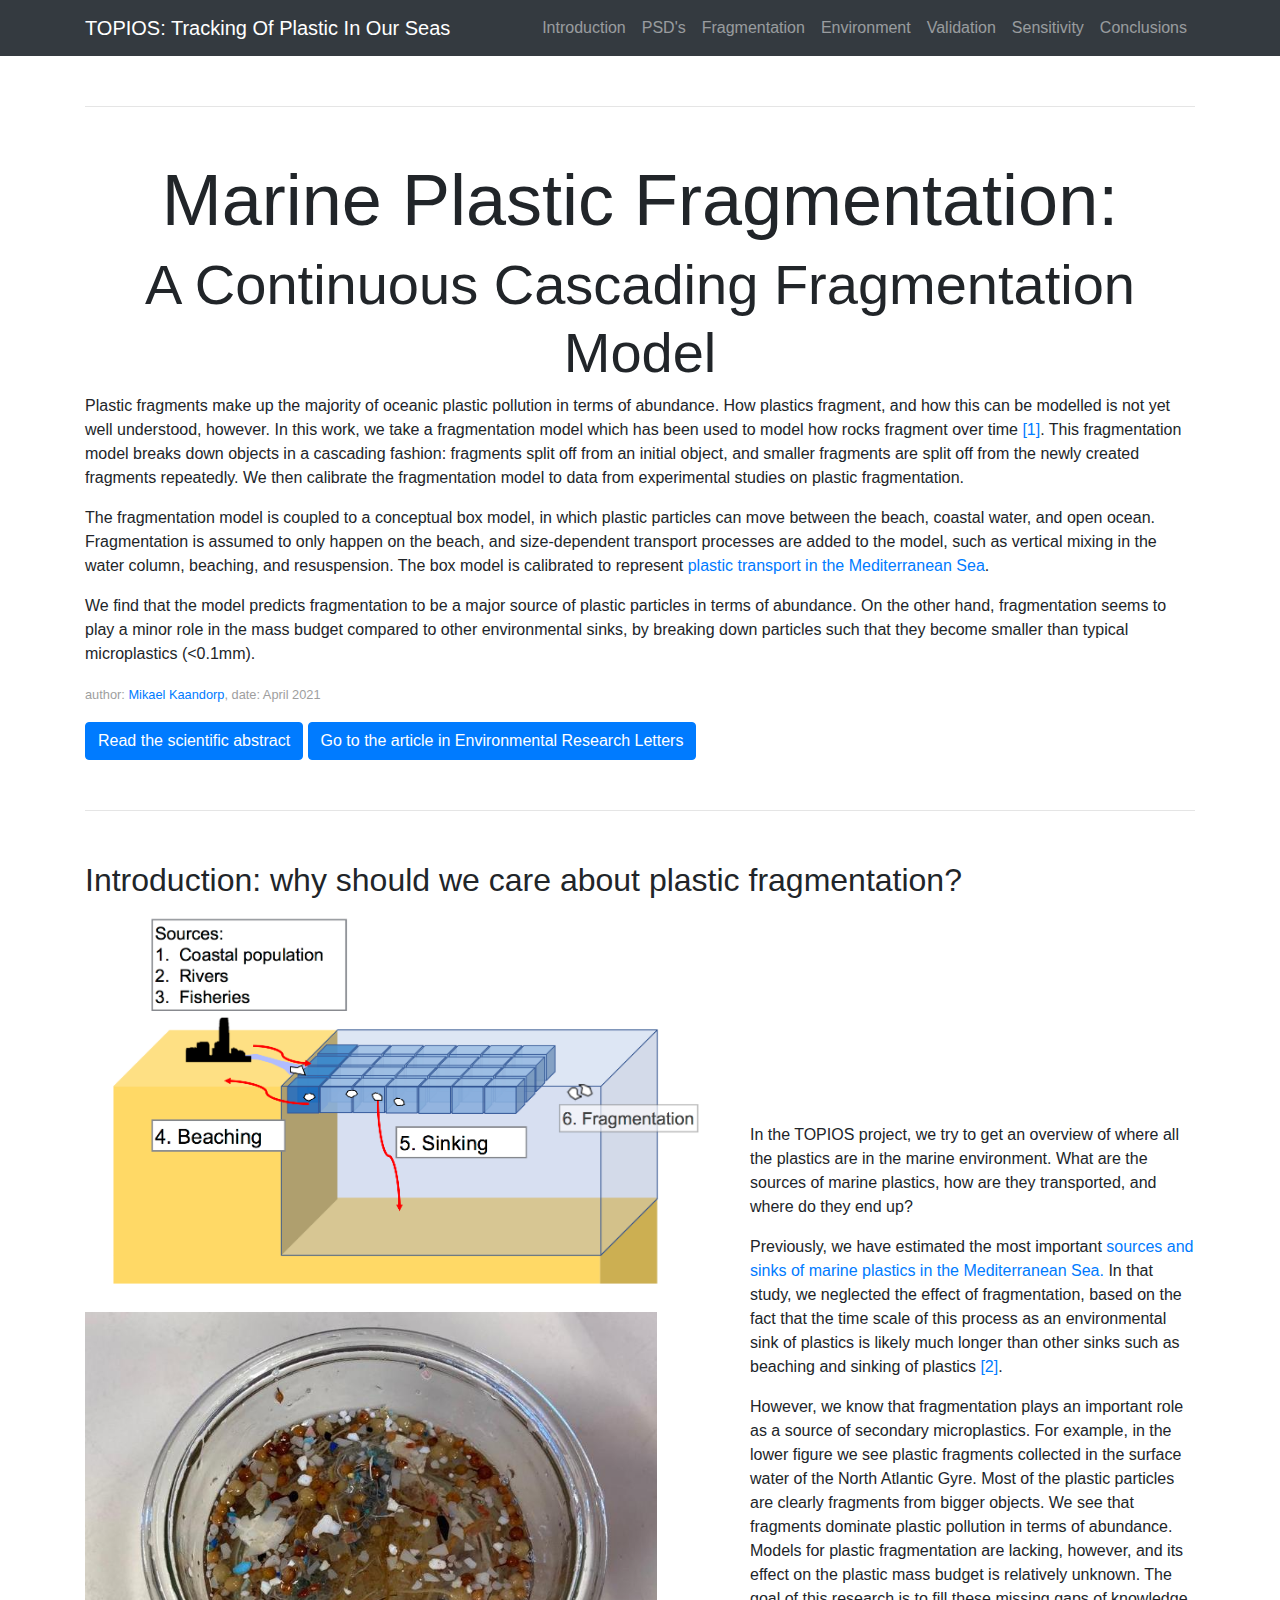
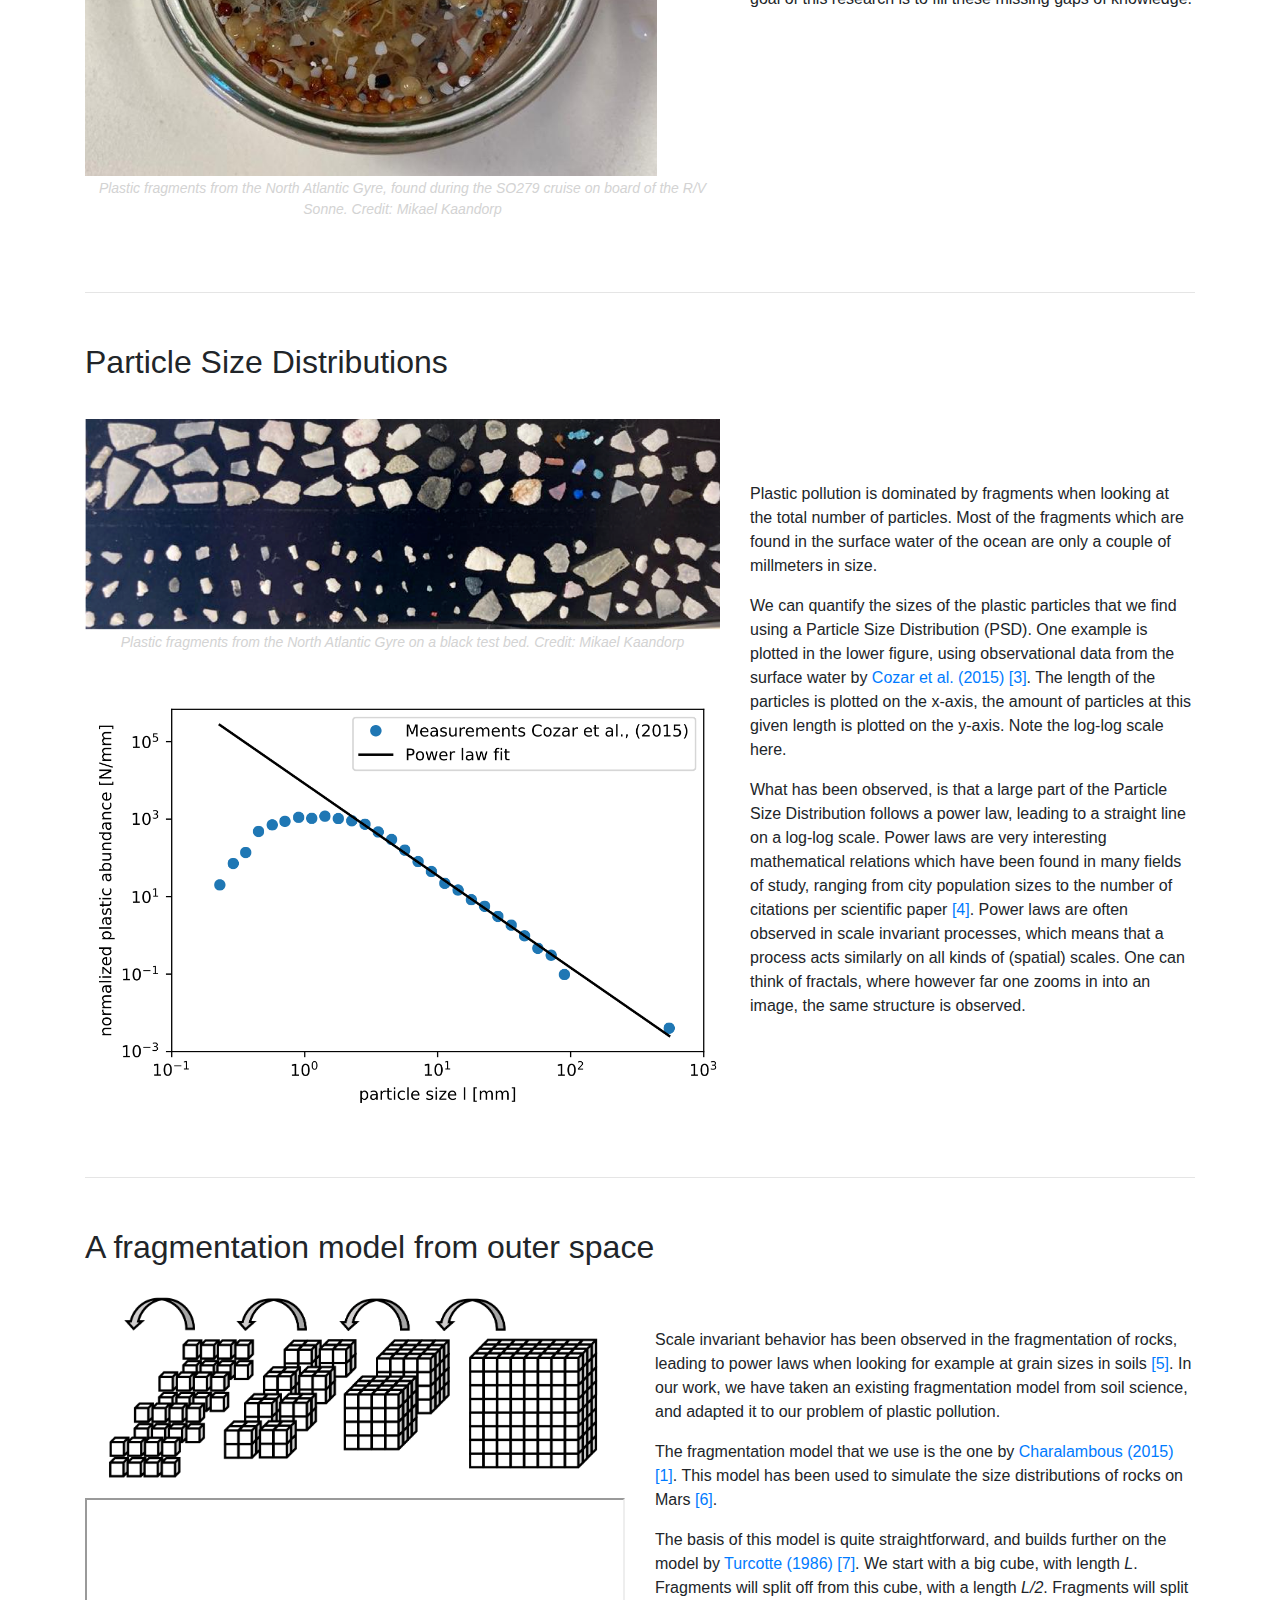
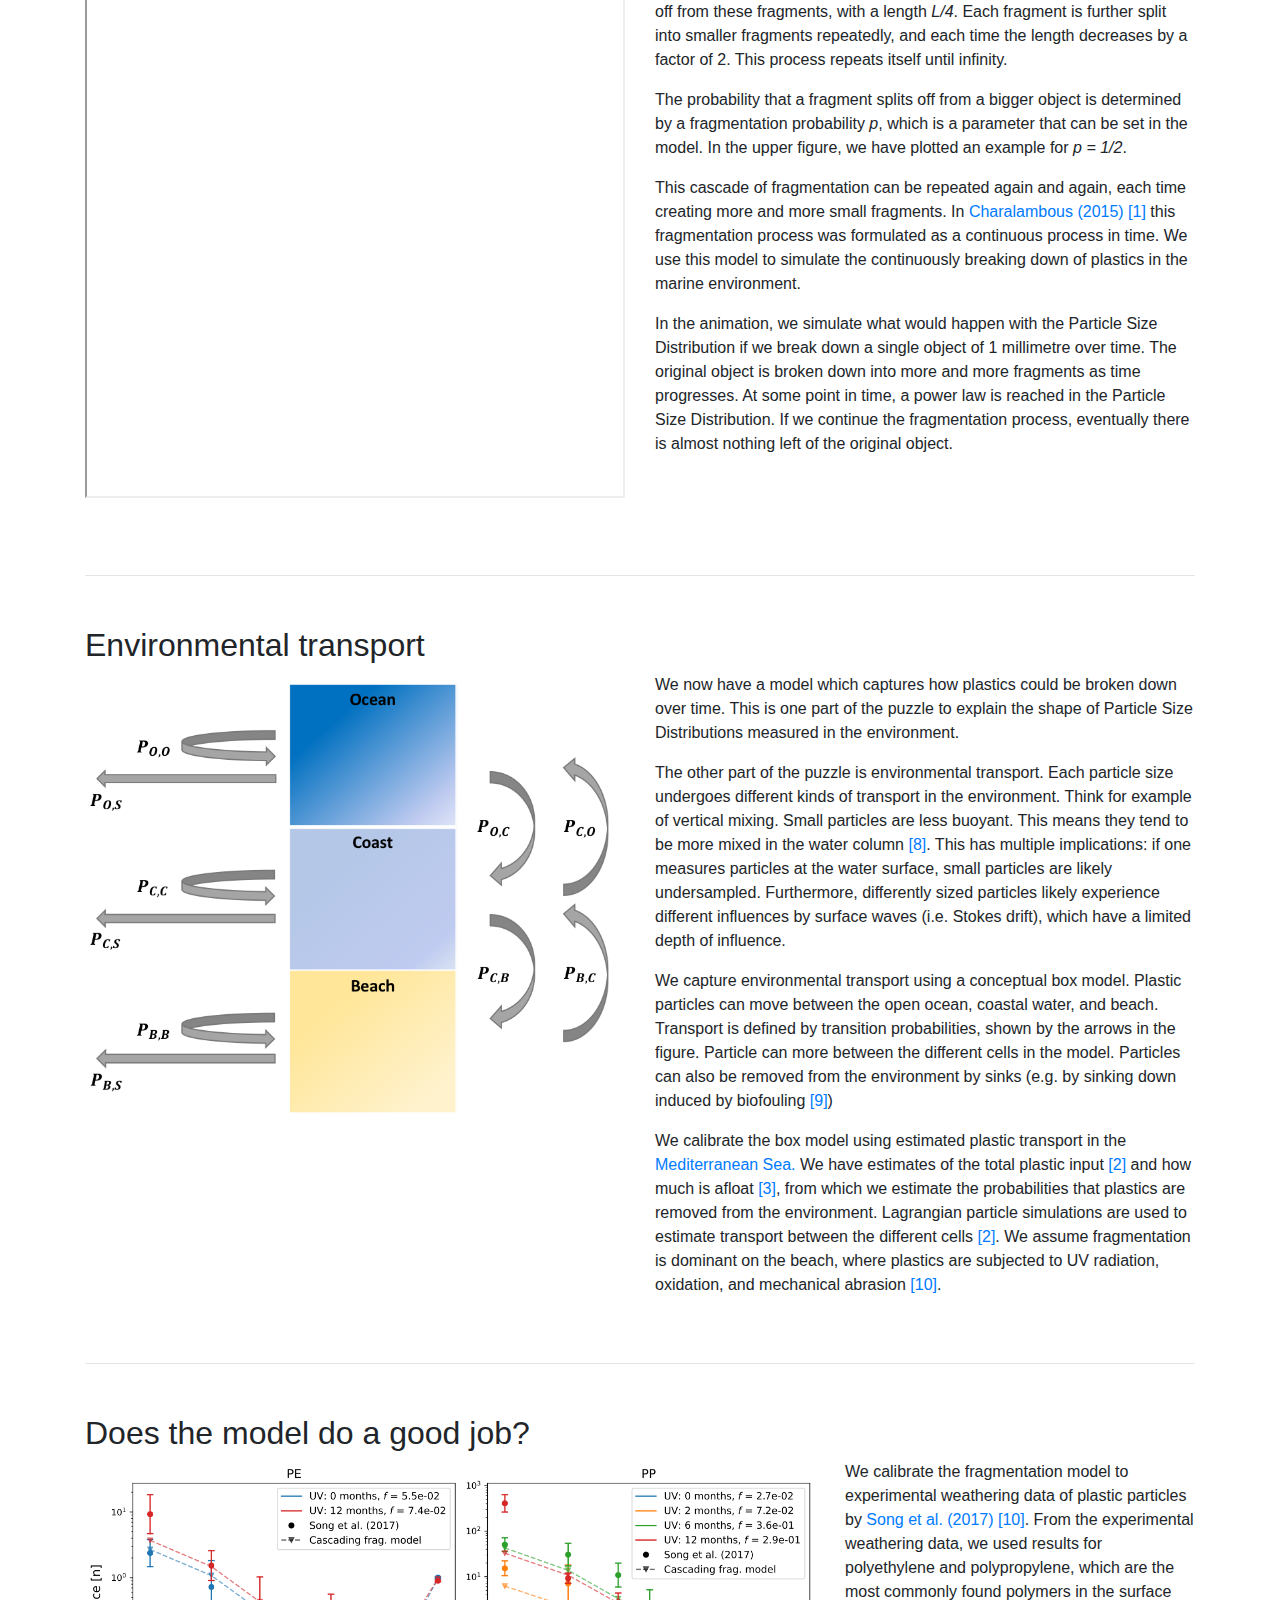
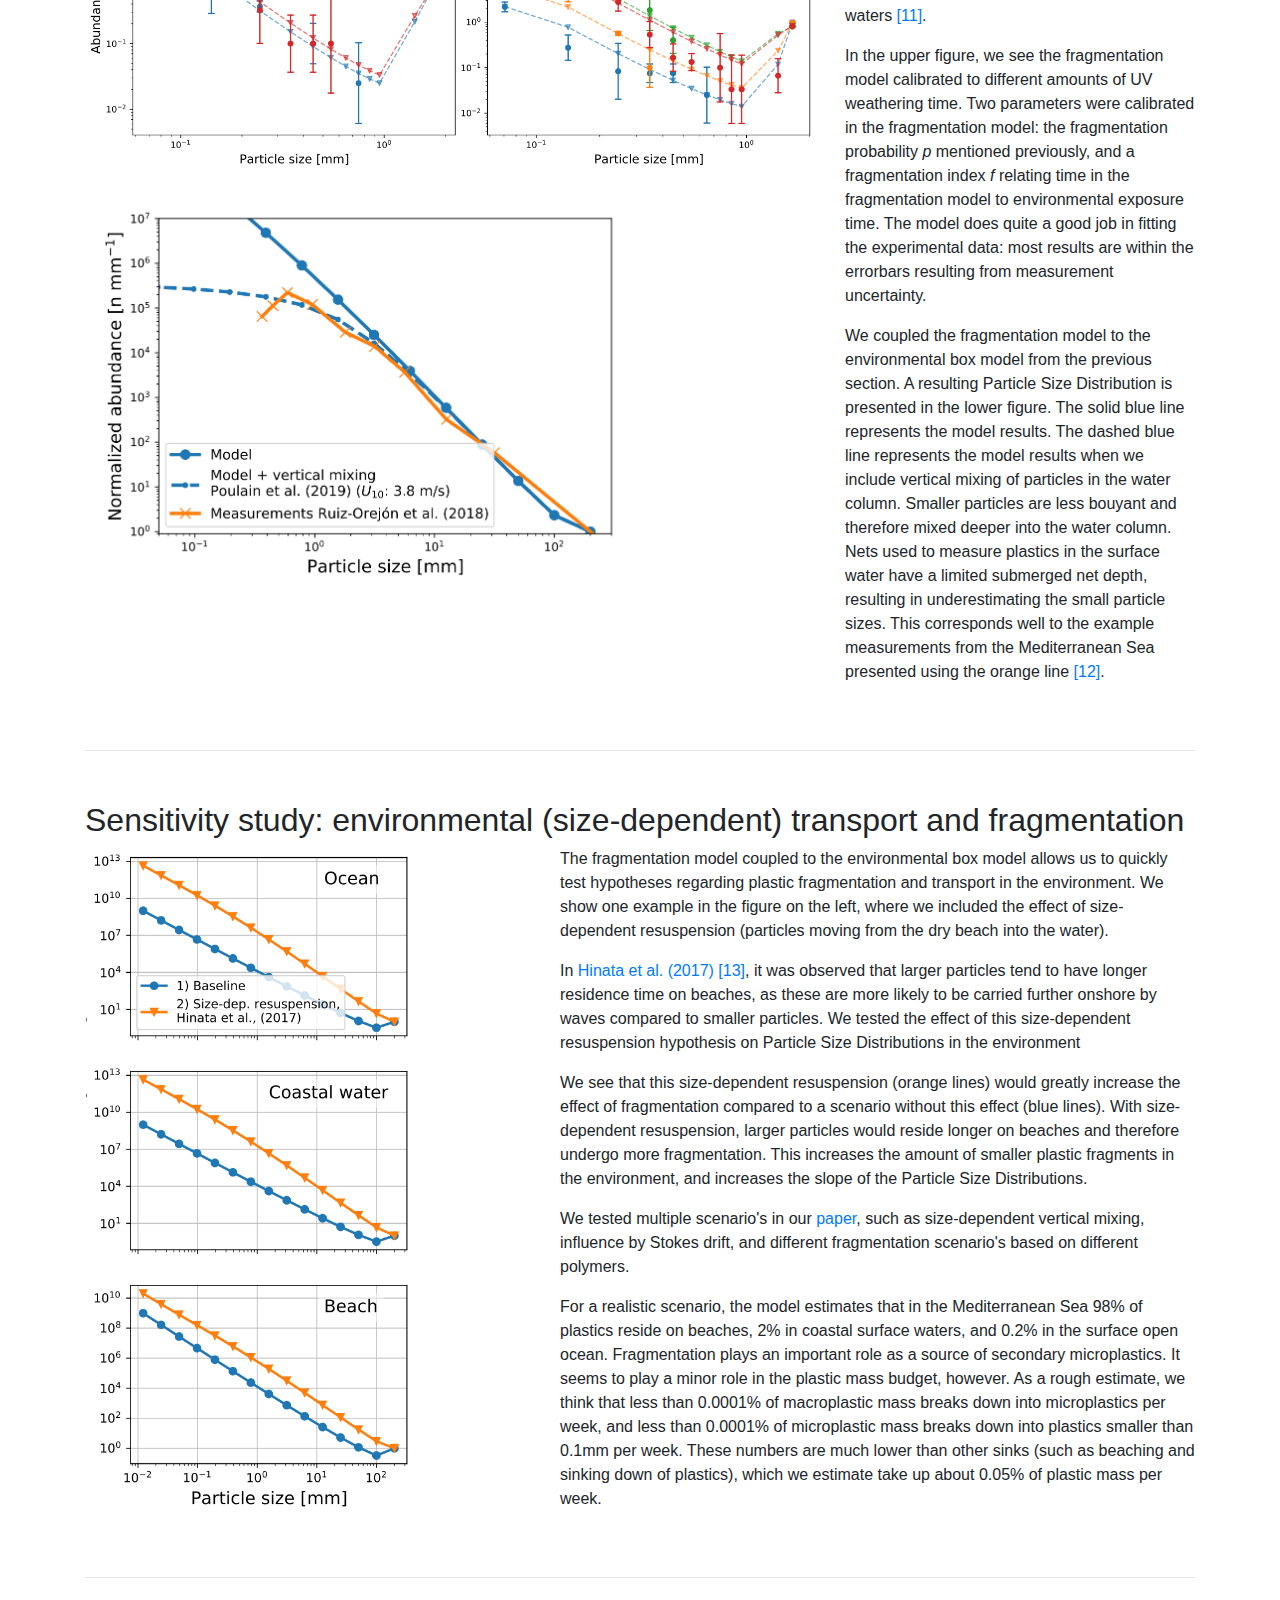
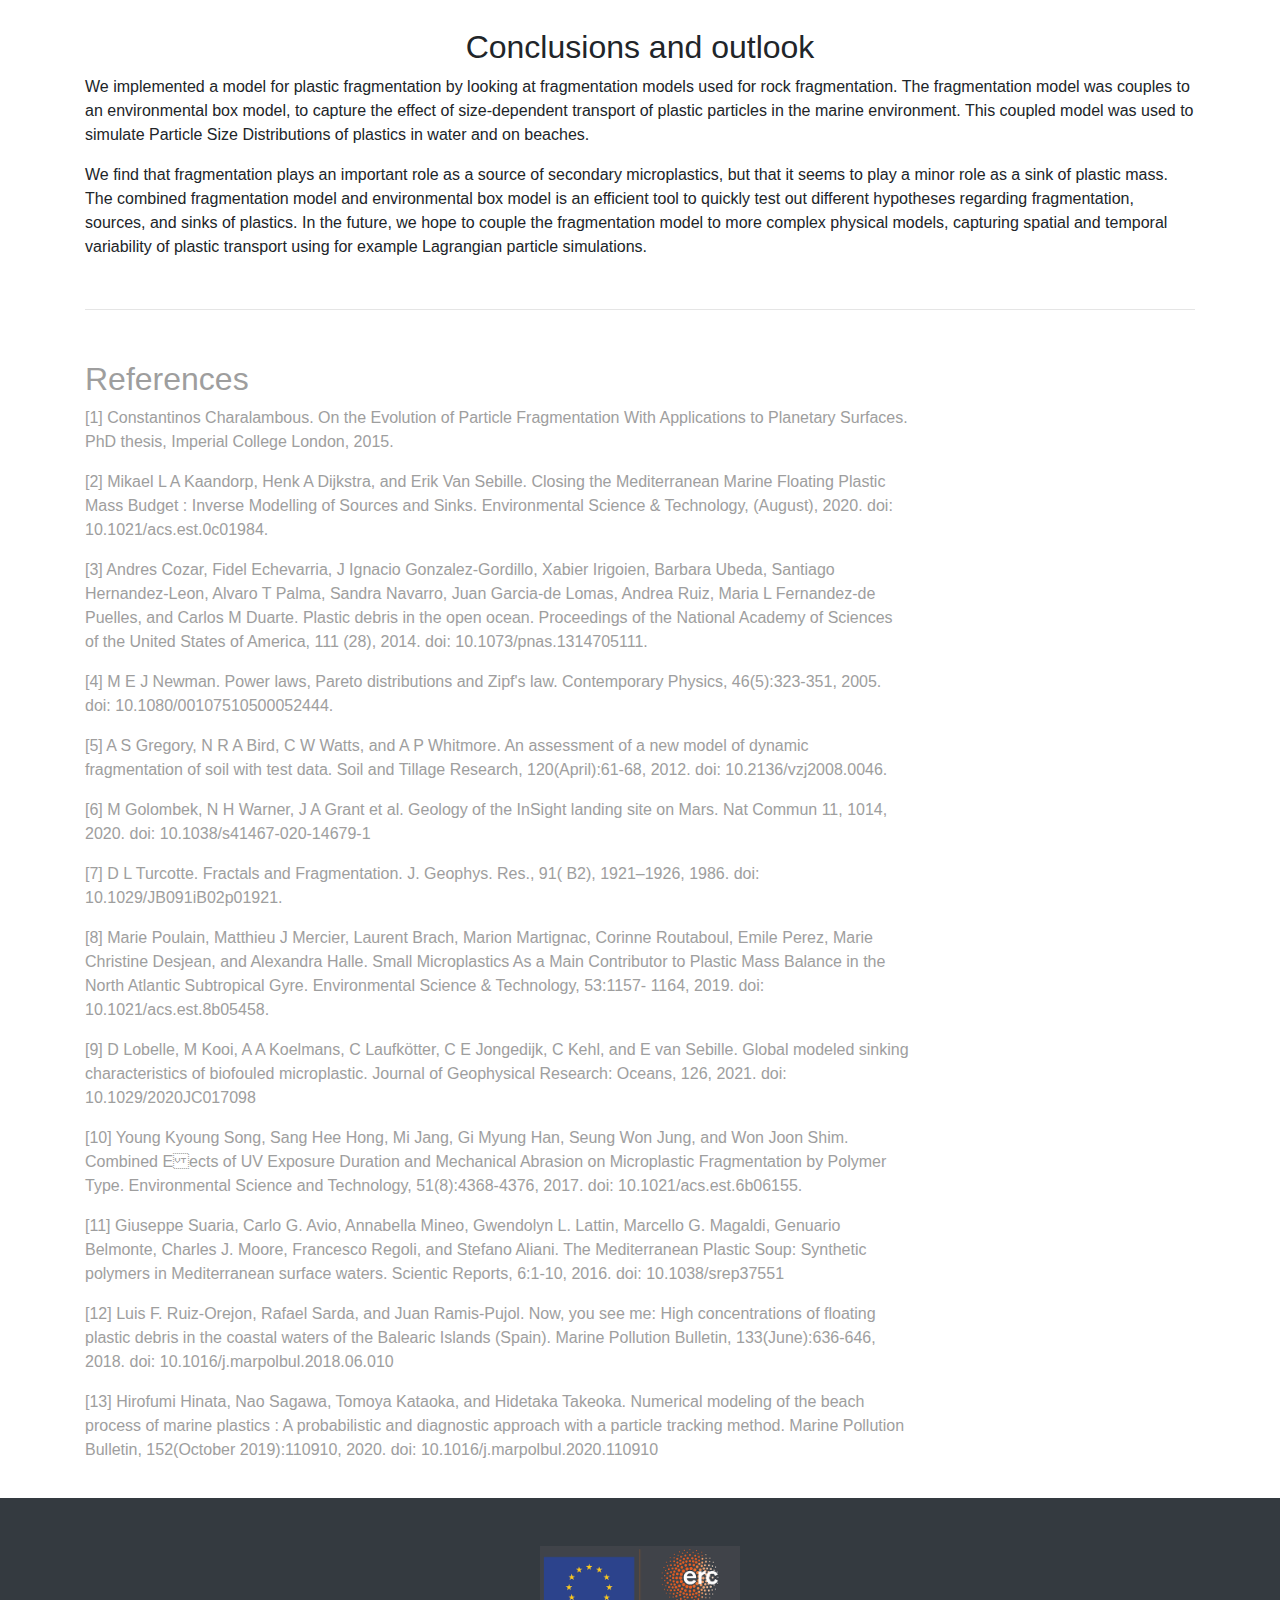
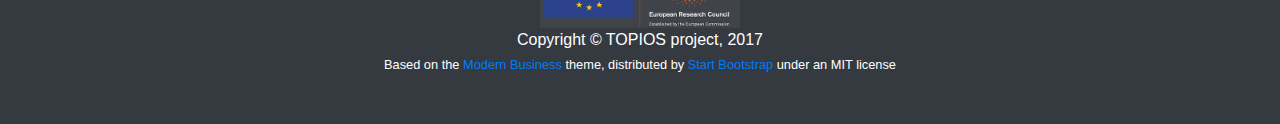
<file: docs/fragmentation.html>
<!DOCTYPE html>
<!--suppress SpellCheckingInspection -->
<html lang="en">

<head>

  <meta charset="utf-8">
  <meta name="viewport" content="width=device-width, initial-scale=1, shrink-to-fit=no">
  <meta name="description" content="">
  <meta name="author" content="">

  <title>TOPIOS: Tracking Of Plastic In Our Seas</title>

  <!-- Bootstrap core CSS -->
  <link href="vendor/bootstrap/css/bootstrap.min.css" rel="stylesheet">

  <!-- Font Awesome icons -->
  <link rel="stylesheet" href="https://maxcdn.bootstrapcdn.com/font-awesome/4.4.0/css/font-awesome.min.css">
  <link rel="stylesheet" href="css/academicons.css"/>

  <!-- Custom styles for this template -->
  <link href="css/modern-business.css" rel="stylesheet">

  <style>
	figcaption {
	  background-color: none;
 	 color: lightgrey;
 	 font-style: italic;
 	 padding: 2px;
 	text-align: center;
 	font-size: 14px;
	}
	</style>
  
  <!-- Global site tag (gtag.js) - Google Analytics -->
  <script async src="https://www.googletagmanager.com/gtag/js?id=UA-111703388-1"></script>
  <script>
      window.dataLayer = window.dataLayer || [];
      function gtag(){dataLayer.push(arguments);}
      gtag('js', new Date());

      gtag('config', 'UA-111703388-1');
  </script>
</head>

<body>

<!-- Navigation -->
<!--suppress SpellCheckingInspection -->
<nav class="navbar fixed-top navbar-expand-lg navbar-dark bg-dark fixed-top">
  <div class="container">
    <a class="navbar-brand" href="index.html">TOPIOS: Tracking Of Plastic In Our Seas</a>
    <button class="navbar-toggler navbar-toggler-right" type="button" data-toggle="collapse" data-target="#navbarResponsive" aria-controls="navbarResponsive" aria-expanded="false" aria-label="Toggle navigation">
      <span class="navbar-toggler-icon"></span>
    </button>
    <div class="collapse navbar-collapse" id="navbarResponsive">
      <ul class="navbar-nav ml-auto">
        <li class="nav-item">
          <a class="nav-link" href="#introduction">Introduction</a>
        </li>
        <li class="nav-item">
          <a class="nav-link" href="#sizedist">PSD's</a>
        </li>
        <li class="nav-item">
          <a class="nav-link" href="#fragmentation">Fragmentation</a>
        </li>
        <li class="nav-item">
          <a class="nav-link" href="#environment">Environment</a>
        </li>
        <li class="nav-item">
          <a class="nav-link" href="#validation">Validation</a>
        </li>
        <li class="nav-item">
          <a class="nav-link" href="#sensitivity">Sensitivity</a>
        </li>
        <li class="nav-item">
          <a class="nav-link" href="#conclusions">Conclusions</a>
        </li>      </ul>
    </div>
  </div>
</nav>


<!-- Page Content -->
<div class="container">

  <hr>

  <h1 class="display-3" style="text-align: center;">Marine Plastic Fragmentation:</h1>
  <h2 class="display-4" style="text-align: center;">A Continuous Cascading Fragmentation Model</h2>
	
	<p>
	Plastic fragments make up the majority of oceanic plastic pollution in terms of abundance. How plastics fragment, and how this can be modelled is not yet well understood, however.
	In this work, we take a fragmentation model which has been used to model how rocks fragment over time <a href="#references">[1]</a>. 
	This fragmentation model breaks down objects in a cascading fashion: fragments split off from an initial object, and smaller fragments are split off from the newly created fragments repeatedly. 
	We then calibrate the fragmentation model to data from experimental studies on plastic fragmentation.
	</p>
	The fragmentation model is coupled to a conceptual box model, in which plastic particles can move between the beach, coastal water, and open ocean. 
	Fragmentation is assumed to only happen on the beach, and size-dependent transport processes are added to the model, such as vertical mixing in the water column, beaching, and resuspension.
	The box model is calibrated to represent <a href="mediterranean.html">plastic transport in the Mediterranean Sea</a>.  
	</p>
	<p>	
	We find that the model predicts fragmentation to be a major source of plastic particles in terms of abundance. On the other hand, fragmentation seems to play a minor role in 
	the mass budget compared to other environmental sinks, by breaking down particles such that they become smaller than typical microplastics (<0.1mm). 
    </p><p style="color:#9E9E9E">
    	<small>author: <a href="https://www.uu.nl/medewerkers/MLAKaandorp">Mikael Kaandorp</a>, date: April 2021</small>
    </p>
    <a href="#abstract_expanded" class="collapsed btn btn-primary" data-toggle="collapse" aria-expanded="true">Read the scientific abstract</a>
	<a class="collapsed btn btn-primary" href="https://iopscience.iop.org/article/10.1088/1748-9326/abe9ea"  target="_blank">Go to the article in Environmental Research Letters</a>
	
  <div id="abstract_expanded" class="collapse" role="tabpanel">
    <div class="card-body">
      	<p>
		Field studies in the global ocean have shown that plastic fragments make up the majority of plastic pollution in terms of abundance. 
		It is not well understood how quickly plastics in the marine environmental fragment, however. Here, we study the fragmentation process in the 
		oceanic environment by considering a model which captures continuous fragmentation of particles over time in a cascading fashion. 
		With this cascading fragmentation model we simulate particle size distributions (PSDs), specifying the abundance or mass of particles for different 
		size classes. 
		</p>
		<p>	
		The fragmentation model is coupled to an environmental box model, simulating the distributions of plastic particles in the ocean, coastal waters, and on the beach. 
		We demonstrate the capabilities of the model by calibrating it to estimated plastic transport in the Mediterranean Sea, and compare the modelled PSDs to available observations in this region. 
		Results are used to illustrate the effect of size-selective processes such as vertical mixing in the water column and resuspension of particles from the beach into coastal waters. 
		</p>
		<p>			
		The model quantifies the role of fragmentation on the marine plastic mass budget: while fragmentation is a major source of secondary plastic particles in terms of abundance, it seems to have a minor effect on the total mass of particles larger than 0.1 mm. 
		Future comparison to observed PSD data allow us to understand size-selective plastic transport in the environment, and potentially inform us on plastic longevity.     	
		</p>
    </div>
  </div>

  <hr>

  <h2 id="introduction">Introduction: why should we care about plastic fragmentation?</h2>
  <div class="row">
    <div class="col-lg-7" style="margin-bottom: 20px">
      <img class="media-object" src="images/fragmentation/overview.png" width=100% alt="">      
      <img class="media-object" src="images/fragmentation/Fragments_2.jpeg" width=90% alt="">
    	<figcaption>Plastic fragments from the North Atlantic Gyre, found during the SO279 cruise on board of the R/V Sonne. Credit: Mikael Kaandorp </figcaption>

    </div>
    <div class="col align-self-center">
    <p class="card-text">
	In the TOPIOS project, we try to get an overview of where all the plastics are in the marine environment. 
	What are the sources of marine plastics, how are they transported, and where do they end up?
    </p>
    <p>
	Previously, we have estimated the most important <a href="mediterranean.html">sources and sinks of marine plastics in the Mediterranean Sea.</a> 
	In that study, we neglected the effect of fragmentation, based on the fact that the time scale of this process as an environmental sink of plastics 
	is likely much longer than other sinks such as beaching and sinking of plastics <a href="#references">[2]</a>.
	</p>
	<p>	
	However, we know that fragmentation plays an important role as a source of secondary microplastics. 
	For example, in the lower figure we see plastic fragments collected in the surface water of the North Atlantic Gyre. Most of the plastic particles are clearly fragments from bigger objects.
	We see that fragments dominate plastic pollution in terms of abundance. Models for plastic fragmentation are lacking, however, and its effect on the plastic mass budget is relatively unknown.
	The goal of this research is to fill these missing gaps of knowledge.  
    </p>
    </div>
  </div>
  
    
  <hr>

  <h2 id="sizedist">Particle Size Distributions</h2>
  <div class="row">
    <div class="col-lg-7" style="margin-top: 30px;margin-bottom: 20px">
      <img class="media-object" src="images/fragmentation/Fragments_1.png" width=100% alt="">
          <figcaption>Plastic fragments from the North Atlantic Gyre on a black test bed. Credit: Mikael Kaandorp </figcaption>
      <img class="media-object" src="images/fragmentation/PSD.png" width=100% alt="">
    </div>
    <div class="col align-self-center">
      <p class="card-text">
		Plastic pollution is dominated by fragments when looking at the total number of particles. Most of the fragments which are found in the surface water of the 
		ocean are only a couple of millmeters in size.
	</p>
	<p>
		We can quantify the sizes of the plastic particles that we find using a Particle Size Distribution (PSD). One example is plotted in the lower
		figure, using observational data from the surface water by <a href="#references">Cozar et al. (2015) [3]</a>. The length of the particles is plotted on the x-axis,
		the amount of particles at this given length is plotted on the y-axis. Note the log-log scale here.
	</p>
	<p>
		What has been observed, is that a large part of the Particle Size Distribution follows a power law, leading to a straight line 
		on a log-log scale. Power laws are very interesting mathematical relations which have been found in many fields of study, 
		ranging from city population sizes to the number of citations per scientific paper <a href="#references">[4]</a>.
		Power laws are often observed in scale invariant processes, which means that a process acts similarly on all kinds of (spatial) scales.
		One can think of fractals, where however far one zooms in into an image, the same structure is observed. 
	</p>
    </div>
  </div>
  
<hr>

  <h2 id="fragmentation">A fragmentation model from outer space</h2>
  <div class="row">
    <div class="col-lg-6" style="margin-bottom: 20px">
      <img src="images/fragmentation/Cascade.png" style="text-align: center" width=100% alt="">
    	<iframe style="position: relative; height: 600px; width: 100%;"
		src="https://www.youtube.com/embed/Kk_cDJV3OL4&hd=1?version=3&loop=1&playlist=Kk_cDJV3OL4&hd=1">
		</iframe> 
    </div>
    <div class="col align-self-center">
    <p class="card-text">
		Scale invariant behavior has been observed in the fragmentation of rocks, leading to power laws when looking for example at grain sizes in soils <a href="#references">[5]</a>. 
    	In our work, we have taken an existing fragmentation model from soil science, and adapted it to our problem of plastic pollution.
    </p><p>
		The fragmentation model that we use is the one by <a href="#references">Charalambous (2015) [1]</a>. This model has been used to simulate
		the size distributions of rocks on Mars <a href="#references">[6]</a>. 
    </p><p>
		The basis of this model is quite straightforward, and builds further on the model by <a href="#references">Turcotte (1986) [7]</a>. 
		We start with a big cube, with length <i>L</i>. Fragments will split off from this cube, with a length <i>L/2</i>. Fragments will split off from these fragments, with a length <i>L/4</i>.
		Each fragment is further split into smaller fragments repeatedly, and each time the length decreases by a factor of 2. This process repeats itself until infinity.		
    </p>
	<p>
		The probability that a fragment splits off from a bigger object is determined by a fragmentation probability <i>p</i>, which is a parameter that can be set in the model.
		In the upper figure, we have plotted an example for <i>p = 1/2</i>.
    </p>
	<p>
		This cascade of fragmentation can be repeated again and again, each time creating more and more small fragments.
		In <a href="#references">Charalambous (2015) [1]</a> this fragmentation process was formulated as a continuous process in time.
		We use this model to simulate the continuously breaking down of plastics in the marine environment. 
    </p>
	<p>
		In the animation, we simulate what would happen with the Particle Size Distribution if we break down a single object of 1 millimetre over time. The original object is broken down into more and more fragments as time progresses.
		At some point in time, a power law is reached in the Particle Size Distribution. If we continue the fragmentation process, eventually there is almost nothing left of the original object.
    </p>
    </div>
  </div>
  
  <hr>

  <h2 id="environment">Environmental transport</h2>
  <div class="row">
    <div class="col-lg-6" style="margin-bottom: 20px">
		<img src="images/fragmentation/Box_model.png" style="text-align: center" width=100% alt="">
    </div>
    <div class="col align-self-center">
    <p class="card-text">
		We now have a model which captures how plastics could be broken down over time. This is one part of the puzzle to explain the shape of Particle Size Distributions measured in the environment.
    </p>
    <p>
    	The other part of the puzzle is environmental transport. Each particle size undergoes different kinds of transport in the environment. Think for example of vertical mixing. 
    	Small particles are less buoyant. This means they tend to be more mixed in the water column <a href="#references">[8]</a>. This has multiple implications:
    	if one measures particles at the water surface, small particles are likely undersampled. Furthermore, differently sized particles likely experience different influences by surface waves (i.e. Stokes drift),
    	which have a limited depth of influence. 
    </p>
    <p>
    	We capture environmental transport using a conceptual box model. Plastic particles can move between the open ocean, coastal water, and beach. 
    	Transport is defined by transition probabilities, shown by the arrows in the figure. Particle can more between the different cells in the model.
    	Particles can also be removed from the environment by sinks (e.g. by sinking down induced by biofouling <a href="#references">[9]</a>)
    </p>
    <p>
		We calibrate the box model using estimated plastic transport in the <a href="mediterranean.html">Mediterranean Sea.</a> 
		We have estimates of the total plastic input <a href="#references">[2]</a> and how much is afloat <a href="#references">[3]</a>, 
		from which we estimate the probabilities that plastics are removed from the environment. Lagrangian particle simulations are used to estimate 
		transport between the different cells <a href="#references">[2]</a>. We assume fragmentation is dominant on the beach, 
		where plastics are subjected to UV radiation, oxidation, and mechanical abrasion <a href="#references">[10]</a>.
    </div>
  </div>
  
  <hr>

  <h2 id="validation">Does the model do a good job?</h2>
  <div class="row">
    <div class="col-lg-8" style="margin-bottom: 20px">
		<img src="images/fragmentation/Calibration.png" style="text-align: center" width=100% alt="">
		<img src="images/fragmentation/Validation.png" style="text-align: center" width=80% alt="">
    </div>
    <div class="col align-self-center">
    <p class="card-text">
		We calibrate the fragmentation model to experimental weathering data of plastic particles by <a href="#references">Song et al. (2017) [10]</a>.
		From the experimental weathering data, we used results for polyethylene and polypropylene, which are the most commonly found polymers in the surface waters <a href="#references">[11]</a>.
    </p><p>
		In the upper figure, we see the fragmentation model calibrated to different amounts of UV weathering time. Two parameters were calibrated in the fragmentation model:
		the fragmentation probability <i>p</i> mentioned previously, and a fragmentation index <i>f</i> relating time in the fragmentation model to environmental exposure time.
    	The model does quite a good job in fitting the experimental data: most results are within the errorbars resulting from measurement uncertainty. 
    </p>
    </p><p>
		We coupled the fragmentation model to the environmental box model from the previous section. A resulting Particle Size Distribution is presented in the lower figure.
		The solid blue line represents the model results. The dashed blue line represents the model results when we include vertical mixing of particles in the water column.
		Smaller particles are less bouyant and therefore mixed deeper into the water column. Nets used to measure plastics in the surface water have a limited submerged net depth, 
		resulting in underestimating the small particle sizes. This corresponds well to the example measurements from the Mediterranean Sea presented using the orange line <a href="#references">[12]</a>. 
    </p>
    </div>
  </div>
  
	<hr>

  <h2 id="sensitivity">Sensitivity study: environmental (size-dependent) transport and fragmentation</h2>
  <div class="row">
    <div class="col-lg-5" style="margin-bottom: 20px">
		<img src="images/fragmentation/Sensitivity.png" style="text-align: center" width=80% alt="">
    </div>
    <div class="col align-self-center">
    <p class="card-text">
		The fragmentation model coupled to the environmental box model allows us to quickly test hypotheses regarding plastic fragmentation and transport in the environment.
    	We show one example in the figure on the left, where we included the effect of size-dependent resuspension (particles moving from the dry beach into the water).
    </p><p>
		In <a href="#references">Hinata et al. (2017) [13]</a>, it was observed that larger particles tend to have longer residence time on beaches, 
		as these are more likely to be carried further onshore by waves compared to smaller particles. 
		We tested the effect of this size-dependent resuspension hypothesis on Particle Size Distributions in the environment
    </p>
	<p>
		We see that this size-dependent resuspension (orange lines) would greatly increase the effect of fragmentation compared to a scenario without this effect (blue lines).
		With size-dependent resuspension, larger particles would reside longer on beaches and therefore undergo more fragmentation. 
		This increases the amount of smaller plastic fragments in the environment, and increases the slope of the Particle Size Distributions.
    </p>
	<p>
		We tested multiple scenario's in our <a href="https://iopscience.iop.org/article/10.1088/1748-9326/abe9ea" target="_blank">paper</a>, such as size-dependent vertical mixing, influence by Stokes drift, and different fragmentation scenario's based on different polymers. 
    </p>    
	<p>
		For a realistic scenario, the model estimates that in the Mediterranean Sea 98% of plastics reside on beaches, 2% in coastal surface waters, and 0.2% in the surface open ocean.
		Fragmentation plays an important role as a source of secondary microplastics. It seems to play a minor role in the plastic mass budget, however.
		As a rough estimate, we think that less than 0.0001% of macroplastic mass breaks down into microplastics per week, and less than 0.0001% of microplastic mass breaks down into plastics smaller than 0.1mm per week.
		These numbers are much lower than other sinks (such as beaching and sinking down of plastics), which we estimate take up about 0.05% of plastic mass per week. 
    </p> 
    </div>
  </div>
  
  <hr>

	<div id="conclusions">

  <h2 class="display-5" style="text-align: center; id="conclusions">Conclusions and outlook</h2>
	
    <p>
		We implemented a model for plastic fragmentation by looking at fragmentation models used for rock fragmentation.
		The fragmentation model was couples to an environmental box model, to capture the effect of size-dependent transport of plastic particles in the marine environment.
		This coupled model was used to simulate Particle Size Distributions of plastics in water and on beaches. 
    </p>
    <p>
		We find that fragmentation plays an important role as a source of secondary microplastics, but that it seems to play a minor role as a sink of plastic mass.
		The combined fragmentation model and environmental box model is an efficient tool to quickly test out different hypotheses regarding fragmentation, sources, and sinks of plastics.
		In the future, we hope to couple the fragmentation model to more complex physical models, capturing spatial and temporal variability of plastic transport using for example Lagrangian particle simulations.
    </p>    
	<hr>
	</div>

  <h2 id="references" style="color:#9E9E9E">References</h2>
  <div class="row">
    <div class="col-lg-9" style="margin-bottom: 20px">
    <p style="color:#9E9E9E">
	[1] Constantinos Charalambous. On the Evolution of Particle Fragmentation With Applications to Planetary Surfaces. PhD thesis, Imperial College London, 2015.
    </p>	
    <p style="color:#9E9E9E">
	[2] Mikael L A Kaandorp, Henk A Dijkstra, and Erik Van Sebille. Closing the Mediterranean Marine Floating Plastic Mass Budget : 
	Inverse Modelling of Sources and Sinks. Environmental Science & Technology, (August), 2020. doi: 10.1021/acs.est.0c01984.
    </p>
    <p style="color:#9E9E9E">
	[3] Andres Cozar, Fidel Echevarria, J Ignacio Gonzalez-Gordillo, Xabier Irigoien, Barbara Ubeda, Santiago Hernandez-Leon, Alvaro T Palma, Sandra Navarro,
	Juan Garcia-de Lomas, Andrea Ruiz, Maria L Fernandez-de Puelles, and
	Carlos M Duarte. Plastic debris in the open ocean. Proceedings of
	the National Academy of Sciences of the United States of America, 111
	(28), 2014. doi: 10.1073/pnas.1314705111.
    </p>
    <p style="color:#9E9E9E">
	[4] M E J  Newman. Power laws, Pareto distributions and Zipf's law. Contemporary Physics, 46(5):323-351, 2005. doi: 10.1080/00107510500052444.
    </p>
   <p style="color:#9E9E9E">
	[5] A S Gregory, N R A Bird, C W Watts, and A P Whitmore. An assessment of a
	new model of dynamic fragmentation of soil with test data. Soil and Tillage
	Research, 120(April):61-68, 2012. doi: 10.2136/vzj2008.0046.
    </p>
   <p style="color:#9E9E9E">
	[6] M Golombek,  N H  Warner, J A Grant et al. Geology of the InSight landing site on Mars. Nat Commun 11, 1014, 2020. doi: 10.1038/s41467-020-14679-1
    </p>
   <p style="color:#9E9E9E">
	[7] D L Turcotte. Fractals and Fragmentation.  J. Geophys. Res., 91( B2), 1921–1926, 1986. doi: 10.1029/JB091iB02p01921. 
    </p>
   <p style="color:#9E9E9E">
	[8] Marie Poulain, Matthieu J Mercier, Laurent Brach, Marion Martignac, Corinne
	Routaboul, Emile Perez, Marie Christine Desjean, and Alexandra Halle. Small
	Microplastics As a Main Contributor to Plastic Mass Balance in the North
	Atlantic Subtropical Gyre. Environmental Science & Technology, 53:1157-
	1164, 2019. doi: 10.1021/acs.est.8b05458.
    </p>
   <p style="color:#9E9E9E">
	[9] D Lobelle, M Kooi, A  A Koelmans, C Laufkötter,  C  E Jongedijk, C Kehl, and E van Sebille. Global modeled sinking characteristics of biofouled microplastic. Journal of Geophysical Research: Oceans, 126, 2021. doi: 10.1029/2020JC017098 
    </p>
   <p style="color:#9E9E9E">
	[10] Young Kyoung Song, Sang Hee Hong, Mi Jang, Gi Myung Han, Seung Won
	Jung, and Won Joon Shim. Combined Eects of UV Exposure Duration and
	Mechanical Abrasion on Microplastic Fragmentation by Polymer Type. Environmental Science and Technology, 51(8):4368-4376, 2017.
	doi: 10.1021/acs.est.6b06155.
    </p>
   <p style="color:#9E9E9E">
	[11] Giuseppe Suaria, Carlo G. Avio, Annabella Mineo, Gwendolyn L. Lattin, Marcello G. Magaldi, Genuario Belmonte, Charles J. Moore, Francesco Regoli,
	and Stefano Aliani. The Mediterranean Plastic Soup: Synthetic polymers
	in Mediterranean surface waters. Scientic Reports, 6:1-10, 2016. doi: 10.1038/srep37551
    </p>
   <p style="color:#9E9E9E">
	[12] Luis F. Ruiz-Orejon, Rafael Sarda, and Juan Ramis-Pujol. Now, you see me:
	High concentrations of floating plastic debris in the coastal waters of the
	Balearic Islands (Spain). Marine Pollution Bulletin, 133(June):636-646, 2018. doi: 10.1016/j.marpolbul.2018.06.010
    </p>
   <p style="color:#9E9E9E">
	[13] Hirofumi Hinata, Nao Sagawa, Tomoya Kataoka, and Hidetaka Takeoka. Numerical modeling of the beach process of marine plastics : A probabilistic
	and diagnostic approach with a particle tracking method. Marine Pollution
	Bulletin, 152(October 2019):110910, 2020. doi: 10.1016/j.marpolbul.2020.110910
    </p>
    </div>
    </div>
  </div>
  
</div>
<!-- /.container -->

<!-- Footer -->
<footer class="py-5 bg-dark">
  <div class="container">
    <p class="m-0 text-center text-white">
      <img class="img-fluid" style="width:200px" src="images/LOGO_ERC-FLAG_EU%20NEGATIF.png" alt=""><br>
      Copyright &copy; TOPIOS project, 2017<br>
      <small>Based on the <a href ="https://blackrockdigital.github.io/startbootstrap-modern-business/">Modern Business</a> theme, distributed by <a href="https://startbootstrap.com/template-overviews/modern-business/">Start Bootstrap</a> under an MIT license</small>
    </p>
  </div>
  <!-- /.container -->
</footer>

<!-- Bootstrap core JavaScript -->
<script src="vendor/jquery/jquery.min.js"></script>
<script src="vendor/bootstrap/js/bootstrap.bundle.min.js"></script>

</body>

</html>
</file>
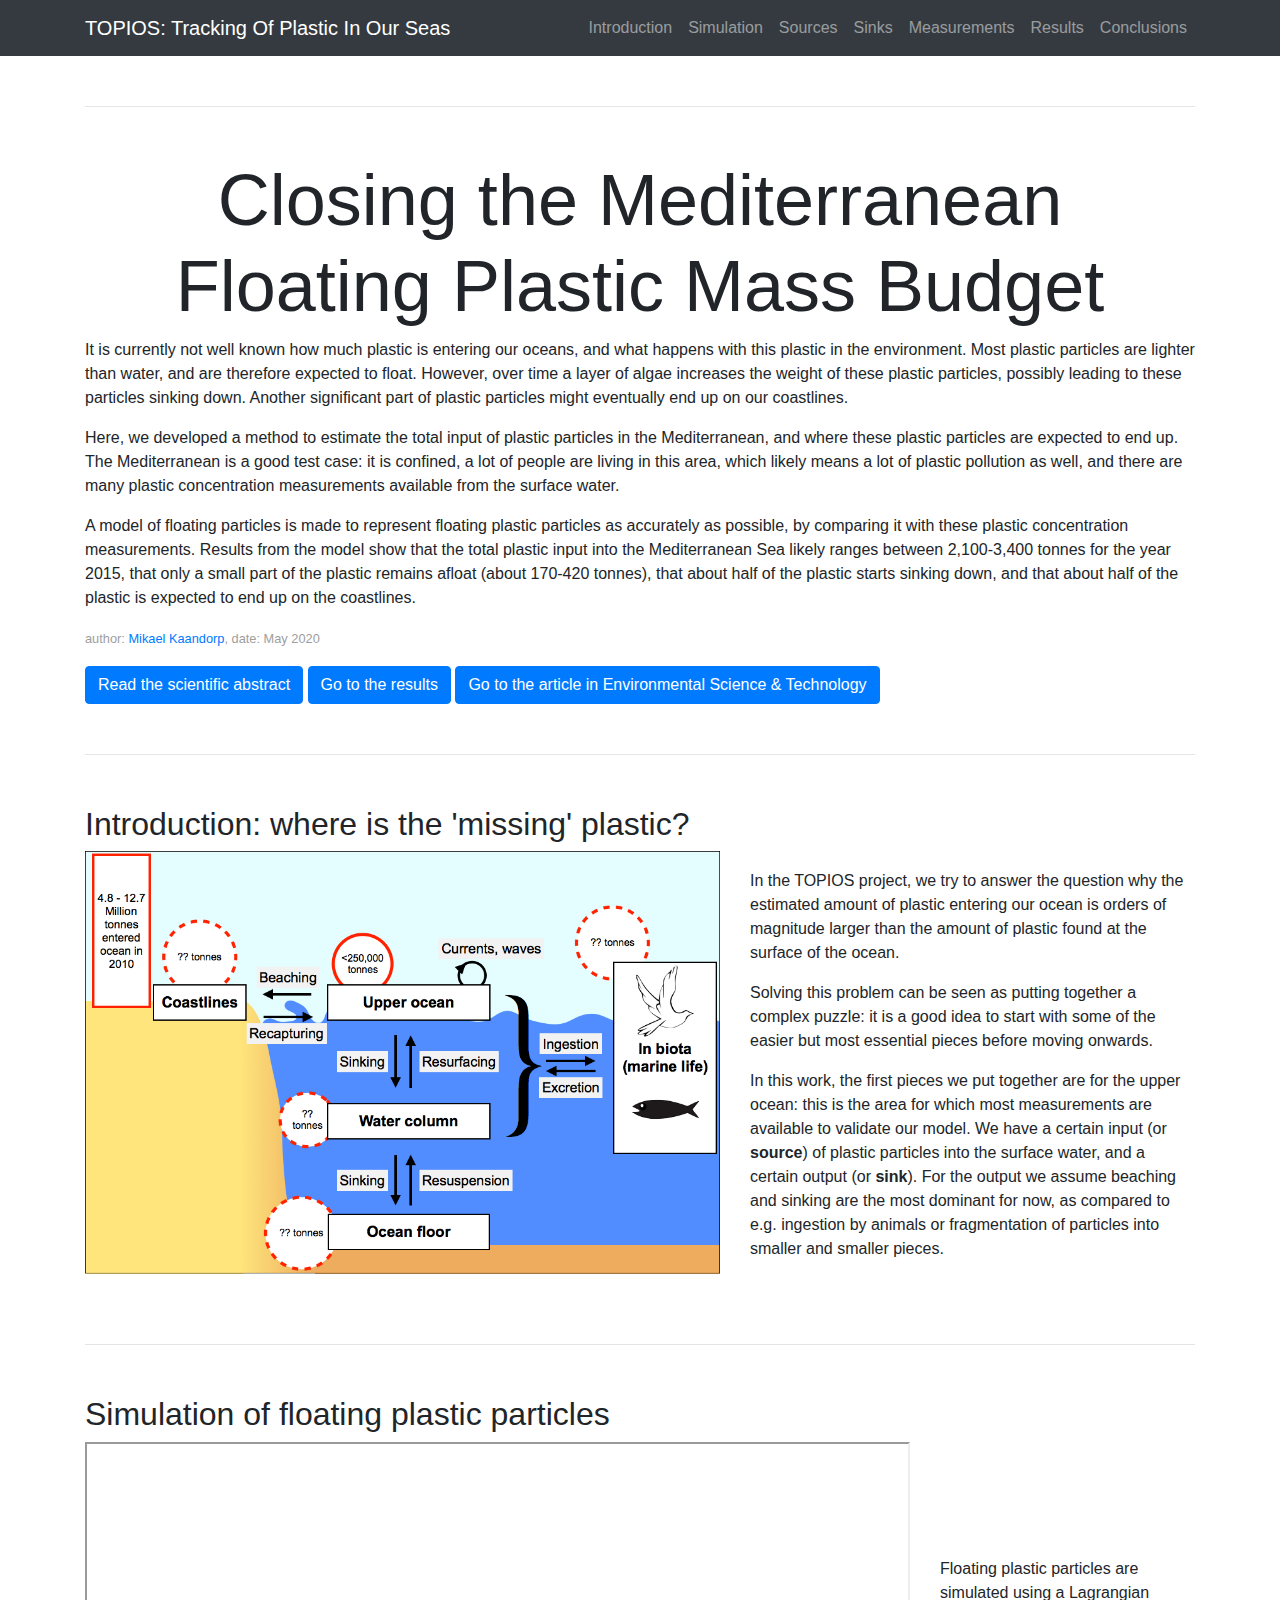
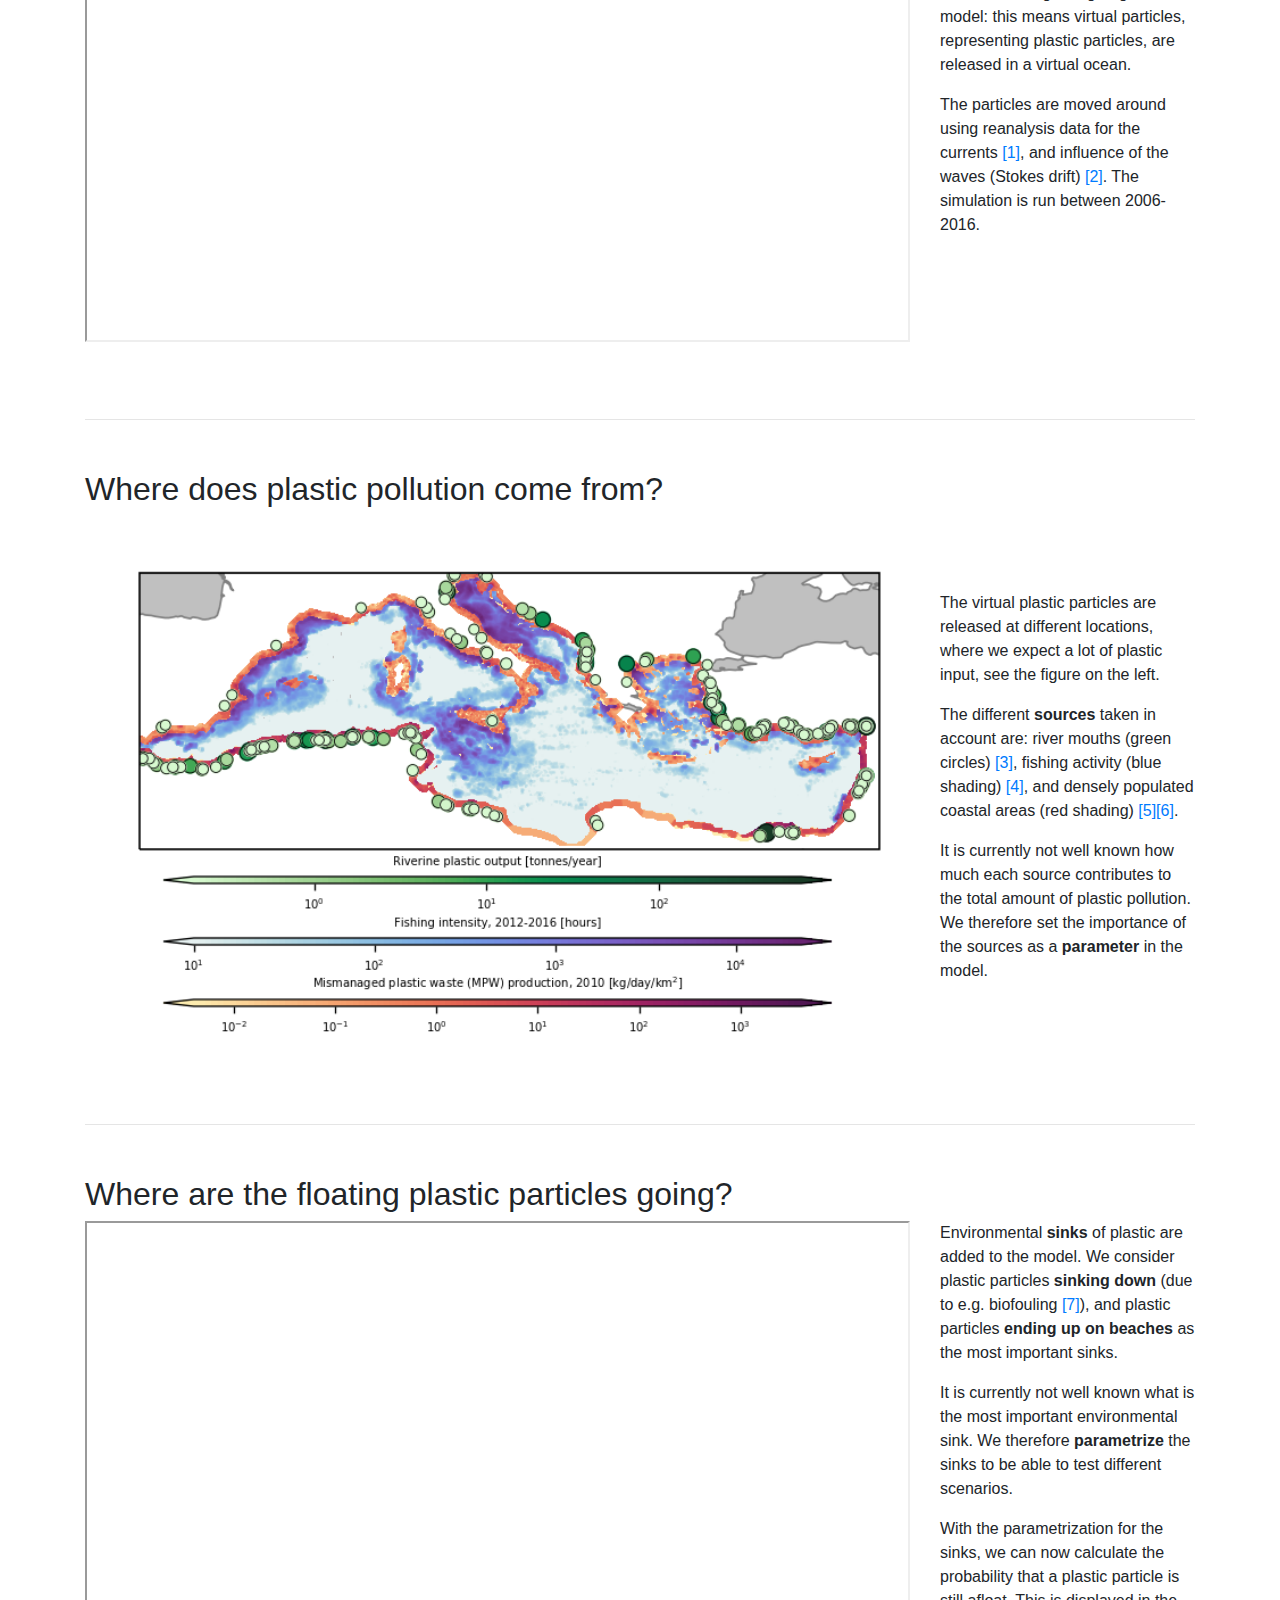
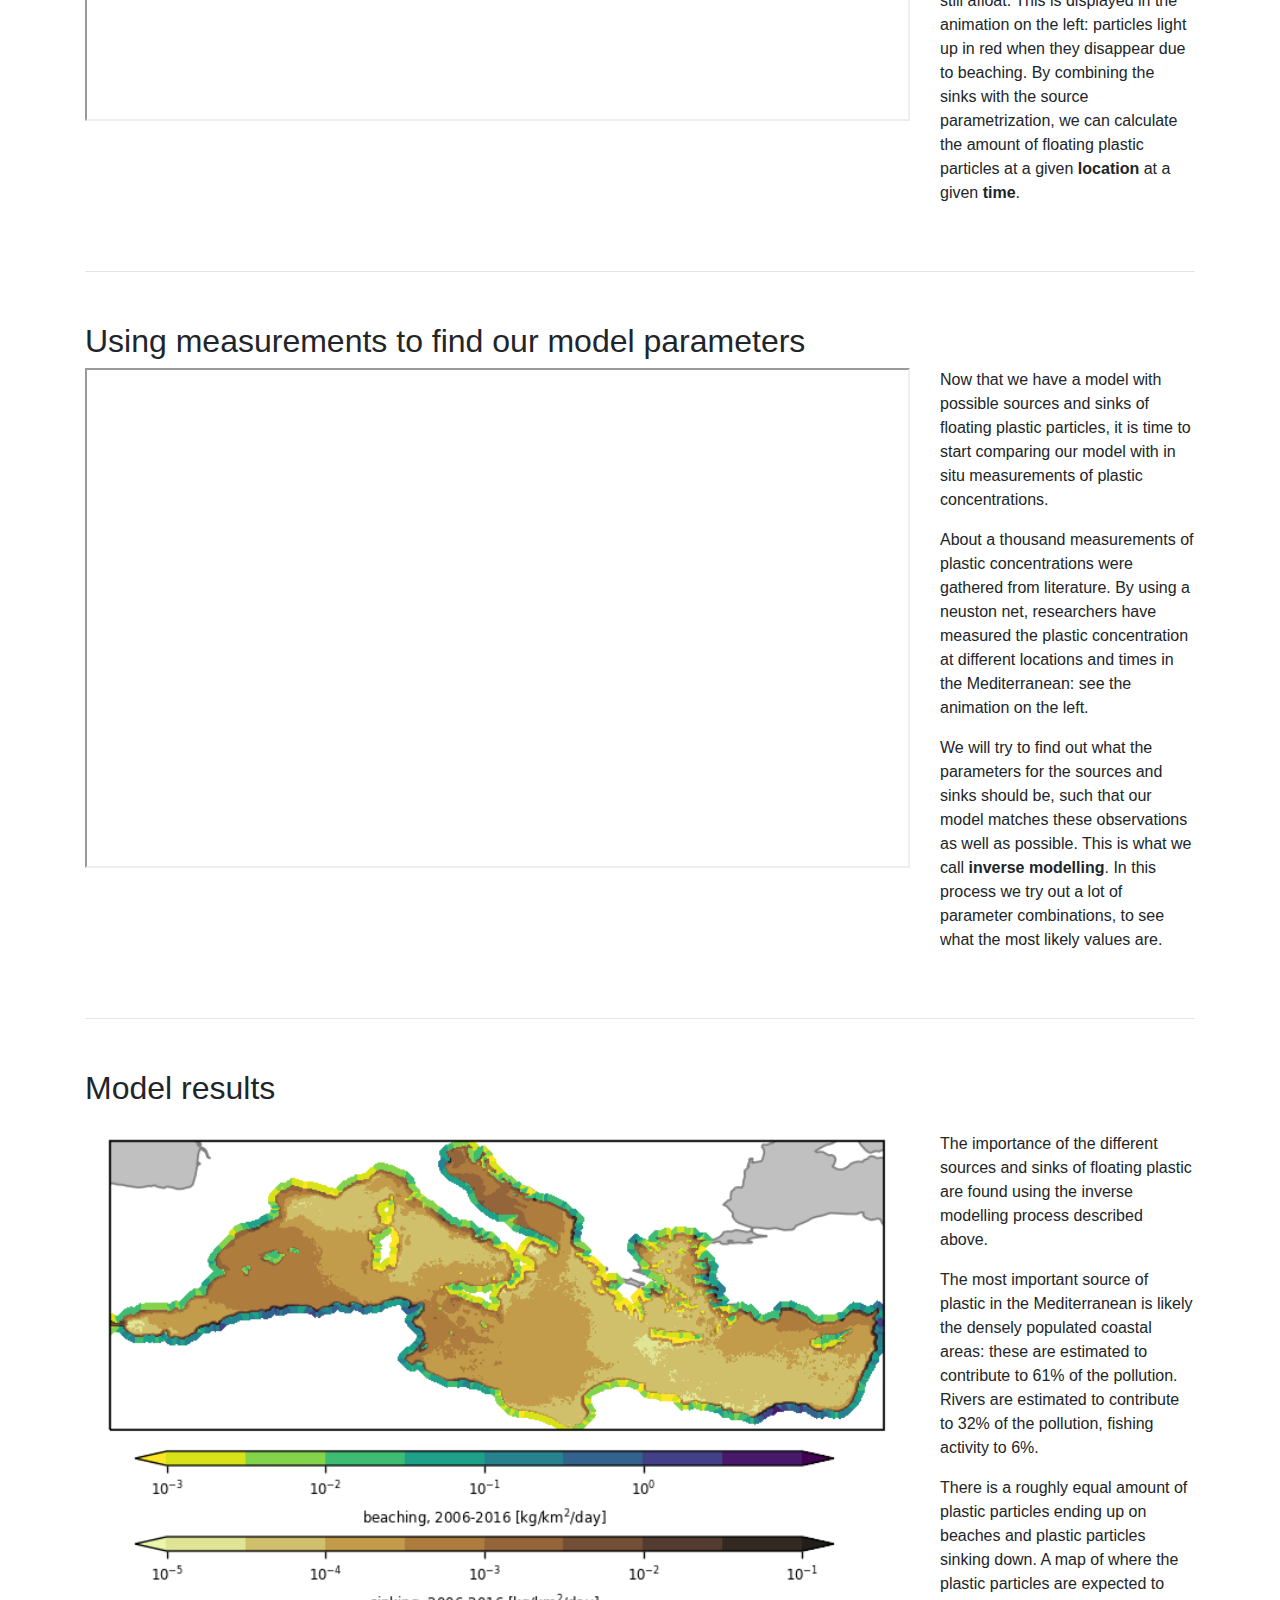
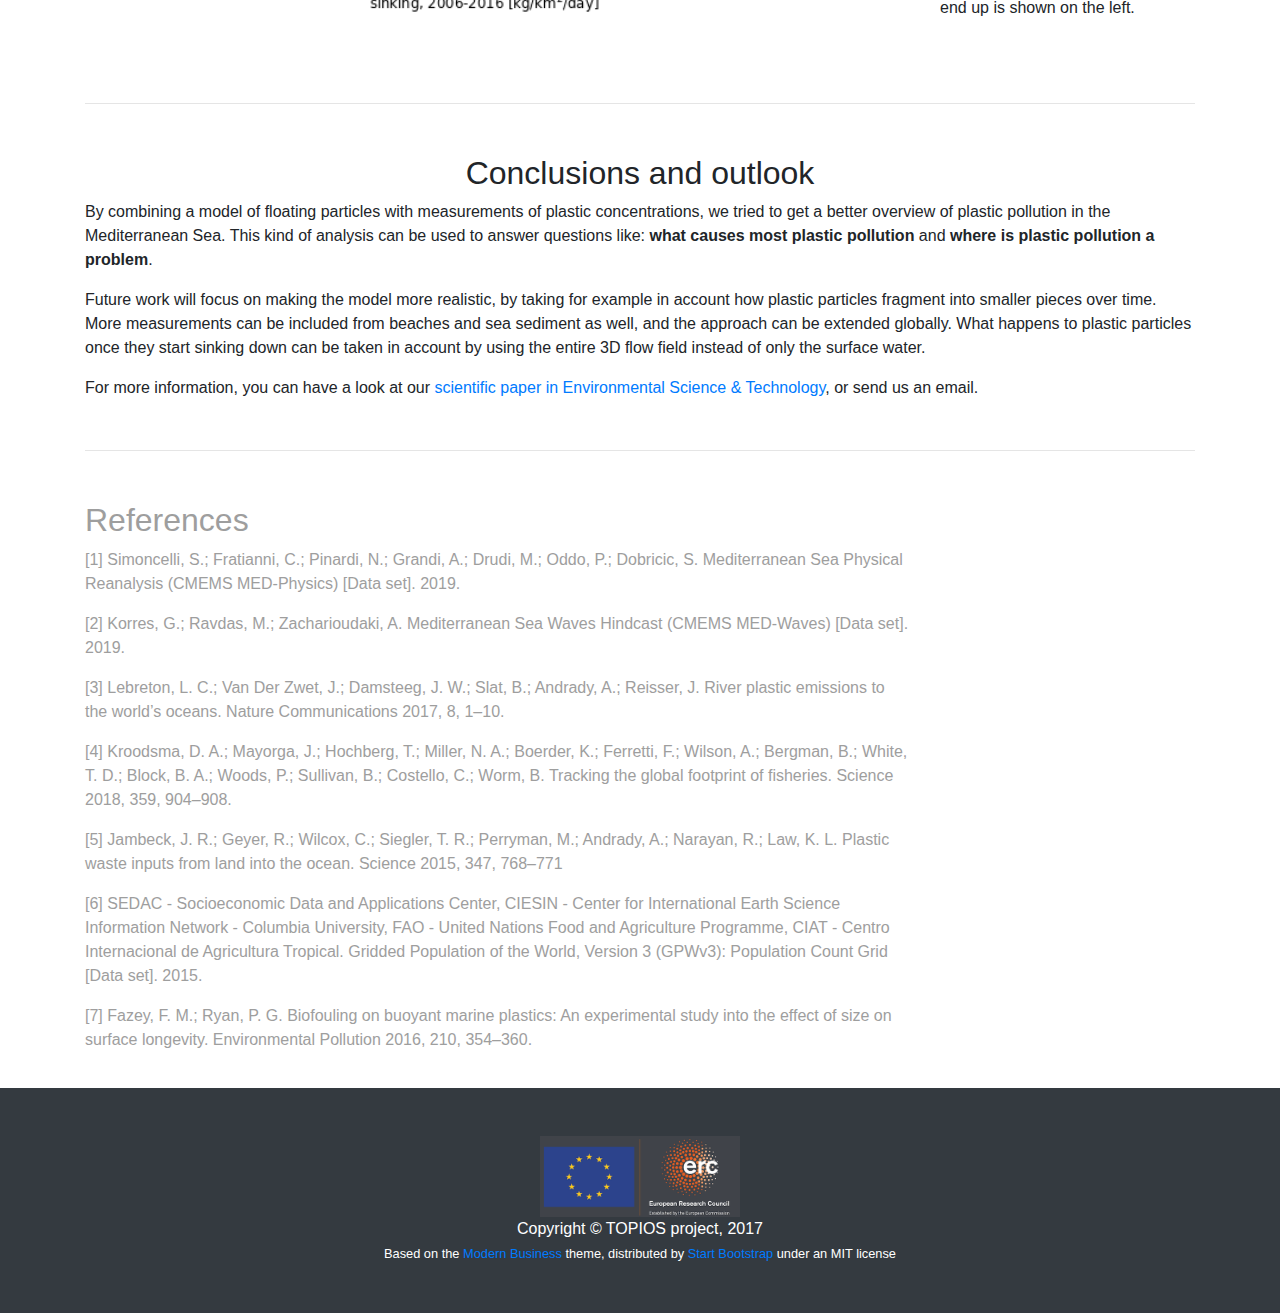
<file: docs/mediterranean.html>
<!DOCTYPE html>
<!--suppress SpellCheckingInspection -->
<html lang="en">

<head>

  <meta charset="utf-8">
  <meta name="viewport" content="width=device-width, initial-scale=1, shrink-to-fit=no">
  <meta name="description" content="">
  <meta name="author" content="">

  <title>TOPIOS: Tracking Of Plastic In Our Seas</title>

  <!-- Bootstrap core CSS -->
  <link href="vendor/bootstrap/css/bootstrap.min.css" rel="stylesheet">

  <!-- Font Awesome icons -->
  <link rel="stylesheet" href="https://maxcdn.bootstrapcdn.com/font-awesome/4.4.0/css/font-awesome.min.css">
  <link rel="stylesheet" href="css/academicons.css"/>

  <!-- Custom styles for this template -->
  <link href="css/modern-business.css" rel="stylesheet">

  <!-- Global site tag (gtag.js) - Google Analytics -->
  <script async src="https://www.googletagmanager.com/gtag/js?id=UA-111703388-1"></script>
  <script>
      window.dataLayer = window.dataLayer || [];
      function gtag(){dataLayer.push(arguments);}
      gtag('js', new Date());

      gtag('config', 'UA-111703388-1');
  </script>
</head>

<body>

<!-- Navigation -->
<!--suppress SpellCheckingInspection -->
<nav class="navbar fixed-top navbar-expand-lg navbar-dark bg-dark fixed-top">
  <div class="container">
    <a class="navbar-brand" href="index.html">TOPIOS: Tracking Of Plastic In Our Seas</a>
    <button class="navbar-toggler navbar-toggler-right" type="button" data-toggle="collapse" data-target="#navbarResponsive" aria-controls="navbarResponsive" aria-expanded="false" aria-label="Toggle navigation">
      <span class="navbar-toggler-icon"></span>
    </button>
    <div class="collapse navbar-collapse" id="navbarResponsive">
      <ul class="navbar-nav ml-auto">
        <li class="nav-item">
          <a class="nav-link" href="#introduction">Introduction</a>
        </li>
        <li class="nav-item">
          <a class="nav-link" href="#simulation">Simulation</a>
        </li>
        <li class="nav-item">
          <a class="nav-link" href="#sources">Sources</a>
        </li>
        <li class="nav-item">
          <a class="nav-link" href="#sinks">Sinks</a>
        </li>
        <li class="nav-item">
          <a class="nav-link" href="#measurements">Measurements</a>
        </li>
        <li class="nav-item">
          <a class="nav-link" href="#results">Results</a>
        </li>
        <li class="nav-item">
          <a class="nav-link" href="#conclusions">Conclusions</a>
        </li>      </ul>
    </div>
  </div>
</nav>


<!-- Page Content -->
<div class="container">

  <hr>

  <h1 class="display-3" style="text-align: center;">Closing the Mediterranean Floating Plastic Mass Budget</h1>
	
	<p>
	It is currently not well known how much plastic is entering our oceans, and what happens with this plastic in the environment. Most plastic particles are lighter than water, and are therefore expected to float. However, over time a layer of algae increases the weight of these plastic particles, possibly leading to these particles sinking down. Another significant part of plastic particles might eventually end up on our coastlines.
	</p><p>
	Here, we developed a method to estimate the total input of plastic particles in the Mediterranean, and where these plastic particles are expected to end up. The Mediterranean is a good test case: it is confined, a lot of people are living in this area, which likely means a lot of plastic pollution as well, and there are many plastic concentration measurements available from the surface water.
    </p><p>
    A model of floating particles is made to represent floating plastic particles as accurately as possible, by comparing it with these plastic concentration measurements. Results from the model show that the total plastic input into the Mediterranean Sea likely ranges between 2,100-3,400 tonnes for the year 2015, that only a small part of the plastic remains afloat (about 170-420 tonnes), that about half of the plastic starts sinking down, and that about half of the plastic is expected to end up on the coastlines.
    </p><p style="color:#9E9E9E">
    	<small>author: <a href="https://www.uu.nl/medewerkers/MLAKaandorp">Mikael Kaandorp</a>, date: May 2020</small>
    </p>
    <a href="#abstract_expanded" class="collapsed btn btn-primary" data-toggle="collapse" aria-expanded="true">Read the scientific abstract</a>
	<a class="collapsed btn btn-primary" href="#results">Go to the results</a>
	<a class="collapsed btn btn-primary" href="https://pubs.acs.org/doi/10.1021/acs.est.0c01984"  target="_blank">Go to the article in Environmental Science & Technology</a>
	
  <div id="abstract_expanded" class="collapse" role="tabpanel">
    <div class="card-body">
      	<p>
        Estimates of plastic inputs into the ocean are orders of magnitude larger than what is found in the surface waters. This can be due to discrepancies in the sources of plastic released into the ocean, but can also be explained due to the fact that it is not well known what the most dominant sinks of marine plastics are, and on what time scales these operate. To get a better understanding on possible sources and sinks, an inverse modelling methodology is presented here for a Lagrangian ocean model, estimating floating plastic quantities in the Mediterranean Sea.
    	</p><p>
        Field measurements of plastic concentrations in the Mediterranean are used to inform parametrizations defining various sources of marine plastics, and removal of plastic particles due to beaching and sinking. The parameters of the model are found using inverse modelling, by comparison of model results and measurements of floating plastic concentrations. Time scales for the sinks are found, and likely sources of plastics can be ranked in importance.
        </p><p>	
        A new mass balance is made for floating plastics in the Mediterranean: for 2015 there is an estimated input of 2,100-3,400 tonnes, and of plastics released since 2006, about 170-420 tonnes remain afloat in the surface waters, 49-63% ended up on coastlines, and 37-51% have sunk down.
    	</p>
    </div>
  </div>

  <hr>

  <h2 id="introduction">Introduction: where is the 'missing' plastic?</h2>
  <div class="row">
    <div class="col-lg-7" style="margin-bottom: 20px">
      <img class="media-object" src="images/reservoirschematic_forB2.png" width=100% alt="">
    </div>
    <div class="col align-self-center">
    <p class="card-text">
		In the TOPIOS project, we try to answer the question why the estimated amount of plastic entering our ocean is orders of magnitude larger than the amount of plastic found at the surface of the ocean. 
    </p><p>
    	Solving this problem can be seen as putting together a complex puzzle: it is a good idea to start with some of the easier but most essential pieces before moving onwards. 
    </p><p>
    	In this work, the first pieces we put together are for the upper ocean: this is the area for which most measurements are available to validate our model. We have a certain input (or <strong>source</strong>) of plastic particles into the surface water, and a certain output (or <strong>sink</strong>). For the output we assume beaching and sinking are the most dominant for now, as compared to e.g. ingestion by animals or fragmentation of particles into smaller and smaller pieces. 
    </p>
    </div>
  </div>
  
    
  <hr>

  <h2 id="simulation">Simulation of floating plastic particles</h2>
  <div class="row">
    <div class="col-lg-9" style="margin-bottom: 20px">
		<iframe style="position: relative; height: 500px; width: 100%;"
		src="https://www.youtube.com/embed/k1l5gt9wpso?version=3&loop=1&playlist=k1l5gt9wpso">
		</iframe> 
    </div>
    <div class="col align-self-center">
      <p class="card-text">
		Floating plastic particles are simulated using a Lagrangian model: this means virtual particles, representing plastic particles, are released in a virtual ocean. 
      </p><p>
		The particles are moved around using reanalysis data for the currents <a href="#references">[1]</a>, and influence of the waves (Stokes drift) <a href="#references">[2]</a>. The simulation is run between 2006-2016. 
    </p>
    </div>
  </div>
  
<hr>

  <h2 id="sources">Where does plastic pollution come from?</h2>
  <div class="row">
    <div class="col-lg-9" style="margin-bottom: 20px">
      <img class="media-object" src="images/mediterranean/sources_4.png" width=100% alt="">
    </div>
    <div class="col align-self-center">
    <p class="card-text">
		The virtual plastic particles are released at different locations, where we expect a lot of plastic input, see the figure on the left. 
    </p><p>
    	The different <strong>sources</strong> taken in account are: river mouths (green circles) <a href="#references">[3]</a>, fishing activity (blue shading) <a href="#references">[4]</a>, and densely populated coastal areas (red shading) <a href="#references">[5][6]</a>. 
    </p><p>
    	It is currently not well known how much each source contributes to the total amount of plastic pollution. We therefore set the importance of the sources as a <strong>parameter</strong> in the model.
    </p>
    </div>
  </div>
  
  <hr>

  <h2 id="sinks">Where are the floating plastic particles going?</h2>
  <div class="row">
    <div class="col-lg-9" style="margin-bottom: 20px">
		<iframe style="position: relative; height: 500px; width: 100%;"
		src="https://www.youtube.com/embed/fqn7rDfHqU0?version=3&loop=1&playlist=fqn7rDfHqU0">
		</iframe> 
    </div>
    <div class="col align-self-center">
    <p class="card-text">
		Environmental <strong>sinks</strong> of plastic are added to the model. We consider plastic particles <strong>sinking down</strong> (due to e.g. biofouling <a href="#references">[7]</a>), and plastic particles <strong>ending up on beaches</strong> as the most important sinks.
    </p><p>
    	It is currently not well known what is the most important environmental sink. We therefore <strong>parametrize</strong> the sinks to be able to test different scenarios. 
    </p><p>
    	With the parametrization for the sinks, we can now calculate the probability that a plastic particle is still afloat. This is displayed in the animation on the left: particles light up in red when they disappear due to beaching. By combining the sinks with the source parametrization, we can calculate the amount of floating plastic particles at a given <strong>location</strong> at a given <strong>time</strong>. 
    </p>
    </div>
  </div>
  
  <hr>

  <h2 id="measurements">Using measurements to find our model parameters</h2>
  <div class="row">
    <div class="col-lg-9" style="margin-bottom: 20px">
		<iframe style="position: relative; height: 500px; width: 100%;"
		src="https://www.youtube.com/embed/SZV0mUEn6zA?version=3&loop=1&playlist=SZV0mUEn6zA">
		</iframe> 
    </div>
    <div class="col align-self-center">
    <p class="card-text">
		Now that we have a model with possible sources and sinks of floating plastic particles, it is time to start comparing our model with in situ measurements of plastic concentrations.
    </p><p>
    	About a thousand measurements of plastic concentrations were gathered from literature. By using a neuston net, researchers have measured the plastic concentration at different locations and times in the Mediterranean: see the animation on the left.
    </p><p>
    	We will try to find out what the parameters for the sources and sinks should be, such that our model matches these observations as well as possible. This is what we call <strong>inverse modelling</strong>. In this process we try out a lot of parameter combinations, to see what the most likely values are.
    </p>
    </div>
  </div>
  
	<hr>

  <h2 id="results">Model results</h2>
  <div class="row">
    <div class="col-lg-9" style="margin-bottom: 20px">
      <img class="media-object" src="images/mediterranean/map_sinking_beaching6.png" width=100% alt="">
    </div>
    <div class="col align-self-center">
    <p class="card-text">
		The importance of the different sources and sinks of floating plastic are found using the inverse modelling process described above.
    </p><p>
    	The most important source of plastic in the Mediterranean is likely the densely populated coastal areas: these are estimated to contribute to 61% of the pollution. Rivers are estimated to contribute to 32% of the pollution, fishing activity to 6%.
    </p><p>
    	There is a roughly equal amount of plastic particles ending up on beaches and plastic particles sinking down. A map of where the plastic particles are expected to end up is shown on the left.
    </p>
    </div>
  </div>
  
  <hr>

	<div id="conclusions">

  <h2 class="display-5" style="text-align: center; id="conclusions">Conclusions and outlook</h2>
	
    <p>
      	By combining a model of floating particles with measurements of plastic concentrations, we tried to get a better overview of plastic pollution in the Mediterranean Sea. This kind of analysis can be used to answer questions like: <strong>what causes most plastic pollution</strong> and <strong>where is plastic pollution a problem</strong>.
    </p><p>
    	Future work will focus on making the model more realistic, by taking for example in account how plastic particles fragment into smaller pieces over time. More measurements can be included from beaches and sea sediment as well, and the approach can be extended globally. What happens to plastic particles once they start sinking down can be taken in account by using the entire 3D flow field instead of only the surface water.
    </p><p>
    	For more information, you can have a look at our <a href="https://pubs.acs.org/doi/10.1021/acs.est.0c01984" target="_blank">scientific paper in Environmental Science & Technology</a>, or send us an email.
    </p>
    
	<hr>
	</div>

  <h2 id="references" style="color:#9E9E9E">References</h2>
  <div class="row">
    <div class="col-lg-9" style="margin-bottom: 20px">
    <p style="color:#9E9E9E">
	[1] Simoncelli, S.; Fratianni, C.; Pinardi, N.; Grandi, A.; Drudi, M.; Oddo, P.; Dobricic, S. Mediterranean Sea Physical Reanalysis (CMEMS MED-Physics) [Data set]. 2019.
    </p>
    <p style="color:#9E9E9E">
	[2] Korres, G.; Ravdas, M.; Zacharioudaki, A. Mediterranean Sea Waves Hindcast (CMEMS MED-Waves) [Data set]. 2019.
    </p>    
    <p style="color:#9E9E9E">
	[3] Lebreton, L. C.; Van Der Zwet, J.; Damsteeg, J. W.; Slat, B.; Andrady, A.; Reisser, J. River plastic emissions to the world’s oceans. Nature Communications 2017, 8, 1–10.
    </p>
    <p style="color:#9E9E9E">
	[4] Kroodsma, D. A.; Mayorga, J.; Hochberg, T.; Miller, N. A.; Boerder, K.; Ferretti, F.; Wilson, A.; Bergman, B.; White, T. D.; Block, B. A.; Woods, P.; Sullivan, B.; Costello, C.; Worm, B. Tracking the global footprint of fisheries. Science 2018, 359, 904–908.
    </p>
    <p style="color:#9E9E9E">
	[5] Jambeck, J. R.; Geyer, R.; Wilcox, C.; Siegler, T. R.; Perryman, M.; Andrady, A.; Narayan, R.; Law, K. L. Plastic waste inputs from land into the ocean. Science 2015, 347, 768–771
    </p>
    <p style="color:#9E9E9E">
	[6] SEDAC - Socioeconomic Data and Applications Center, CIESIN - Center for International Earth Science Information Network - Columbia University, FAO - United Nations Food and Agriculture Programme, CIAT - Centro Internacional de Agricultura Tropical. Gridded Population of the World, Version 3 (GPWv3): Population Count Grid [Data set]. 2015.
    </p>
    <p style="color:#9E9E9E">
	[7] Fazey, F. M.; Ryan, P. G. Biofouling on buoyant marine plastics: An experimental study into the effect of size on surface longevity. Environmental Pollution 2016, 210, 354–360.
    </p>
    </div>
    </div>
  </div>
  
</div>
<!-- /.container -->

<!-- Footer -->
<footer class="py-5 bg-dark">
  <div class="container">
    <p class="m-0 text-center text-white">
      <img class="img-fluid" style="width:200px" src="images/LOGO_ERC-FLAG_EU%20NEGATIF.png" alt=""><br>
      Copyright &copy; TOPIOS project, 2017<br>
      <small>Based on the <a href ="https://blackrockdigital.github.io/startbootstrap-modern-business/">Modern Business</a> theme, distributed by <a href="https://startbootstrap.com/template-overviews/modern-business/">Start Bootstrap</a> under an MIT license</small>
    </p>
  </div>
  <!-- /.container -->
</footer>

<!-- Bootstrap core JavaScript -->
<script src="vendor/jquery/jquery.min.js"></script>
<script src="vendor/bootstrap/js/bootstrap.bundle.min.js"></script>

</body>

</html>
</file>
<file: docs/css/academicons.css>
/*
 *  Academicons 1.8.0 by James Walsh - https://github.com/jpswalsh
 *  Fonts generated using the IcoMoon app - http://icomoon.io/app
 *  Square icons designed to be used alongside Font Awesome square icons - https://fortawesome.github.io/Font-Awesome/
 *  Licenses - Font: SIL OFL 1.1, CSS: MIT License
 */
@font-face {
    font-family: 'Academicons';
    src:url('../fonts/academicons.eot?v=1.8.0');
    src:url('../fonts/academicons.eot?v=1.8.0') format('embedded-opentype'),
        url('../fonts/academicons.ttf?v=1.8.0') format('truetype'),
        url('../fonts/academicons.woff?v=1.8.0') format('woff'),
        url('../fonts/academicons.svg?v=1.8.0#academicons') format('svg');
    font-weight: normal;
    font-style: normal;
}
.ai {
	display:inline-block;
	font:normal normal normal 14px/1 Academicons;
	font-size:inherit;
	text-rendering:auto;
	-webkit-font-smoothing:antialiased;
	-moz-osx-font-smoothing:grayscale;
}
.ai-academia:before {
  content: "\e800";
}
.ai-academia-square:before {
  content: "\e801";
}
.ai-acclaim:before {
  content: "\e802";
}
.ai-acclaim-square:before {
  content: "\e803";
}
.ai-acm:before {
  content: "\e804";
}
.ai-acm-square:before {
  content: "\e805";
}
.ai-ads:before {
  content: "\e806";
}
.ai-ads-square:before {
  content: "\e807";
}
.ai-arxiv:before {
  content: "\e808";
}
.ai-arxiv-square:before {
  content: "\e809";
}
.ai-biorxiv:before {
  content: "\e810";
}
.ai-biorxiv-square:before {
  content: "\e811";
}
.ai-ceur:before {
  content: "\e812";
}
.ai-ceur-box:before {
  content: "\e813";
}
.ai-courser:before {
  content: "\e814";
}
.ai-courser-square:before {
  content: "\e815";
}
.ai-dataverse:before {
  content: "\e816";
}
.ai-dataverse-box:before {
  content: "\e817";
}
.ai-dblp:before {
  content: "\e818";
}
.ai-dblp-square:before {
  content: "\e819";
}
.ai-depsy:before {
  content: "\e820";
}
.ai-depsy-square:before {
  content: "\e821";
}
.ai-doi:before {
  content: "\e822";
}
.ai-doi-square:before {
  content: "\e823";
}
.ai-dryad:before {
  content: "\e824";
}
.ai-dryad-square:before {
  content: "\e825";
}
.ai-figshare:before {
  content: "\e826";
}
.ai-figshare-square:before {
  content: "\e827";
}
.ai-google-scholar:before {
  content: "\e828";
}
.ai-google-scholar-square:before {
  content: "\e829";
}
.ai-ieee:before {
  content: "\e830";
}
.ai-ieee-square:before {
  content: "\e831";
}
.ai-impactstory:before {
  content: "\e832";
}
.ai-impactstory-square:before {
  content: "\e833";
}
.ai-inspire:before {
  content: "\e834";
}
.ai-inspire-square:before {
  content: "\e835";
}
.ai-mendeley:before {
  content: "\e836";
}
.ai-mendeley-square:before {
  content: "\e837";
}
.ai-open-access:before {
  content: "\e838";
}
.ai-open-access-square:before {
  content: "\e839";
}
.ai-orcid:before {
  content: "\e840";
}
.ai-orcid-square:before {
  content: "\e841";
}
.ai-osf:before {
  content: "\e842";
}
.ai-osf-square:before {
  content: "\e843";
}
.ai-overleaf:before {
  content: "\e844";
}
.ai-overleaf-square:before {
  content: "\e845";
}
.ai-philpapers:before {
  content: "\e846";
}
.ai-philpapers-square:before {
  content: "\e847";
}
.ai-piazza:before {
  content: "\e848";
}
.ai-piazza-square:before {
  content: "\e849";
}
.ai-publons:before {
  content: "\e850";
}
.ai-publons-square:before {
  content: "\e851";
}
.ai-pubmed:before {
  content: "\e852";
}
.ai-pubmed-square:before {
  content: "\e853";
}
.ai-researchgate:before {
  content: "\e854";
}
.ai-researchgate-square:before {
  content: "\e855";
}
.ai-scirate:before {
  content: "\e856";
}
.ai-scirate-square:before {
  content: "\e857";
}
.ai-springer:before {
  content: "\e858";
}
.ai-springer-square:before {
  content: "\e859";
}
.ai-zotero:before {
  content: "\e860";
}
.ai-zotero-square:before {
  content: "\e861";
}
/*  Duplication of the FontAwesome style classes using 'ai' in place of 'fa'. */
.ai-lg {
  font-size: 1.33333333em;
  line-height: 0.75em;
  vertical-align: -15%;
}
.ai-2x {
  font-size: 2em;
}
.ai-3x {
  font-size: 3em;
}
.ai-4x {
  font-size: 4em;
}
.ai-5x {
  font-size: 5em;
}
.ai-fw {
  width: 1.28571429em;
  text-align: center;
}
.ai-ul {
  padding-left: 0;
  margin-left: 2.14285714em;
  list-style-type: none;
}
.ai-ul > li {
  position: relative;
}
.ai-li {
  position: absolute;
  left: -2.14285714em;
  width: 2.14285714em;
  top: 0.14285714em;
  text-align: center;
}
.ai-li.fa-lg {
  left: -1.85714286em;
}
.ai-border {
  padding: .2em .25em .15em;
  border: solid 0.08em #eeeeee;
  border-radius: .1em;
}
.ai-pull-left {
  float: left;
}
.ai-pull-right {
  float: right;
}
.ai.fa-pull-left {
  margin-right: .3em;
}
.ai.fa-pull-right {
  margin-left: .3em;
}
/*  
 *  Repeat of the FontAwesome style classes to prevent override if academicons.css
 *  is called after font-awesome.css.
 */
.fa-lg {
  font-size: 1.33333333em;
  line-height: 0.75em;
  vertical-align: -15%;
}
.fa-2x {
  font-size: 2em;
}
.fa-3x {
  font-size: 3em;
}
.fa-4x {
  font-size: 4em;
}
.fa-5x {
  font-size: 5em;
}
.fa-fw {
  width: 1.28571429em;
  text-align: center;
}
.fa-ul {
  padding-left: 0;
  margin-left: 2.14285714em;
  list-style-type: none;
}
.fa-ul > li {
  position: relative;
}
.fa-li {
  position: absolute;
  left: -2.14285714em;
  width: 2.14285714em;
  top: 0.14285714em;
  text-align: center;
}
.fa-li.fa-lg {
  left: -1.85714286em;
}
.fa-border {
  padding: .2em .25em .15em;
  border: solid 0.08em #eeeeee;
  border-radius: .1em;
}
.fa-pull-left {
  float: left;
}
.fa-pull-right {
  float: right;
}
.fa.fa-pull-left {
  margin-right: .3em;
}
.fa.fa-pull-right {
  margin-left: .3em;
}
</file>
<file: docs/css/modern-business.css>
/*!
 * Start Bootstrap - Modern Business (https://startbootstrap.com/template-overviews/modern-business)
 * Copyright 2013-2017 Start Bootstrap
 * Licensed under MIT (https://github.com/BlackrockDigital/startbootstrap-logomodern-business-nav/blob/master/LICENSE)
 */

body {
  padding-top: 54px;
}

@media (min-width: 992px) {
  body {
    padding-top: 56px;
  }
}

.carousel-item {
  height: 40vh;
  min-height: 300px;
  background: no-repeat center center scroll;
  -webkit-background-size: cover;
  -moz-background-size: cover;
  -o-background-size: cover;
  background-size: cover;
}

.portfolio-item {
  margin-bottom: 30px;
}

hr {
  margin-top: 50px;
  margin-bottom: 50px;
}

*[id]:before {
  display: block;
  content: " ";
  margin-top: -75px;
  height: 75px;
  visibility: hidden;
}

.team-photo {
  max-width:280px;
  margin: 0 auto;
}

.carousel-caption {
  background: rgba(0, 0, 0, 0.4);
}

@media (min-width: 34em) {
  .card-columns {
    -webkit-column-count: 2;
    -moz-column-count: 2;
    column-count: 2;
  }
}

@media (min-width: 48em) {
  .card-columns {
    -webkit-column-count: 3;
    -moz-column-count: 3;
    column-count: 3;
  }
}

@media (min-width: 62em) {
  .card-columns {
    -webkit-column-count: 4;
    -moz-column-count: 4;
    column-count: 4;
  }
}
</file>
